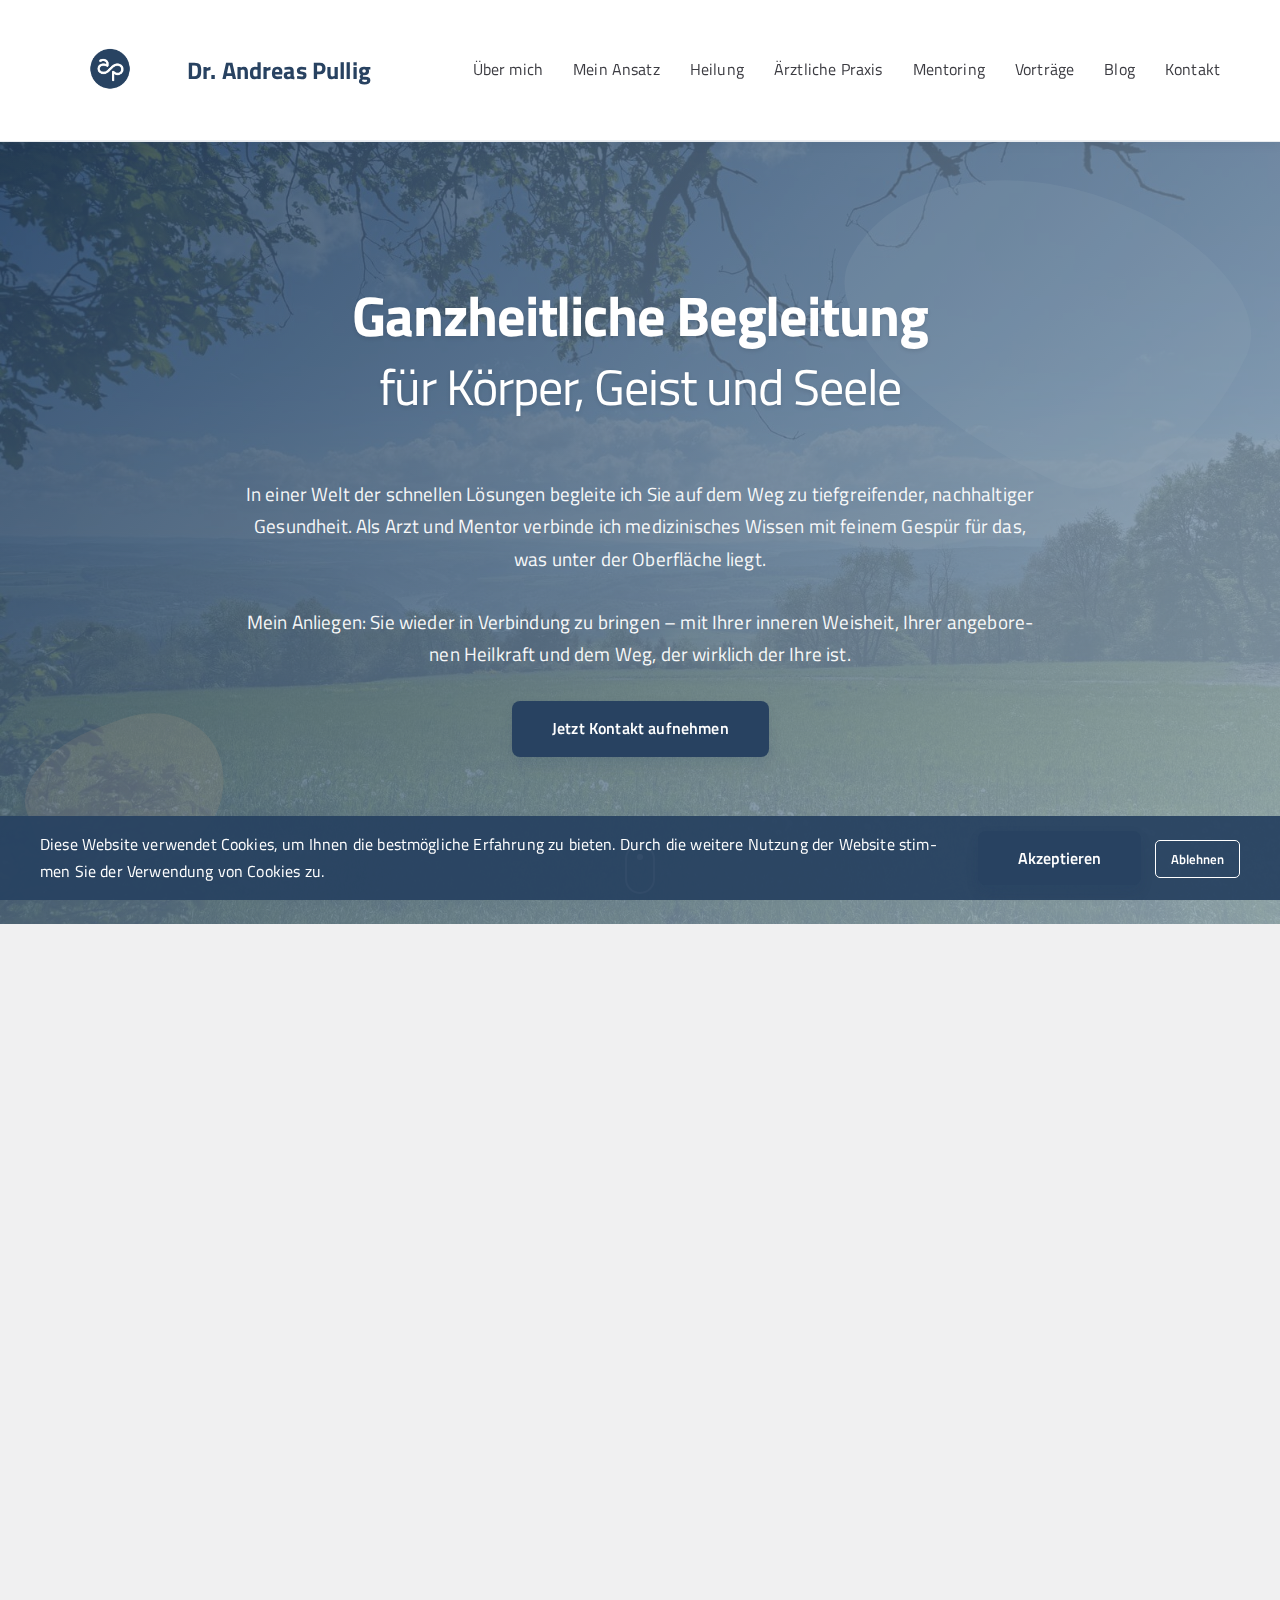
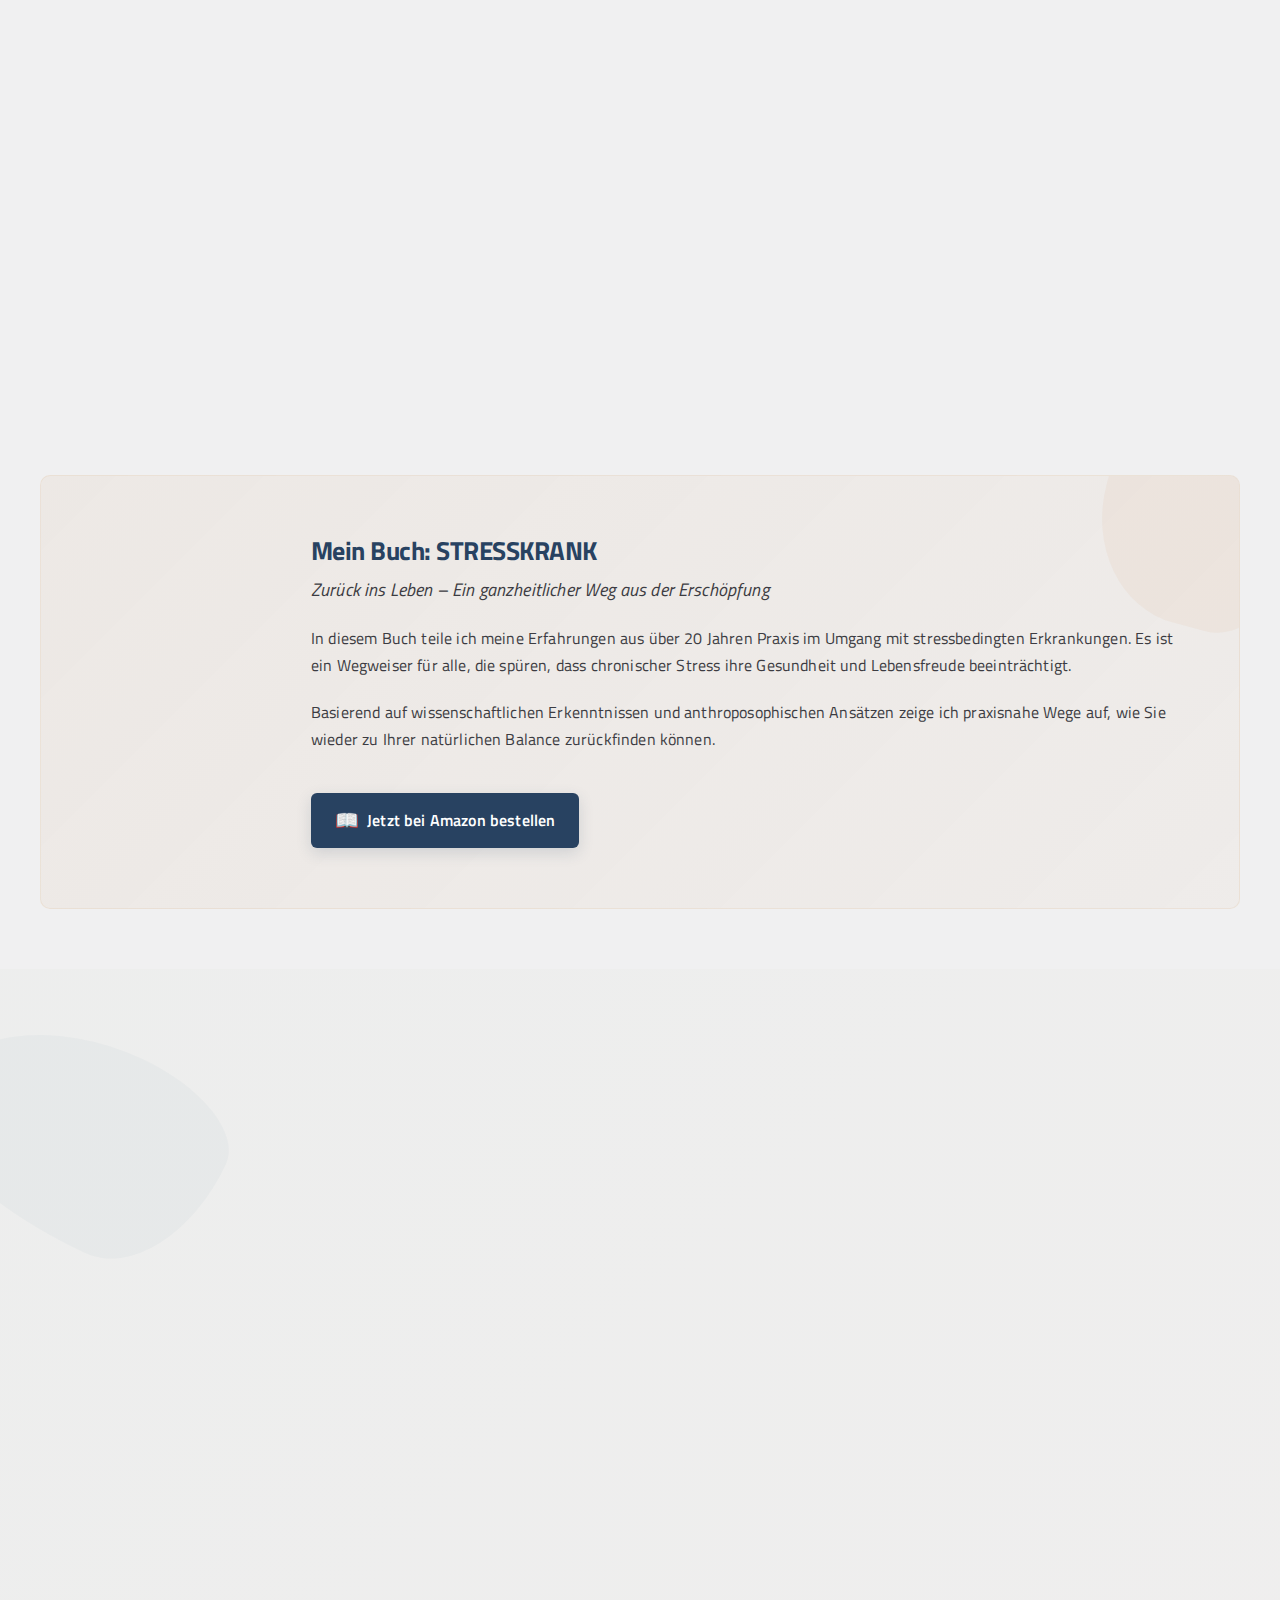
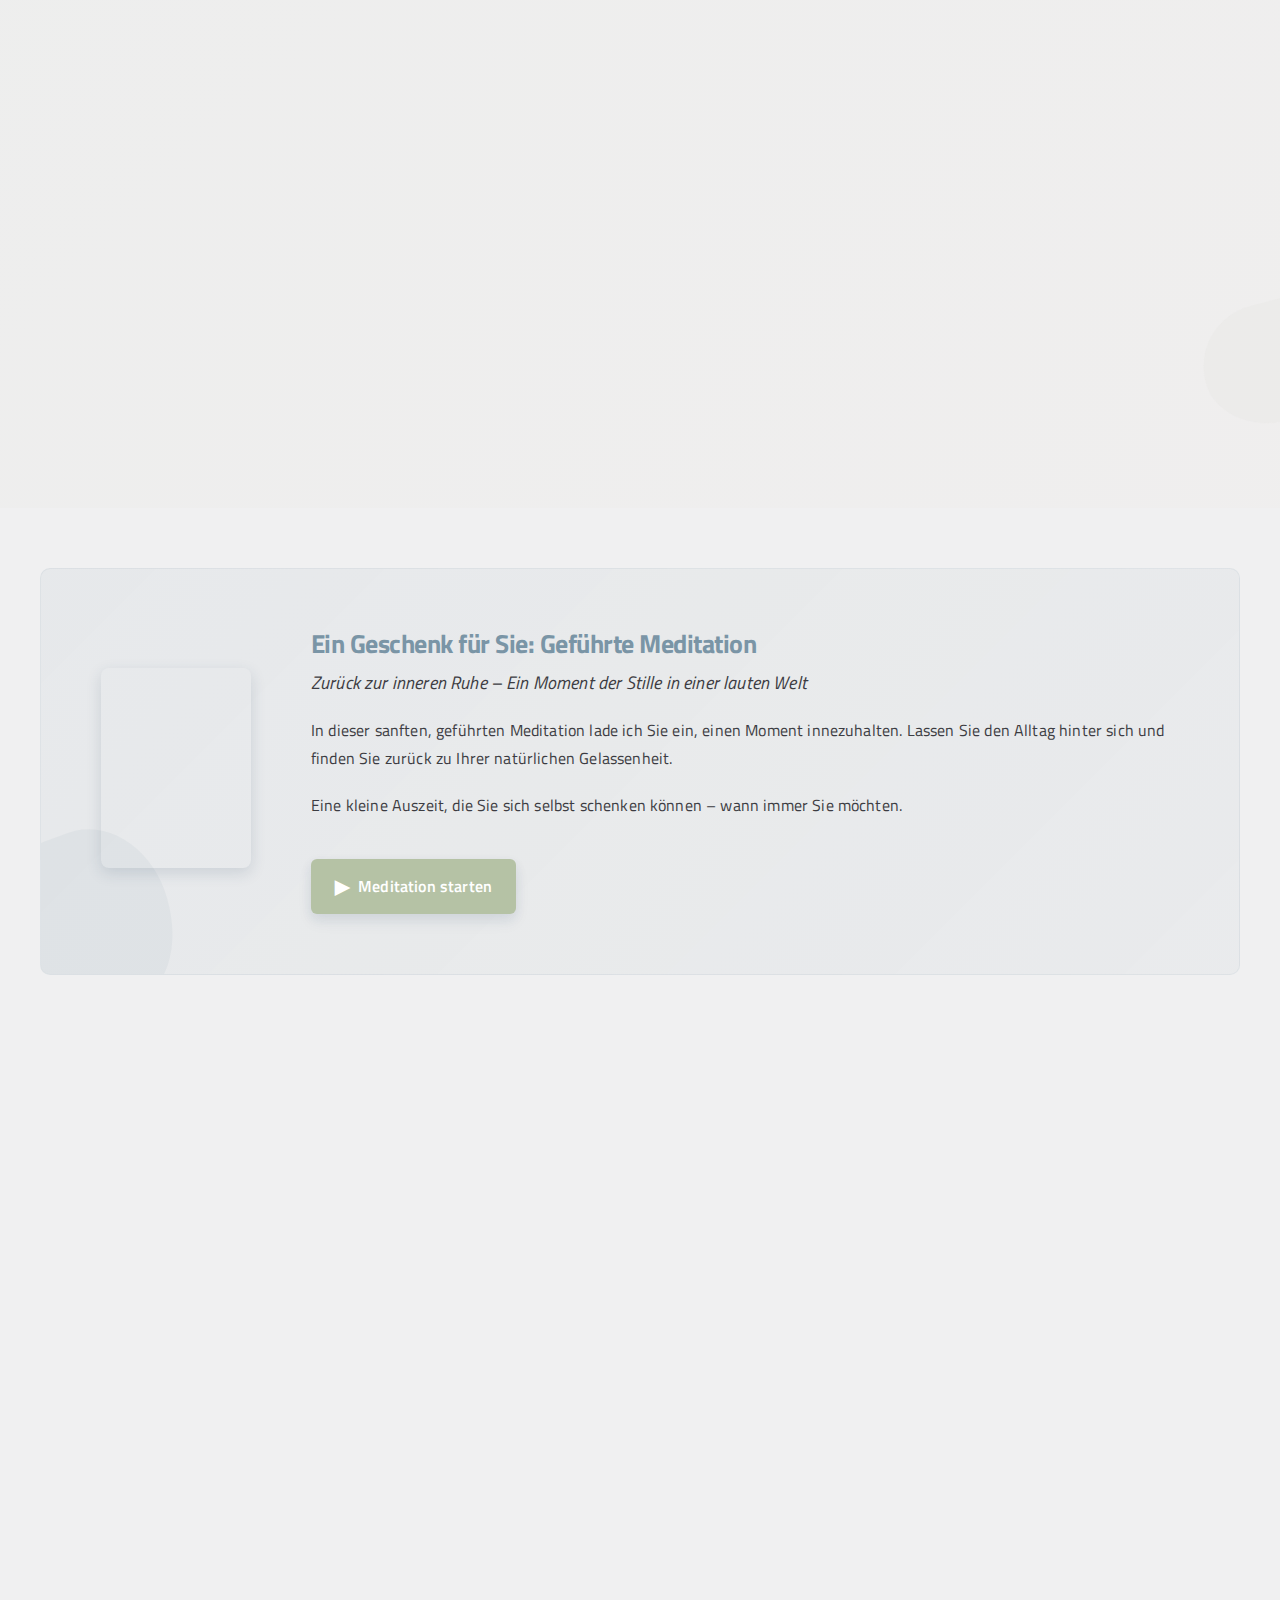
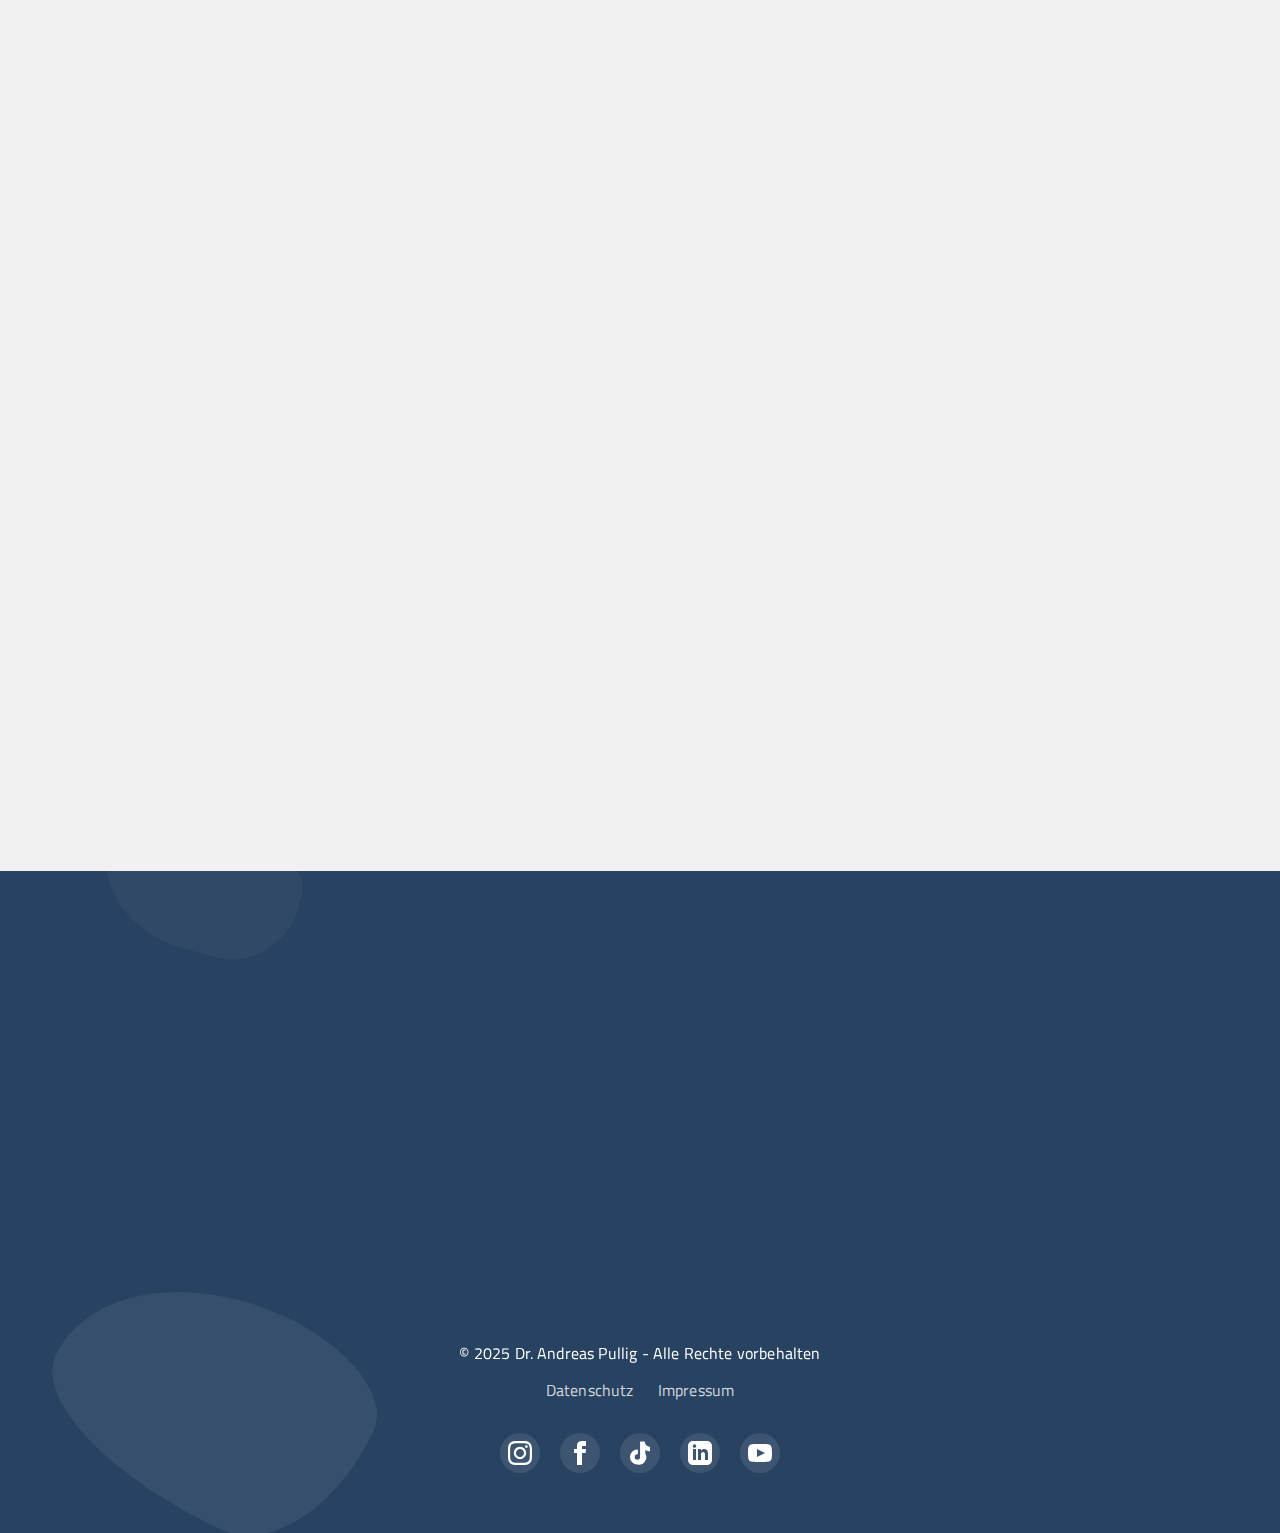
<file: index.html>
<!DOCTYPE html>
<html lang="de">
<head>
    <meta charset="UTF-8">
    <meta name="viewport" content="width=device-width, initial-scale=1.0">
    <meta name="description" content="Dr. Andreas Pullig - Ganzheitliche medizinische Begleitung für Körper, Geist und Seele. Facharzt für Allgemeinmedizin & Urologie mit anthroposophischem Ansatz.">
    <meta name="keywords" content="Ganzheitliche Medizin, Anthroposophie, Mentoring, Stresscoaching, Gesundheitsbegleitung, Longevity">
    
    <!-- Open Graph Meta Tags für bessere Social Media Shares -->
    <meta property="og:title" content="Dr. Andreas Pullig - Ganzheitliche Begleitung">
    <meta property="og:description" content="Verbindung von medizinischem Wissen mit ganzheitlicher Heilung für Körper, Geist und Seele">
    <meta property="og:image" content="dr-pullig.jpg">
    <meta property="og:url" content="https://www.dr-andreas-pullig.de">
    <meta property="og:type" content="website">
    
   <!-- Favicon -->
<link rel="icon" href="favicon.png" type="image/png">
<link rel="apple-touch-icon" href="favicon.png">
    <!-- CI-konforme Titillium Web Font -->
    <link rel="preconnect" href="https://fonts.googleapis.com">
    <link rel="preconnect" href="https://fonts.gstatic.com" crossorigin>
    <link href="https://fonts.googleapis.com/css2?family=Titillium+Web:ital,wght@0,300;0,400;0,600;0,700;1,300;1,400;1,600;1,700&display=swap" rel="stylesheet">
    
    <title>Dr. Andreas Pullig - Ganzheitliche Begleitung</title>
    <link rel="stylesheet" href="style-new.css">
</head>
<body>
    <!-- Skip-to-Content für Barrierefreiheit -->
    <a href="#main-content" class="skip-to-content">Zum Inhalt springen</a>
    
    <header>
        <nav>
            <div class="logo-container">
                <!-- Echtes CI-konformes Logo-SVG -->
                <div class="header-logo">
                   <img src="logo-dr-pullig.png" alt="Dr. Andreas Pullig lächelt freundlich in die Kamera, er hat dunkles und graues Haar zu einem Dutt gebunden" width="80" height="80">
                        <!-- Hintergrund-Kreis in CI-Blau -->
                        <circle cx="60" cy="60" r="60" fill="#284261"/>
                        
                        <!-- Vereinfachtes "ap" Logo basierend auf CI-Design -->
                        <!-- "a" Form -->
                        <path d="M35 85 C35 65, 45 55, 60 55 C75 55, 85 65, 85 75 C85 85, 75 95, 60 95 C50 95, 40 90, 40 80 C40 70, 50 65, 60 65 C65 65, 70 68, 70 72" 
                              stroke="white" stroke-width="4" fill="none" stroke-linecap="round"/>
                        
                        <!-- "p" Stamm -->
                        <line x1="60" y1="55" x2="60" y2="100" stroke="white" stroke-width="4" stroke-linecap="round"/>
                        
                        <!-- Punkt über dem "i" (stilisiert als Teil des Designs) -->
                        <circle cx="62" cy="42" r="4" fill="white"/>
                        
                        <!-- Dezente geschwungene Linie als Design-Element -->
                        <path d="M45 45 Q60 35, 75 45" stroke="white" stroke-width="2" fill="none" opacity="0.6"/>
                    </svg>
                </div>
                <a href="#" class="logo" aria-label="Startseite Dr. Andreas Pullig">Dr. Andreas Pullig</a>
            </div>
            <button class="menu-toggle" aria-expanded="false" aria-controls="main-nav" aria-label="Menü öffnen/schließen">
                <span></span>
                <span></span>
                <span></span>
                <span></span>
            </button>
            <div class="nav-links" id="main-nav">
                <a href="#ueber-mich">Über mich</a>
                <a href="#mein-ansatz">Mein Ansatz</a>
                <a href="#heilung">Heilung</a>
                <a href="#aerztliche-praxis">Ärztliche Praxis</a>
                <a href="#mentoring">Mentoring</a>
                <a href="#vortraege">Vorträge</a>
                <a href="#blog">Blog</a>
                <a href="#kontakt">Kontakt</a>
            </div>
        </nav>
    </header>

    <section class="hero" aria-labelledby="hero-title">
        <h1 id="hero-title">Ganzheitliche Begleitung<span style="display: block; font-size: 0.9em; margin-top: 0.5rem; font-weight: 500;">für Körper, Geist und Seele</span></h1>
        <p>In einer Welt der schnellen Lösungen begleite ich Sie auf dem Weg zu tiefgreifender, nachhaltiger Gesundheit. Als Arzt und Mentor verbinde ich medizinisches Wissen mit feinem Gespür für das, was unter der Oberfläche liegt.</p>
        <p>Mein Anliegen: Sie wieder in Verbindung zu bringen – mit Ihrer inneren Weisheit, Ihrer angeborenen Heilkraft und dem Weg, der wirklich der Ihre ist.</p>
        <a href="#kontakt" class="cta-button" id="bannerButton">Jetzt Kontakt aufnehmen</a>
        
        <!-- Scroll-Indikator -->
        <div class="scroll-indicator" aria-hidden="true"></div>
    </section>
    
    <main id="main-content">
        <section id="ueber-mich" class="section" aria-labelledby="about-heading">
            <div class="about">
                <div class="about-image" role="img" aria-label="Porträt von Dr. Andreas Pullig"></div>
                <div class="about-content">
                    <h2 id="about-heading">Über Dr. Andreas Pullig</h2>
                    <p>Mein Weg führte mich vom Krankenpfleger über das Medizinstudium zum Facharzt für Allgemeinmedizin und Urologie. Mit der Zusatzbezeichnung anthroposophische Medizin und verschiedenen alternativmedizinischen Ausbildungen bringe ich über 20 Jahre Erfahrung mit, die weit über schulmedizinische Grenzen hinausreicht.</p>
                    <p>Als Vater von fünf Kindern kenne ich den Balanceakt zwischen Familienalltag und persönlichem Wachstum sehr gut. Was ich im Laufe der Jahre erkannt habe: Wahre Gesundheit entsteht, wenn wir mit uns selbst in Resonanz gehen – ohne Drama, mit Klarheit und einem tiefen Ja zu dem, was ist.</p>
                    <p>Meine Arbeit verbindet die Präzision der Wissenschaft mit der Weisheit alter Heiltraditionen und modernen Coaching-Methoden. Besonders am Herzen liegen mir die Themen Stress, Burnout und die Kunst des langen, erfüllten Lebens (Longevity) – immer mit dem Blick auf das Ganze.</p>
                </div>
            </div>
        </section>

        <section id="mein-ansatz" class="section" aria-labelledby="ansatz-heading">
            <div class="ansatz-container">
                <div class="ansatz-content">
                    <h2 id="ansatz-heading">Mein Ansatz: Zwei Welten, ein Ziel</h2>
                    <p>Wahre Gesundheit entsteht im Zusammenspiel von Körper, Geist und Seele. Als Arzt erkenne ich, dass körperliche Symptome oft tiefere Botschaften in sich tragen. Als Mentor begleite ich Menschen dabei, diese Botschaften zu verstehen und daraus zu wachsen.</p>
                    <p>Deshalb biete ich Ihnen sowohl <strong>ärztliche Begleitung</strong> als auch <strong>Mentoring für Ihre persönliche Entwicklung</strong> – zwei Welten, die sich ideal ergänzen, rechtlich jedoch klar voneinander abgegrenzt sind.</p>
                    
                    <div class="ansatz-grid">
                        <div class="ansatz-box arzt">
                            <div class="ansatz-icon">🩺</div>
                            <h3>Als Ihr Arzt</h3>
                            <p>Medizinische Diagnostik, Behandlung und präventive Gesundheitsbegleitung nach neuesten wissenschaftlichen Standards.</p>
                        </div>
                        
                        <div class="ansatz-box mentor">
                           <div class="ansatz-icon">
    <div class="stacked-stones">
        <div class="stone stone-1"></div>
        <div class="stone stone-2"></div>
        <div class="stone stone-3"></div>
        <div class="stone stone-4"></div>
        <div class="stone stone-5"></div>
    </div>
</div>
                            <h3>Als Ihr Mentor</h3>
                            <p>Persönlichkeitsentwicklung, Mindset-Arbeit und Transformationsbegleitung außerhalb der Heilkunde – für Menschen, die ihre medizinischen Themen als Entwicklungsimpuls nutzen möchten.</p>
                        </div>
                    </div>
                </div>
            </div>
        </section>

        <section id="heilung" class="section" aria-labelledby="healing-heading">
            <div class="about">
                <div class="about-content">
                    <h2 id="healing-heading">Mein Verständnis von Heilung</h2>
                    <p>Jede Zelle in uns weiß, wie Gesundheit funktioniert. Unser Körper kennt den Weg zurück ins Gleichgewicht – manchmal hat er nur vergessen, wie er dorthin gelangt.</p>
                    <p>Als Schulmediziner mit spirituellen Wurzeln sehe ich Symptome als Botschafter, nicht als Feinde. Sie zeigen uns, wo wir von unserem natürlichen Fluss abgekommen sind. Oft entsteht Krankheit dort, wo unser gelebtes Leben und unser seelischer Ausdruck zu weit auseinanderdriften.</p>
                    <p>Meine Aufgabe sehe ich darin, diesen leisen Dialog zwischen Körper und Seele wieder hörbar zu machen. Im achtsamen Erkunden dieser Sprache liegt oft der Schlüssel zur Heilung. Jede Krankheit birgt – wenn wir genau hinsehen – auch eine Einladung zur Transformation und zum tieferen Verstehen unserer selbst.</p>
                </div>
                <div>
                    <img src="forest.jpg" alt="Hand berührt einen moosbewachsenen Baumstamm, symbolisiert Verbindung zur Natur" class="forest-image" loading="lazy">
                </div>
            </div>
        </section>

        <section id="aerztliche-praxis" class="leistungen" aria-labelledby="aerztliche-praxis-heading">
            <h2 id="aerztliche-praxis-heading">Ärztliche Praxis</h2>
            
            <!-- Hinweis-Kasten -->
            <div class="aerztliche-hinweis">
                <p>🩺 <strong>Ärztliche Leistungen:</strong> Diese Angebote werden als medizinische Behandlung nach der Gebührenordnung für Ärzte (GOÄ) abgerechnet.</p>
            </div>
            
            <div class="leistungen-grid">
                <div class="flip-container" tabindex="0" aria-label="Klicken zum Umdrehen">
                    <div class="flipper">
                        <div class="front aerztlich">
                            <h3>Gesundheitsbegleitung & Longevity</h3>
                            <p>Präventivmedizinische Begleitung für ein langes, vitales Leben – wissenschaftlich fundiert und ganzheitlich gedacht.</p>
                            <div class="flip-indicator" aria-hidden="true">
                                <span class="flip-icon"></span>
                            </div>
                        </div>
                        <div class="back aerztlich">
                            <p>Mittels präziser Biomarker-Analysen und epigenetischer Tests erkunden wir gemeinsam Ihr individuelles Gesundheitsprofil. Aufbauend auf aktuellen Erkenntnissen der Longevity-Forschung entwickeln wir eine medizinisch fundierte Gesundheitsstrategie.</p>
                            <p>Von gezielter Nährstofftherapie über Hormonoptimierung bis hin zu präventiven Anti-Aging-Ansätzen – immer mit dem Ziel, Ihre Vitalität und Lebensqualität medizinisch zu optimieren.</p>
                            <p>Die Basis bleibt dabei Ihre Selbstwahrnehmung und Ihre intuitiven Signale, die wir mit wissenschaftlicher Präzision unterstützen.</p>
                        </div>
                    </div>
                </div>
                
                <div class="flip-container" tabindex="0" aria-label="Klicken zum Umdrehen">
                    <div class="flipper">
                        <div class="front aerztlich">
                            <h3>Ganzheitliche Diagnostik</h3>
                            <p>Medizinische Untersuchungen, die den Menschen als Ganzes betrachten – Körper, Psyche und Lebenssituation.</p>
                            <div class="flip-indicator" aria-hidden="true">
                                <span class="flip-icon"></span>
                            </div>
                        </div>
                        <div class="back aerztlich">
                            <p>Ich verbinde moderne Diagnostik mit einem erweiterten Krankheitsverständnis. Neben klassischen Untersuchungen betrachte ich auch psychosomatische Zusammenhänge und Stressfaktoren.</p>
                            <p>Ziel ist eine umfassende medizinische Einschätzung Ihres Gesundheitszustandes, die sowohl körperliche als auch seelische Aspekte berücksichtigt – wie es die ganzheitliche Medizin seit jeher praktiziert.</p>
                            <p>Diese integrative Herangehensweise ermöglicht es, nicht nur Symptome zu behandeln, sondern die zugrundeliegenden Ursachen medizinisch zu erfassen und therapeutisch anzugehen.</p>
                        </div>
                    </div>
                </div>
                
                <div class="flip-container" tabindex="0" aria-label="Klicken zum Umdrehen">
                    <div class="flipper">
                        <div class="front aerztlich">
                            <h3>Stress- & Burnout-Behandlung</h3>
                            <p>Medizinische Behandlung von stressbedingten Erkrankungen mit ganzheitlichem Therapieansatz.</p>
                            <div class="flip-indicator" aria-hidden="true">
                                <span class="flip-icon"></span>
                            </div>
                        </div>
                        <div class="back aerztlich">
                            <p>Chronischer Stress und Erschöpfungszustände erfordern eine fundierte medizinische Behandlung. Mit gezielter Diagnostik erfassen wir, wie sich Stress in Ihrem System manifestiert.</p>
                            <p>Die Behandlung umfasst sowohl medizinische Regulation als auch die Vermittlung von Selbstregulationstechniken – ein anerkannter Therapieansatz der integrativen Medizin für nachhaltige Genesung.</p>
                            <p>Dieser Prozess schafft nicht nur Entlastung, sondern eine neue Form der Belastbarkeit – eine, die auf medizinisch fundiertem Verständnis Ihrer neurobiologischen und emotionalen Muster basiert.</p>
                        </div>
                    </div>
                </div>
            </div>
            
            <div style="text-align: center; margin-top: 60px;">
                <a href="#kontakt" class="cta-button aerztlich-button">Ärztlichen Termin anfragen</a>
            </div>
        </section>

        <section id="mentoring" class="leistungen mentoring-section" aria-labelledby="mentoring-heading">
            <h2 id="mentoring-heading">Mentoring & Persönlichkeitsentwicklung</h2>
            
            <!-- Hinweis-Kasten -->
            <div class="mentoring-hinweis">
                <p><div class="stacked-stones small">
    <div class="stone stone-1"></div>
    <div class="stone stone-2"></div>
    <div class="stone stone-3"></div>
    <div class="stone stone-4"></div>
    <div class="stone stone-5"></div>
</div> <strong>Coaching & Mentoring:</strong> Diese Angebote dienen der Persönlichkeitsentwicklung außerhalb der Heilkunde und sind keine ärztlichen Leistungen.</p>
            </div>
            
            <div class="leistungen-grid">
                <div class="flip-container" tabindex="0" aria-label="Klicken zum Umdrehen">
                    <div class="flipper">
                        <div class="front mentoring">
                            <h3>1:1 Mentoring</h3>
                            <p>Intensive Persönlichkeitsentwicklung für Menschen, die spüren: Es ist Zeit für den nächsten Entwicklungsschritt.</p>
                            <div class="flip-indicator" aria-hidden="true">
                                <span class="flip-icon"></span>
                            </div>
                        </div>
                        <div class="back mentoring">
                            <div class="mentoring-content">
                                <p>Dieser intensive Begleitprozess ist für Menschen, die an der Schwelle zu einer bedeutsamen Veränderung stehen – beruflich, persönlich oder in ihrer Beziehung zu sich selbst.</p>
                                <p>Als Sparringspartner bringe ich tiefes Gespür für innere Entwicklungsprozesse mit. Gemeinsam beleuchten wir einschränkende Glaubenssätze und entdecken Ressourcen, die bereits in Ihnen schlummern.</p>
                                <p>Ziel ist ein neues Lebensgefühl, in dem Sie mit Klarheit wahrnehmen, mit Souveränität entscheiden und authentisch Ihren eigenen Weg gestalten – außerhalb jeder medizinischen Behandlung.</p>
                                <div class="mentoring-preis">
                                    <span class="preis-label">Exklusives Mentoring</span>
                                    <span class="preis-wert">500 € / Stunde</span>
                                </div>
                            </div>
                        </div>
                    </div>
                </div>
                
                <div class="flip-container" tabindex="0" aria-label="Klicken zum Umdrehen">
                    <div class="flipper">
                        <div class="front mentoring">
                            <h3>Transformationsprogramm</h3>
                            <p>Zweimonatige Gruppenbegleitung für tiefgreifende persönliche Entwicklung in vertrauensvollem Rahmen.</p>
                            <div class="flip-indicator" aria-hidden="true">
                                <span class="flip-icon"></span>
                            </div>
                        </div>
                        <div class="back mentoring">
                            <div class="mentoring-content">
                                <p>In diesem geschützten Raum begegnen wir gemeinsam den Mustern, die oft unbemerkt Ihre Gesundheit und Lebensfreude beeinflussen. Das Programm verbindet wissenschaftliche Erkenntnisse mit praktischen Werkzeugen und einem tiefen Verständnis für die individuellen Entwicklungswege jedes Teilnehmers.</p>
                                
                                <p><strong>Was Sie erwartet:</strong></p>
                                <ul class="programm-liste">
                                    <li>Wöchentliche Zoom-Calls, in denen wir Schicht für Schicht tiefer gehen</li>
                                    <li>Sorgfältig kuratierte Arbeitsmaterialien, die Reflexion und Integration fördern</li>
                                    <li>Eine vertrauliche Messenger-Gruppe für kontinuierlichen Austausch</li>
                                    <li>Ein persönliches Vorgespräch, in dem wir Ihre spezifischen Themen erfassen</li>
                                </ul>
                                
                                <p>Der Prozess ist bewusst auf eine kleine Gruppe beschränkt, um intensive Begleitung zu ermöglichen. Die Themen passen sich organisch den Bedürfnissen der Teilnehmer an, weshalb eine Anmeldung erst nach einem kurzen Kennenlerngespräch möglich ist. Viermal jährlich öffne ich die Tore für Menschen, die bereit sind, über das Offensichtliche hinauszublicken.</p>
                                
                                <div class="mentoring-preis">
                                    <span class="preis-label">Transformationsprogramm</span>
                                    <span class="preis-wert">2.000 € / 2 Monate</span>
                                </div>
                            </div>
                        </div>
                    </div>
                </div>
            </div>
            
            <div style="text-align: center; margin-top: 60px;">
                <a href="#kontakt" class="cta-button mentoring-button" id="gruppenButton">Kennenlerngespräch anfragen</a>
            </div>
        </section>

        <section id="vortraege" class="leistungen" aria-labelledby="vortraege-heading">
            <div class="section">
                <h2 id="vortraege-heading" class="section-title" style="text-align: center; margin-bottom: 40px;">Vorträge & Fachimpulse</h2>
                
                <div class="vortrag-container">
                    <div class="vortrag-intro">
                        <h3>Keynote-Speaker</h3>
                        <p>Nach zwei Jahrzehnten an der Schnittstelle zwischen Schulmedizin und ganzheitlicher Heilkunde bringe ich eine ungewöhnliche Perspektive mit: eine, die wissenschaftliche Präzision und intuitive Weisheit als komplementäre Kräfte versteht.</p>
                        <p>Meine Vorträge vermitteln nicht nur Wissen, sondern laden zu einer neuen Sichtweise ein. Eine, die Gesundheit wieder als kreativen Dialog zwischen Körper, Geist und Umgebung begreift.</p>
                    </div>
                    
                    <div class="themen-container">
                        <div class="themen-box">
                            <h4>Für Fachpublikum</h4>
                            <ul>
                                <li>Die Psychosomatik des Burnout – neue Perspektiven für die Praxis</li>
                                <li>Biomarker & Lebensstil: Präzisionsmedizin jenseits der Pharmakotherapie</li>
                                <li>Vom Symptom zur Geschichte – narrative Medizin in der täglichen Praxis</li>
                            </ul>
                        </div>
                        <div class="themen-box">
                            <h4>Für Unternehmen</h4>
                            <ul>
                                <li>Neurobiologie der Resilienz – wie Führungskräfte Stress-Intelligenz entwickeln</li>
                                <li>Gesunde Teams, gesundes Unternehmen – systemische Gesundheitskultur</li>
                                <li>Longevity als Führungsaufgabe – nachhaltige Leistungsfähigkeit fördern</li>
                            </ul>
                        </div>
                    </div>
                </div>
                
                <div style="text-align: center; margin-top: 40px;">
                    <a href="#kontakt" class="cta-button" id="vortraegeButton">Vortrag anfragen</a>
                </div>
            </div>
        </section>

        <!-- Buch-Sektion -->
        <div class="buch-section">
            <div class="buch-container">
                <div class="buch-cover">
                    <img src="buch-stresskrank-cover.jpg" alt="Buchcover: STRESSKRANK - Zurück ins Leben von Dr. Andreas Pullig" class="buch-image" loading="lazy">
                </div>
                <div class="buch-content">
                    <h3>Mein Buch: STRESSKRANK</h3>
                    <p class="buch-untertitel">Zurück ins Leben – Ein ganzheitlicher Weg aus der Erschöpfung</p>
                    <p>In diesem Buch teile ich meine Erfahrungen aus über 20 Jahren Praxis im Umgang mit stressbedingten Erkrankungen. Es ist ein Wegweiser für alle, die spüren, dass chronischer Stress ihre Gesundheit und Lebensfreude beeinträchtigt.</p>
                    <p>Basierend auf wissenschaftlichen Erkenntnissen und anthroposophischen Ansätzen zeige ich praxisnahe Wege auf, wie Sie wieder zu Ihrer natürlichen Balance zurückfinden können.</p>
                    <a href="https://www.amazon.de/STRESSKRANK-Zurück-Dr-Andreas-Pullig/dp/B0CQQX45DT/" target="_blank" rel="noopener noreferrer" class="buch-button">
                        <span class="buch-icon">📖</span>
                        Jetzt bei Amazon bestellen
                    </a>
                </div>
            </div>
        </div>
        
        <!-- Blog-Sektion -->
        <section id="blog" class="blog-section" aria-labelledby="blog-heading">
            <div class="section">
                <h2 id="blog-heading" class="section-title" style="text-align: center;">Blog: Impulse für Ihr Wohlbefinden</h2>
                <p class="blog-intro">Wöchentliche Gedanken, Erkenntnisse und praktische Tipps zu den Themen ganzheitliche Gesundheit, Stressregulation und bewusstes Leben.</p>
                
                <div class="blog-grid">
<article class="blog-post">
    <div class="blog-image" style="background-image: url('blase.jpg');"></div>
    <div class="blog-content">
        <h3>Wenn die Blase ständig brennt!</h3>
        <div class="blog-meta">25. März 2026 | Kategorie: Ganzheitliche Medizin & Urologie</div>
        <p>Warum chronische Blasenentzündungen mehr als ein Bakterienproblem sind. Was Ihr Darm, Ihr Stress und Ihre Seele damit zu tun haben – und was wirklich hilft. Von der Darm-Blasen-Achse über Senföle bis zum Ritual des Loslassens.</p>
        <a href="#" class="blog-more">Weiterlesen</a>
    </div>
</article>
<article class="blog-post">
    <div class="blog-image" style="background-image: url('nebenniere.jpg');"></div>
    <div class="blog-content">
        <span class="blog-category">Funktionelle Medizin & Stressmedizin</span>
        <h3>Nebennierenschwäche: Wenn Ihr Körper nicht mehr kann – und niemand es sieht</h3>
        <div class="blog-meta">25. Februar 2026</div>
        <p>Erschöpft trotz Schlaf, Blutwerte „normal" – und trotzdem stimmt etwas nicht? Was in Ihren Nebennierenzellen passiert, warum Ihr Arzt es übersieht und was wirklich hilft.</p>
        <a href="#" class="blog-more">Weiterlesen</a>
    </div>
</article>
<article class="blog-post">
    <div class="blog-image" style="background-image: url('kollektiverstress.jpg');"></div>
    <div class="blog-content">
        <span class="blog-category">Neurobiologie & Bewusstseinsarbeit</span>
        <h3>Wenn die Welt zum Stressfaktor wird</h3>
        <div class="blog-meta">17. Februar 2026</div>
        <p>Was kollektiver Dauerstress mit Ihrem Nervensystem macht – und was Sie dagegen tun können - oder sogar unbedingt sollten!</p>
        <a href="#" class="blog-more">Weiterlesen</a>
    </div>
</article>
<article class="blog-post">
    <div class="blog-image" style="background-image: url('stresspillen.jpg');"></div>
    <div class="blog-content">
        <h3>Stress frisst Nährstoffe – was dein Körper jetzt wirklich braucht</h3>
        <div class="blog-meta">12. Februar 2026 | Kategorie: Orthomolekulare Medizin & Stressmedizin</div>
        <p>Erschöpft trotz gesunder Ernährung? Stress erhöht den Nährstoffbedarf massiv. Die 7 wichtigsten Nährstoffe bei Stress – mit Dosierungen, Lebensmitteln und der Frage, wann Supplementieren wirklich Sinn macht. Von Dr. Andreas Pullig & Dr. Carmen Pullig.</p>
        <a href="#" class="blog-more">Weiterlesen</a>
    </div>
</article>
<article class="blog-post">
    <div class="blog-image" style="background-image: url('testosteron.jpg');"></div>
    <div class="blog-content">
        <h3>Warum ich als Urologe über Stress rede</h3>
        <div class="blog-meta">4. Februar 2026 | Kategorie: Männergesundheit & Funktionelle Medizin</div>
        <p>Weil ich täglich sehe, was Stress mit Männern macht – an Stellen, über die sie nicht reden. Über den Teufelskreis der Erschöpfung, die vergessene Polarität zwischen Mann und Frau und was hilft.</p>
        <a href="#" class="blog-more">Weiterlesen</a>
    </div>
</article>
<article class="blog-post">
    <div class="blog-image" style="background-image: url('pflanze.jpg');"></div>
    <div class="blog-content">
        <h3>Ursachenmedizin: Das gelbe Blatt</h3>
        <div class="blog-meta">26. Januar 2026 | Kategorie: Ursachenmedizin & Funktionelle Medizin</div>
        <p>Warum es nicht reicht, Symptome zu behandeln – und warum Gesundheit Ihre aktive Entscheidung ist. Eine Pflanze mit gelbem Blatt, ein Auto mit Motorgeräusch, und die Frage, die alles verändert.</p>
        <a href="#" class="blog-more">Weiterlesen</a>
    </div>
</article>
<article class="blog-post">
    <div class="blog-image" style="background-image: url('lithium.jpg');"></div>
    <div class="blog-content">
        <h3>Lithium – Das vergessene Spurenelement</h3>
        <div class="blog-meta">9. Januar 2026 | Kategorie: Orthomolekulare Medizin</div>
        <p>Wie ein essentielles Spurenelement zum "Medikament für Verrückte" wurde – und warum Mikrodosen etwas völlig anderes sind als psychiatrische Hochdosen. Die Fakten, die Sie kennen sollten.</p>
        <a href="#" class="blog-more">Weiterlesen</a>
    </div>
</article>
<article class="blog-post">
    <div class="blog-image" style="background-image: url('fluss.jpg');"></div>
    <div class="blog-content">
        <h3>Gehen müssen Sie selbst – Warum kein Arzt Sie heilen kann</h3>
        <div class="blog-meta">31. Dezember 2025 | Kategorie: Ganzheitliche Medizin</div>
        <p>Warum es besser ist, den Fluss zu säubern, als beim großen Fischsterben ein Medikament reinzukippen. Ein Plädoyer für Eigenverantwortung.</p>
        <a href="#" class="blog-more">Weiterlesen</a>
    </div>
</article>
<article class="blog-post">
    <div class="blog-image" style="background-image: url('jahresende.jpg');"></div>
    <div class="blog-content">
        <h3>Das Jahr ausklingen lassen</h3>
        <div class="blog-meta">24. Dezember 2025 | Kategorie: Bewusstsein</div>
        <p>Reflexionsfragen, die 13-Wünsche-Übung und andere Ideen, um das alte Jahr bewusst abzuschließen. Warum Innehalten so wichtig ist und wie die Raunächte und ein Vision Board Ihnen helfen können, mit Klarheit ins neue Jahr zu gehen.</p>
        <a href="#" class="blog-more">Weiterlesen</a>
    </div>
</article>
<article class="blog-post">
    <div class="blog-image" style="background-image: url('migrane.jpg');"></div>
    <div class="blog-content">
        <h3>Migräne – Wenn dein Körper dir sagt, dass deine Grenzen durchlässig sind</h3>
        <div class="blog-meta">16. November 2025 | Kategorie: Ganzheitliche Medizin</div>
        <p>Was Histamin mit deinen Kopfschmerzen zu tun haben kann, welche Supplemente helfen können und warum durchlässige körperliche Grenzen oft durchlässige emotionale Grenzen spiegeln.</p>
        <a href="#" class="blog-more">Weiterlesen</a>
    </div>
</article>
<article class="blog-post">
    <div class="blog-image" style="background-image: url('proteine.jpg');"></div>
    <div class="blog-content">
        <h3>Warum Ernährung die Basis ist – und wie Sie Protein richtig nutzen</h3>
        <div class="blog-meta">10. November 2025 | Kategorie: Ernährung & Funktionelle Medizin</div>
        <p>Von Dr. Carmen Pullig: Wie Sie Ihre Proteinversorgung optimieren – mit konkreten Kombinationen, Mengenangaben und praktischen Tipps für den Alltag. Die Top-Kombi mit biologischer Wertigkeit 136, EAAs als Alternative bei Verdauungsproblemen, und warum langsame Steigerung entscheidend ist.</p>
        <a href="#" class="blog-more">Weiterlesen</a>
    </div>
</article>
<article class="blog-post">
    <div class="blog-image" style="background-image: url('eisenamino.jpg');"></div>
    <div class="blog-content">
        <h3>Eisen und Aminosäuren: Die unterschätzte Verbindung in der ganzheitlichen Medizin</h3>
        <div class="blog-meta">02. November 2025 | Kategorie: Ganzheitliche Medizin & Orthomolekulare Medizin</div>
        <p>Die gegenseitige Abhängigkeit von Eisen und Aminosäuren – wissenschaftlich fundiert und praktisch umsetzbar. Wie du mit optimalen Ferritin-Werten (70-100 ng/mL) und der richtigen Proteinzufuhr deine Energie zurückgewinnst. Von Dr. Andreas Pullig in Zusammenarbeit mit Dr. Carmen Pullig.</p>
        <a href="#" class="blog-more">Weiterlesen</a>
    </div>
</article>
<article class="blog-post">
    <div class="blog-image" style="background-image: url('erschoepfung.jpg');"></div>
    <div class="blog-content">
        <h3>Erschöpfung: Wenn die Energie fehlt – Eine ganzheitliche Spurensuche</h3>
        <div class="blog-meta">15. Oktober 2025 | Kategorie: Ganzheitliche Medizin & Orthomolekulare Medizin</div>
        <p>Warum "normale" Blutwerte oft nicht ausreichen und welche Werte wirklich gemessen werden sollten. Die 7 häufigsten körperlichen Ursachen für Erschöpfung – von Eisenmangel über Schilddrüse bis HPA-Achse – und warum die Seele dabei eine entscheidende Rolle spielt.</p>
        <a href="#" class="blog-more">Weiterlesen</a>
    </div>
</article>
<article class="blog-post">
    <div class="blog-image" style="background-image: url('omega3.jpg');"></div>
    <div class="blog-content">
        <h3>Omega-3: Was Sie wissen müssen</h3>
        <div class="blog-meta">8. Oktober 2025 | Kategorie: Orthomolekulare Medizin & Ganzheitliche Gesundheit</div>
        <p>Warum das „Fischöl" mehr ist als ein Trend – und warum Sie Ihren Omega-3 Index kennen sollten. 76-98% der Deutschen haben Omega-3-Mangel. Die internationale Forschung empfiehlt 1.000-3.000 mg täglich – die DGE nur 250 mg.</p>
        <a href="#" class="blog-more">Weiterlesen</a>
    </div>
</article>
<article class="blog-post">
    <div class="blog-image" style="background-image: url('zugvogel.jpg');"></div>
    <div class="blog-content">
        <h3>Wenn wir trotzdem krank werden</h3>
        <div class="blog-meta">1. Oktober 2025 | Ganzheitliche Gesundheit & Bewusstsein</div>
        <p>Die Natur zieht sich im Herbst zurück – und lädt uns ein, es ihr gleichzutun. Ein Essay über volle und leere Speicher, Loslassen und darüber, dass wir mehr sind, als unsere Biomarker.</p>
        <a href="#" class="blog-more">Weiterlesen</a>
    </div>
</article>
<article class="blog-post">
    <div class="blog-image" style="background-image: url('vitamin-d-herbst.jpg');"></div>
    <div class="blog-content">
        <h3>Vitamin D im Herbst – Was Sie jetzt wissen sollten</h3>
        <div class="blog-meta">24. September 2025 | Kategorie: Orthomolekulare Medizin & Ganzheitliche Gesundheit</div>
        <p>80% der Deutschen haben im Winter Vitamin D-Mangel. Mit optimaler Versorgung 19-70% weniger Infekte je nach Mangelschwere. Sofort-Strategie und Faktenlage.</p>
        <a href="#" class="blog-more">Weiterlesen</a>
    </div>
</article>
<article class="blog-post">
    <div class="blog-image" style="background-image: url('traenen.jpg');"></div>
    <div class="blog-content">
        <h3>Tränen – Die vergessene Medizin</h3>
        <div class="blog-meta">17. September 2025 | Kategorie: Emotionale Regulation & Ganzheitliche Gesundheit</div>
        <p>Was passiert, wenn jemand nach Jahren zum Mal wieder richtig weint? Über eine natürliche Reaktion, die wir systematisch unterdrücken – und was das kostet.</p>
        <a href="#" class="blog-more">Weiterlesen</a>
    </div>
</article>
<article class="blog-post">
    <div class="blog-image" style="background-image: url('freiheit.jpg');"></div>
    <div class="blog-content">
        <h3>Der Preis der Freiheit – Warum die meisten Menschen vor ihrer eigenen Befreiung zurückschrecken</h3>
        <div class="blog-meta">10. September 2025 | Kategorie: Bewusstseinsarbeit & Spirituelle Psychologie</div>
        <p>Was passiert, wenn jemand alles Vertraute loslässt? Die Geschichte eines Zimmerers auf der Walz und die Frage, warum wir goldene Käfige der echten Freiheit vorziehen.</p>
        <a href="#" class="blog-more">Weiterlesen</a>
    </div>
</article>
<article class="blog-post">
    <div class="blog-image" style="background-image: url('maske-spiegel-authentizitaet.jpg');"></div>
    <div class="blog-content">
        <h3>Die Biologie des Selbstverrats – Warum Ihr Körper nicht lügen kann</h3>
        <div class="blog-meta">3. September 2025 | Kategorie: Bewusstseinsarbeit & Psychoneuroimmunologie</div>
        <p>Chronischer Selbstverrat macht krank. Neue Studien zeigen: Wer dauerhaft gegen seine Natur lebt, sabotiert sein Immunsystem von innen.</p>
        <a href="#" class="blog-more">Weiterlesen</a>
    </div>
</article>
<article class="blog-post">
    <div class="blog-image" style="background-image: url('ikigai.jpg');"></div>
    <div class="blog-content">
        <h3>Der fehlende Baustein: Warum Ihre Seele über Ihr biologisches Alter entscheidet</h3>
        <div class="blog-meta">27. August 2025 | Kategorie: Bewusstseinsarbeit & Ganzheitliche Medizin</div>
        <p>Longevity beginnt nicht im Labor – sondern in Ihrem Herzen. Warum perfekte Biomarker nur die halbe Miete sind.</p>
        <a href="#" class="blog-more">Weiterlesen</a>
    </div>
</article>
<article class="blog-post">
    <div class="blog-image" style="background-image: url('schlafende-frau.jpg');"></div>
    <div class="blog-content">
        <h3>Schlaf: Die unterschätzte Superkraft Ihres Körpers</h3>
        <div class="blog-meta">20. August 2025 | Kategorie: Schlafmedizin & Regeneration</div>
        <p>Der 0-Euro-Longevity-Hack, den die Anti-Aging-Industrie verschweigt – und warum eine schlechte Nacht gefährlicher ist als eine Schachtel Zigaretten.</p>
        <a href="#" class="blog-more">Weiterlesen</a>
    </div>
</article>
<article class="blog-post">
    <div class="blog-image" style="background-image: url('longevity.jpg');"></div>
    <div class="blog-content">
        <h3>Longevity: Die Kunst des bewussten Alterns</h3>
        <div class="blog-meta">13. August 2025 | Kategorie: Präventivmedizin & Longevity</div>
        <p>Warum 100 Jahre leben nicht bedeutet, 30 Jahre lang zu leiden – und wie Sie die Kontrolle über Ihr biologisches Alter übernehmen können.</p>
        <a href="#" class="blog-more">Weiterlesen</a>
    </div>
</article><article class="blog-post">
    <div class="blog-image" style="background-image: url('eisen-stueck.jpg');"></div>
    <div class="blog-content">
        <h3>Eisen – Das unterschätzte Lebenselixier</h3>
        <div class="blog-meta">6. August 2025 | Kategorie: Orthomolekulare Medizin & Ganzheitliche Gesundheit</div>
        <p>Warum die moderne Medizin bei unserem wichtigsten Energieträger versagt – und wie Sie mit dem Hepcidin-System Ihres Körpers kooperieren statt es zu bekämpfen.</p>
        <a href="#" class="blog-more">Weiterlesen</a>
    </div>
</article>
<article class="blog-post">
    <div class="blog-image" style="background-image: url('stressed-office-worker.jpg');"></div>
    <div class="blog-content">
        <h3>Die Biochemie der Ruhe</h3>
        <div class="blog-meta">30. Juli 2025 | Kategorie: Orthomolekulare Medizin</div>
        <p>Wie gezielte Nährstoffe unser Stresssystem unterstützen können – jenseits von rosa Rezepten und Esoterik-Ecken.</p>
        <a href="#" class="blog-more">Weiterlesen</a>
    </div>
</article>
<article class="blog-post">
    <div class="blog-image" style="background-image: url('storm-sea.jpg');"></div>
    <div class="blog-content">
        <h3>Wenn Stress die Kontrolle über unsere Entscheidungen übernimmt</h3>
        <div class="blog-meta">23. Juli 2025 | Kategorie: Neurobiologie & Stressmanagement</div>
        <p>Warum wir im Überlebensmodus nur funktionieren und wie bewusste Pausen unsere Entscheidungsfähigkeit revolutionieren können.</p>
        <a href="#" class="blog-more">Weiterlesen</a>
    </div>
</article>
                    <article class="blog-post">
                        <div class="blog-image" style="background-image: url('mountain.jpg');"></div>
                        <div class="blog-content">
                            <h3>Die vergessene Kraft des Atems</h3>
                            <div class="blog-meta">16. Juli 2025 | Kategorie: Selbstregulation</div>
                            <p>Was geschieht, wenn wir unsere Atmung bewusst wahrnehmen? Ein einfacher Zugang zu mehr innerer Ruhe und Klarheit in turbulenten Zeiten.</p>
                            <a href="#" class="blog-more">Weiterlesen</a>
                        </div>
                    </article>
                    
                    <article class="blog-post">
                        <div class="blog-image" style="background-image: url('dna.jpg');"></div>
                        <div class="blog-content">
                            <h3>Biomarker verstehen – der Schlüssel zur persönlichen Gesundheitssteuerung</h3>
                            <div class="blog-meta">9. Juli 2025 | Kategorie: Präventivmedizin</div>
                            <p>Welche Laborwerte wirklich wichtig sind und wie Sie deren Bedeutung für Ihre langfristige Gesundheit richtig einordnen können.</p>
                            <a href="#" class="blog-more">Weiterlesen</a>
                        </div>
                    </article>
                    
                    <article class="blog-post">
                        <div class="blog-image" style="background-image: url('butterfly.jpg');"></div>
                        <div class="blog-content">
                            <h3>Der Körper als Resonanzraum unserer Emotionen</h3>
                            <div class="blog-meta">2. Juli 2025 | Kategorie: Psychosomatik</div>
                            <p>Wie emotionale Muster sich in körperlichen Symptomen spiegeln und welche Chancen in diesem Verständnis liegen.</p>
                            <a href="#" class="blog-more">Weiterlesen</a>
                        </div>
                    </article>
                </div>
                
                <div class="blog-footer">
                    <a href="#" class="blog-archive-link">Alle Blogbeiträge anzeigen</a>
                </div>
            </div>
        </section>

        <!-- Meditations-Geschenk Sektion -->
        <div class="meditation-geschenk-section">
            <div class="meditation-container">
                <div class="meditation-cover">
                    <img src="meditation-berge.jpg" alt="rote Mohnblüte in grüner Wiese unter weitem Himmel" class="meditation-image" loading="lazy">
                </div>
                <div class="meditation-content">
                    <h3>Ein Geschenk für Sie: Geführte Meditation</h3>
                    <p class="meditation-untertitel">Zurück zur inneren Ruhe – Ein Moment der Stille in einer lauten Welt</p>
                    <p>In dieser sanften, geführten Meditation lade ich Sie ein, einen Moment innezuhalten. Lassen Sie den Alltag hinter sich und finden Sie zurück zu Ihrer natürlichen Gelassenheit.</p>
                    <p>Eine kleine Auszeit, die Sie sich selbst schenken können – wann immer Sie möchten.</p>
                    <a href="https://www.youtube.com/watch?v=wOX2UlZvWyQ" target="_blank" rel="noopener noreferrer" class="meditation-button">
                        <span class="meditation-play-icon">▶</span>
                        Meditation starten
                    </a>
                </div>
            </div>
        </div>

        <!-- Standard Kontakt-Sektion (für ärztlichen Termin) -->
        <section id="kontakt" class="kontakt section" aria-labelledby="kontakt-heading">
            <div class="newsletter">
                <h3>Impulse abonnieren</h3>
                <p>Impulse für Ihr Wohlbefinden – fundiert, ohne Hype und mit Respekt für Ihre Zeit.</p>
                <form method="POST" id="zcampaignOptinForm" class="newsletter-form" action="https://eajts-zcmp.maillist-manage.eu/weboptin.zc" target="_zcSignup" onsubmit="zcScptlessSubmit(this)">
    
    <!-- Nur E-Mail Feld -->
    <input type="email" 
           placeholder="Ihre E-Mail-Adresse" 
           name="CONTACT_EMAIL" 
           id="EMBED_FORM_EMAIL_LABEL"
           required 
           aria-label="Ihre E-Mail-Adresse">
    
    <button type="submit" class="cta-button" id="zcWebOptin">Abonnieren</button>
    
    <!-- Alle Hidden Fields (WICHTIG!) -->
    <input type="hidden" id="submitType" name="submitType" value="optinCustomView">
    <input type="hidden" id="formType" name="formType" value="QuickForm">
    <input type="hidden" name="zx" id="cmpZuid" value="14ada19bb2">
    <input type="hidden" name="zcvers" value="2.0">
    <input type="hidden" name="oldListIds" id="allCheckedListIds" value="">
    <input type="hidden" id="mode" name="mode" value="OptinCreateView">
    <input type="hidden" id="zcld" name="zcld" value="1227ac280243ce99">
    <input type="hidden" id="zctd" name="zctd" value="1227ac2802045881">
    <input type="hidden" id="document_domain" value="">
    <input type="hidden" id="zc_Url" value="eajts-zcmp.maillist-manage.eu">
    <input type="hidden" id="new_optin_response_in" value="0">
    <input type="hidden" id="duplicate_optin_response_in" value="0">
    <input type="hidden" name="zc_trackCode" id="zc_trackCode" value="ZCFORMVIEW">
    <input type="hidden" id="zc_formIx" name="zc_formIx" value="3zdd7b3c8dc5bad86edb2d781e0d7c026a5aae3a764656b536cfa70279a029c570">
    <input type="hidden" id="viewFrom" value="URL_ACTION">
    <input type="hidden" id="scriptless" name="scriptless" value="yes">
    <input type="hidden" id="zc_spmSubmit" name="zc_spmSubmit" value="ZCSPMSUBMIT">
</form>
                <div class="form-notification success" id="newsletter-success">
                    Vielen Dank für Ihre Anmeldung! Sie erhalten in Kürze eine Bestätigungsmail.
                </div>
            </div>
            
            <h2 id="kontakt-heading">Ärztlichen Termin anfragen</h2>
            
            <!-- Ärztliche Termine Info -->
            <div style="background-color: rgba(255,255,255,0.1); border-radius: 8px; padding: 20px; margin-bottom: 30px; border: 1px solid rgba(255,255,255,0.2);">
                <p style="color: white; margin-bottom: 15px; font-size: 1rem;"><strong>Für ärztliche Termine schreiben Sie bitte eine Email an:<br>
                <a href="mailto:termine@drpullig.com" style="color: rgba(255,255,255,0.9); text-decoration: none; font-weight: 600;">termine@drpullig.com</a></p>
                
                <p style="color: white; margin: 0; font-size: 1rem;">oder rufen Sie gerne von <strong>Montag bis Donnerstag zwischen 8 und 12 Uhr</strong> in meiner Praxis an unter:<br>
                <a href="tel:+4967619299276" style="color: rgba(255,255,255,0.9); text-decoration: none; font-weight: 600;">06761-9299276</a></p>
            </div>
            
            <!-- Allgemeine Anfragen Info -->
            <p style="color: rgba(255,255,255,0.9); margin-bottom: 25px; font-size: 1rem; text-align: center;">
                <strong>Für alle anderen Fragen, Anliegen oder Anfragen zur Mentoring-Arbeit</strong> benutzen Sie gerne das Kontaktfeld. 
                Ich freue mich auf Sie.
            </p>
            
            <form class="kontakt-form" id="kontakt-form">
               <input type="text" name="name" placeholder="Ihr Name" required aria-label="Ihr Name">
                <input type="email" name="email" placeholder="Ihre E-Mail" required aria-label="Ihre E-Mail">
                <textarea id="kontakt-textarea" name="message" placeholder="Ihre Nachricht" required aria-label="Ihre Nachricht"></textarea>
                <div class="form-notification success" id="kontakt-success">
                    Vielen Dank für Ihre Nachricht. Ich werde mich in Kürze bei Ihnen melden.
                </div>
                <div class="form-notification error" id="kontakt-error">
                    Beim Senden ist ein Fehler aufgetreten. Bitte versuchen Sie es erneut oder kontaktieren Sie mich direkt per E-Mail.
                </div>
                <button type="submit" class="cta-button">Nachricht senden</button>
            </form>
            
            <!-- Kontakt-Alternativen -->
            <div style="margin-top: 50px; text-align: center; color: rgba(255,255,255,0.9);">
                <p>Oder kontaktieren Sie mich direkt:</p>
                <div style="display: flex; justify-content: center; flex-wrap: wrap; gap: 20px; margin-top: 15px;">
                    <a href="mailto:mail@andreaspullig.com" style="color: white; text-decoration: none; display: flex; align-items: center;">
                        <svg width="20" height="20" viewBox="0 0 24 24" fill="currentColor" style="margin-right: 8px;">
                            <path d="M22 6c0-1.1-.9-2-2-2H4c-1.1 0-2 .9-2 2v12c0 1.1.9 2 2 2h16c1.1 0 2-.9 2-2V6zm-2 0l-8 5-8-5h16zm0 12H4V8l8 5 8-5v10z"/>
                        </svg>
                        mail@andreaspullig.com
                    </a>
                </div>
            </div>
        </section>

        <!-- Mentoring Kontakt-Sektion (versteckt) -->
        <section id="kontakt-mentoring" class="kontakt section" aria-labelledby="kontakt-mentoring-heading" style="display: none;">
            <div class="newsletter">
                <h3>Impulse abonnieren</h3>
                <p>Impulse für Ihr Wohlbefinden – fundiert, ohne Hype und mit Respekt für Ihre Zeit.</p>
                <form class="newsletter-form" id="newsletter-form-mentoring">
                    <input type="email" placeholder="Ihre E-Mail-Adresse" required aria-label="Ihre E-Mail-Adresse">
                    <button type="submit" class="cta-button">Abonnieren</button>
                </form>
                <div class="form-notification success" id="newsletter-success-mentoring">
                    Vielen Dank für Ihre Anmeldung! Sie erhalten in Kürze eine Bestätigungsmail.
                </div>
            </div>
            
            <h2 id="kontakt-mentoring-heading">Mentoring anfragen</h2>
            <p>Wenn Sie spüren, dass ein 1:1 Mentoring mit mir für Sie der nächste Schritt ist oder Sie das Gruppenmentoring anspricht: erzählen Sie mir gerne etwas über sich und Ihr Anliegen.<br><br>Welches Thema bewegt Sie aktuell? Was hat Sie bisher auf Ihrem Weg begleitet, und wonach suchen Sie jetzt? Diese Einblicke ermöglichen es mir einzuschätzen, ob und wie wir gemeinsam wachsen können.<br><br>Nach Ihrer Nachricht vereinbaren wir ein kurzes, unverbindliches Gespräch, um Ihre Fragen zu klären und gemeinsam zu entscheiden, ob das jeweilige Mentoring zu Ihnen passt.</p>
            
            <form class="kontakt-form" id="kontakt-form-mentoring">
               <input type="text" name="name" placeholder="Ihr Name" required aria-label="Ihr Name">
               <input type="email" name="email" placeholder="Ihre E-Mail" required aria-label="Ihre E-Mail">
                <textarea name="message"placeholder="Erzählen Sie mir von sich und Ihrem Anliegen..." required aria-label="Ihr Anliegen"></textarea><input type="text" name="_gotcha" style="display:none">
                <div class="form-notification success" id="kontakt-success-mentoring">
                    Vielen Dank für Ihre Nachricht. Ich werde mich in Kürze bei Ihnen melden.
                </div>
                <div class="form-notification error" id="kontakt-error-mentoring">
                    Beim Senden ist ein Fehler aufgetreten. Bitte versuchen Sie es erneut oder kontaktieren Sie mich direkt per E-Mail.
                </div>
                <button type="submit" class="cta-button">Nachricht senden</button>
            </form>
            
            <!-- Kontakt-Alternativen -->
            <div style="margin-top: 50px; text-align: center; color: rgba(255,255,255,0.9);">
                <p>Oder kontaktieren Sie mich direkt:</p>
                <div style="display: flex; justify-content: center; flex-wrap: wrap; gap: 20px; margin-top: 15px;">
                    <a href="mailto:mail@andreaspullig.com" style="color: white; text-decoration: none; display: flex; align-items: center;">
                        <svg width="20" height="20" viewBox="0 0 24 24" fill="currentColor" style="margin-right: 8px;">
                            <path d="M22 6c0-1.1-.9-2-2-2H4c-1.1 0-2 .9-2 2v12c0 1.1.9 2 2 2h16c1.1 0 2-.9 2-2V6zm-2 0l-8 5-8-5h16zm0 12H4V8l8 5 8-5v10z"/>
                        </svg>
                        mail@andreaspullig.com
                    </a>
                </div>
            </div>
        </section>

        <!-- Vorträge Kontakt-Sektion (versteckt) -->
        <section id="kontakt-vortraege" class="kontakt section" aria-labelledby="kontakt-vortraege-heading" style="display: none;">
            <div class="newsletter">
                <h3>Impulse abonnieren</h3>
                <p>Impulse für Ihr Wohlbefinden – fundiert, ohne Hype und mit Respekt für Ihre Zeit.</p>
                <form class="newsletter-form" id="newsletter-form-vortraege">
                    <input type="email" placeholder="Ihre E-Mail-Adresse" required aria-label="Ihre E-Mail-Adresse">
                    <button type="submit" class="cta-button">Abonnieren</button>
                </form>
                <div class="form-notification success" id="newsletter-success-vortraege">
                    Vielen Dank für Ihre Anmeldung! Sie erhalten in Kürze eine Bestätigungsmail.
                </div>
            </div>
            
            <h2 id="kontakt-vortraege-heading">Vortrag anfragen</h2>
            <p>Vielen Dank für Ihr Interesse an einem Vortrag. Um Ihre Anfrage optimal beantworten zu können, helfen mir einige Informationen:<br><br>Für welchen Rahmen suchen Sie einen Sprecher? Handelt es sich um eine Fachveranstaltung, ein Unternehmensevent oder ein Format für Gesundheitsinteressierte?<br><br>Welche Themen würden Ihre Zielgruppe besonders ansprechen? Gibt es spezifische Aspekte aus den Bereichen ganzheitliche Medizin, Stress & Resilienz oder Longevity, die Sie vertiefen möchten?<br><br>Mein Team meldet sich zeitnah bei Ihnen, um alle Details zu besprechen und ein maßgeschneidertes Konzept zu entwickeln.</p>
            
            <form class="kontakt-form" id="kontakt-form-vortraege">
               <input type="text" name="name" placeholder="Ihr Name" required aria-label="Ihr Name">
              <input type="email" name="email" placeholder="Ihre E-Mail" required aria-label="Ihre E-Mail">
                <textarea name="message" placeholder="Beschreiben Sie hier Ihre Anfrage..." required aria-label="Ihre Vortrag-Anfrage"></textarea><input type="text" name="_gotcha" style="display:none">
                <div class="form-notification success" id="kontakt-success-vortraege">
                    Vielen Dank für Ihre Nachricht. Ich werde mich in Kürze bei Ihnen melden.
                </div>
                <div class="form-notification error" id="kontakt-error-vortraege">
                    Beim Senden ist ein Fehler aufgetreten. Bitte versuchen Sie es erneut oder kontaktieren Sie mich direkt per E-Mail.
                </div>
                <button type="submit" class="cta-button">Nachricht senden</button>
            </form>
            
            <!-- Kontakt-Alternativen -->
            <div style="margin-top: 50px; text-align: center; color: rgba(255,255,255,0.9);">
                <p>Oder kontaktieren Sie mich direkt:</p>
                <div style="display: flex; justify-content: center; flex-wrap: wrap; gap: 20px; margin-top: 15px;">
                    <a href="mailto:mail@andreaspullig.com" style="color: white; text-decoration: none; display: flex; align-items: center;">
                        <svg width="20" height="20" viewBox="0 0 24 24" fill="currentColor" style="margin-right: 8px;">
                            <path d="M22 6c0-1.1-.9-2-2-2H4c-1.1 0-2 .9-2 2v12c0 1.1.9 2 2 2h16c1.1 0 2-.9 2-2V6zm-2 0l-8 5-8-5h16zm0 12H4V8l8 5 8-5v10z"/>
                        </svg>
                        mail@andreaspullig.com
                    </a>
                </div>
            </div>
        </section>
    </main>

    <!-- VOLLSTÄNDIGER FOOTER -->
    <footer>
        <div class="section" style="max-width: 1200px; margin: 0 auto; padding-bottom: 20px;">
            <div style="display: grid; grid-template-columns: repeat(auto-fit, minmax(250px, 1fr)); gap: 40px; margin-bottom: 40px;">
                <div>
                    <h3 style="color: white; margin-bottom: 15px; font-size: 1.2rem;">Dr. Andreas Pullig</h3>
                    <p style="color: rgba(255,255,255,0.8); font-size: 0.9rem;">Facharzt für Allgemeinmedizin<br>und Urologie<br>Anthroposophische Medizin</p>
                </div>
                <div>
                    <h3 style="color: white; margin-bottom: 15px; font-size: 1.2rem;">Praxis</h3>
                    
                    <!-- Ab Oktober 2025 -->
                    <div style="margin-bottom: 20px;">
                        <p style="color: rgba(255,255,255,0.9); font-size: 0.9rem; margin-bottom: 8px; font-weight: 600;">ab 01.10.25</p>
                        <p style="color: rgba(255,255,255,0.8); font-size: 0.9rem; margin-bottom: 5px;">Holzbacher Str. 3<br>55469 Simmern</p>
                        <p style="color: rgba(255,255,255,0.8); font-size: 0.9rem; margin-bottom: 3px;"><strong>Termine per Email:</strong><br><a href="mailto:termine@drpullig.com" style="color: rgba(255,255,255,0.9); text-decoration: none;">termine@drpullig.com</a></p>
                        <p style="color: rgba(255,255,255,0.8); font-size: 0.9rem;"><strong>Telefonische Terminvergabe:</strong><br><a href="tel:+4967619299276" style="color: rgba(255,255,255,0.9); text-decoration: none;">06761-9299276</a><br>(Mo-Do von 08 - 12 Uhr)</p>
                    </div>
                    
                </div>
                <div>
                    <h3 style="color: white; margin-bottom: 15px; font-size: 1.2rem;">Sprechzeiten</h3>
                    <p style="color: rgba(255,255,255,0.8); font-size: 0.9rem;">
                        Nach Vereinbarung<br><br>
                        Hinweis: Ich arbeite ausschließlich mit Privatpatienten und Selbstzahlern, um Ihnen die Zeit und Aufmerksamkeit widmen zu können, die ein ganzheitlicher Heilungsansatz erfordert.
                    </p>
                    <button id="kostenButton" class="kosten-button" style="margin-top: 15px; background-color: rgba(255,255,255,0.1); color: white; border: 1px solid rgba(255,255,255,0.3); padding: 8px 16px; border-radius: 5px; font-size: 0.85rem; cursor: pointer; transition: all 0.3s ease;">
                        Kosten & Abrechnung
                    </button>
<a href="patientenleitfaden.html" class="kosten-button" style="display: inline-block; margin-top: 15px; background-color: rgba(255,255,255,0.1); color: white; border: 1px solid rgba(255,255,255,0.3); padding: 8px 16px; border-radius: 5px; font-size: 0.85rem; cursor: pointer; transition: all 0.3s ease; text-decoration: none;">
    Patientenleitfaden
</a>
                </div>
            </div>
        </div>
        
        <p>© 2025 Dr. Andreas Pullig - Alle Rechte vorbehalten</p>
        <div style="margin-top: 10px; margin-bottom: 20px;">
            <a href="/datenschutz" style="color: rgba(255,255,255,0.8); text-decoration: none; margin: 0 10px;">Datenschutz</a>
            <a href="/impressum" style="color: rgba(255,255,255,0.8); text-decoration: none; margin: 0 10px;">Impressum</a>
        </div>
        
        <div class="social-links">
            <a href="https://instagram.com/dr_andreaspullig" target="_blank" rel="noopener noreferrer" class="social-link" aria-label="Instagram">
                <svg width="24" height="24" viewBox="0 0 24 24" fill="currentColor" xmlns="http://www.w3.org/2000/svg">
                    <path d="M12 2.163c3.204 0 3.584.012 4.85.07 3.252.148 4.771 1.691 4.919 4.919.058 1.265.069 1.645.069 4.849 0 3.205-.012 3.584-.069 4.849-.149 3.225-1.664 4.771-4.919 4.919-1.266.058-1.644.07-4.85.07-3.204 0-3.584-.012-4.849-.07-3.26-.149-4.771-1.699-4.919-4.92-.058-1.265-.07-1.644-.07-4.849 0-3.204.013-3.583.07-4.849.149-3.227 1.664-4.771 4.919-4.919 1.266-.057 1.645-.069 4.849-.069zm0-2.163c-3.259 0-3.667.014-4.947.072-4.358.2-6.78 2.618-6.98 6.98-.059 1.281-.073 1.689-.073 4.948 0 3.259.014 3.668.072 4.948.2 4.358 2.618 6.78 6.98 6.98 1.281.058 1.689.072 4.948.072 3.259 0 3.668-.014 4.948-.072 4.354-.2 6.782-2.618 6.979-6.98.059-1.28.073-1.689.073-4.948 0-3.259-.014-3.667-.072-4.947-.196-4.354-2.617-6.78-6.979-6.98-1.281-.059-1.69-.073-4.949-.073zm0 5.838c-3.403 0-6.162 2.759-6.162 6.162s2.759 6.163 6.162 6.163 6.162-2.759 6.162-6.163c0-3.403-2.759-6.162-6.162-6.162zm0 10.162c-2.209 0-4-1.79-4-4 0-2.209 1.791-4 4-4s4 1.791 4 4c0 2.21-1.791 4-4 4zm6.406-11.845c-.796 0-1.441.645-1.441 1.44s.645 1.44 1.441 1.44c.795 0 1.439-.645 1.439-1.44s-.644-1.44-1.439-1.44z"/>
                </svg>
            </a>
            <a href="https://facebook.com/andreas.pullig" target="_blank" rel="noopener noreferrer" class="social-link" aria-label="Facebook">
                <svg width="24" height="24" viewBox="0 0 24 24" fill="currentColor" xmlns="http://www.w3.org/2000/svg">
                    <path d="M9 8h-3v4h3v12h5v-12h3.642l.358-4h-4v-1.667c0-.955.192-1.333 1.115-1.333h2.885v-5h-3.808c-3.596 0-5.192 1.583-5.192 4.615v3.385z"/>
                </svg>
            </a>
            <a href="https://tiktok.com/@dr_andreas_pullig" target="_blank" rel="noopener noreferrer" class="social-link" aria-label="TikTok">
                <svg width="24" height="24" viewBox="0 0 24 24" fill="currentColor" xmlns="http://www.w3.org/2000/svg">
                    <path d="M9.37,23.5a7.468,7.468,0,0,1,0-14.936.537.537,0,0,1,.538.5v3.8a.542.542,0,0,1-.5.5,2.671,2.671,0,1,0,2.645,2.669.432.432,0,0,1,0-.05V1a.5.5,0,0,1,.5-.5h3.787a.5.5,0,0,1,.5.5A4.759,4.759,0,0,0,21.59,5.76a.5.5,0,0,1,.41.49L22,9.76a.5.5,0,0,1-.509.5c-.011,0-.022,0-.033,0a7.947,7.947,0,0,1-3.6-.9,1,1,0,0,1-.53-.89v3.913A7.527,7.527,0,0,1,9.371,23.5Z"/>
                </svg>
            </a>
            <a href="https://linkedin.com/in/dr-andreas-pullig" target="_blank" rel="noopener noreferrer" class="social-link" aria-label="LinkedIn">
                <svg width="24" height="24" viewBox="0 0 24 24" fill="currentColor" xmlns="http://www.w3.org/2000/svg">
                    <path d="M19 0h-14c-2.761 0-5 2.239-5 5v14c0 2.761 2.239 5 5 5h14c2.762 0 5-2.239 5-5v-14c0-2.761-2.238-5-5-5zm-11 19h-3v-11h3v11zm-1.5-12.268c-.966 0-1.75-.79-1.75-1.764s.784-1.764 1.75-1.764 1.75.79 1.75 1.764-.783 1.764-1.75 1.764zm13.5 12.268h-3v-5.604c0-3.368-4-3.113-4 0v5.604h-3v-11h3v1.765c1.396-2.586 7-2.777 7 2.476v6.759z"/>
                </svg>
            </a>
            <a href="https://youtube.com/@drandreaspullig" target="_blank" rel="noopener noreferrer" class="social-link" aria-label="YouTube">
                <svg width="24" height="24" viewBox="0 0 24 24" fill="currentColor" xmlns="http://www.w3.org/2000/svg">
                    <path d="M19.615 3.184c-3.604-.246-11.631-.245-15.23 0-3.897.266-4.356 2.62-4.385 8.816.029 6.185.484 8.549 4.385 8.816 3.6.245 11.626.246 15.23 0 3.897-.266 4.356-2.62 4.385-8.816-.029-6.185-.484-8.549-4.385-8.816zm-10.615 12.816v-8l8 3.993-8 4.007z"/>
                </svg>
            </a>
        </div>
    </footer>
    
    <!-- Zurück nach oben Button -->
    <button class="scroll-top" id="scrollTopBtn" aria-label="Zurück nach oben">
        <svg width="20" height="20" viewBox="0 0 24 24" fill="currentColor" xmlns="http://www.w3.org/2000/svg">
            <path d="M7.41 15.41L12 10.83l4.59 4.58L18 14l-6-6-6 6z"/>
        </svg>
    </button>
    
    <!-- Cookie-Hinweis -->
    <div id="cookie-banner" class="cookie-banner" style="display: none;">
        <div style="max-width: 1200px; margin: 0 auto; display: flex; justify-content: space-between; align-items: center; flex-wrap: wrap; gap: 20px;">
            <p style="flex: 1; min-width: 280px; margin: 0;">Diese Website verwendet Cookies, um Ihnen die bestmögliche Erfahrung zu bieten. Durch die weitere Nutzung der Website stimmen Sie der Verwendung von Cookies zu.</p>
            <div>
                <button id="accept-cookies" class="cta-button" style="margin-right: 10px; background-color: var(--primary-color);">Akzeptieren</button>
                <button id="decline-cookies" style="background: none; border: 1px solid white; color: white; padding: 8px 15px; border-radius: 5px; cursor: pointer;">Ablehnen</button>
            </div>
        </div>
    </div>

    <!-- Kosten-Popup -->
    <div id="kostenPopup" class="kosten-popup" style="display: none; position: fixed; top: 0; left: 0; right: 0; bottom: 0; background-color: rgba(0,0,0,0.8); z-index: 9999; overflow-y: auto; padding: 20px;">
        <div class="kosten-popup-content" style="background-color: white; border-radius: 10px; max-width: 700px; width: 100%; margin: 20px auto; padding: 30px; position: relative;">
            <button id="closeKostenPopup" style="position: absolute; top: 15px; right: 20px; background: none; border: none; font-size: 24px; cursor: pointer; color: #666;">&times;</button>
            
            <h2 style="color: var(--primary-color); margin-bottom: 20px; font-size: 1.8rem;">Kosten & Abrechnung</h2>
            
            <div style="line-height: 1.6; color: var(--grau-text);">
                <p style="margin-bottom: 15px;">Mein Fokus liegt auf einer ausführlichen Anamnese und einer sorgfältig abgestimmten funktionellen Labordiagnostik. Für jede Patientin und jeden Patienten entwickle ich eine spezifische Diagnostik und erstelle im persönlichen Gespräch einen Therapieplan, der auf die jeweiligen Bedürfnisse, den Verlauf der Beschwerden und die individuellen Möglichkeiten abgestimmt ist. Diese ganzheitliche und patientenorientierte Vorgehensweise geht deutlich über die medizinische Standardversorgung hinaus und erfordert einen hohen Zeitaufwand.</p>
                
                <p style="margin-bottom: 15px;">Meine privatärztlichen Leistungen werden nach den Vorgaben der Gebührenordnung für Ärzte (GOÄ) direkt mit Ihnen abgerechnet. Privatversicherte können die Rechnung zur Erstattung bei ihrer Krankenversicherung einreichen, wobei die Kostenübernahme nicht garantiert werden kann. Es liegt im Ermessen Ihrer Krankenversicherung und ist abhängig von Ihrer Vertragsgestaltung, welche Kosten übernommen werden. Gesetzliche Krankenkassen übernehmen diese Kosten nicht. Als Kassenpatient:in können Sie jedoch gerne meine Leistungen als Selbstzahler:in in Anspruch nehmen.</p>
                
                <p style="<p style="margin-bottom: 15px; padding: 15px; background-color: rgba(40,66,97,0.1); border-left: 4px solid var(--primary-color); border-radius: 5px;"><strong>Die Behandlungskosten richten sich nach dem Umfang der Therapie sowie möglichen Labor- und Medikamentenkosten. Der Preis für eine ärztliche Beratungsstunde beläuft sich auf rund 250 €. Vor Beginn der Behandlung erhalten Sie einen Vertrag und eine Honorarvereinbarung mit allen Abrechnungsdetails.</strong></p>
                
                <p style="margin-bottom: 15px;"><strong>Gut zu wissen:</strong> Gesundheitskosten können Sie in der Steuererklärung als außergewöhnliche Belastungen geltend machen. Wenden Sie sich hierzu gerne an Ihren Steuerberater oder eine andere Beratungsstelle.</p>
                
                <p style="margin-bottom: 20px;">Unabhängig von Ihrer Versicherungsart stehen Ihre Gesundheit und Ihr Wohlbefinden im Mittelpunkt meiner ärztlichen Arbeit. Mein Ziel ist es, Ihnen durch individuelle Betreuung und hochwertige medizinische Versorgung die bestmögliche medizinische Unterstützung zu bieten.</p>
            </div>
            
            <button id="closeKostenPopupBottom" style="background-color: var(--primary-color); color: white; border: none; padding: 10px 20px; border-radius: 5px; cursor: pointer; margin-top: 10px;">Schließen</button>
        </div>
    </div>

    <!-- Impressum Modal -->
    <div id="impressumModal" class="legal-modal" style="display: none;">
        <div class="legal-modal-content">
            <button class="legal-modal-close" id="closeImpressum">&times;</button>
            
            <h2>Impressum</h2>
            
            <div class="legal-content">
                <p><strong>Dr. med. Andreas Pullig</strong><br>
                Am Stadtgarten 4<br>
                55469 Simmern</p>
                
                <p>Tel: 06761/9655033<br>
                E-Mail: mail@andreaspullig.com</p>
                
                <h3>Berufsbezeichnung</h3>
                <p>Allgemeinmediziner</p>
                
                <h3>Zuständige Aufsichtsbehörde</h3>
                <p>Kassenärztliche Vereinigung RLP<br>
                Isaac-Fulda-Allee 14<br>
                55124 Mainz</p>
                
                <h3>Zuständige Kammer</h3>
                <p>Ärztekammer Koblenz<br>
                Emil-Schüller-Str. 45<br>
                56068 Koblenz</p>
                
                <h3>Berufsordnung für die Ärztinnen und Ärzte in RLP</h3>
                <p><a href="https://www.laek-rlp.de/downloads/berufsordn.pdf" target="_blank" rel="noopener noreferrer">www.laek-rlp.de/downloads/berufsordn.pdf</a></p>
                
 <h3>Verbraucherstreitbeilegung - Universalschlichtungsstelle</h3>
                <p>Wir sind zur Teilnahme an einem Streitbeilegungsverfahren vor einer Verbraucherschlichtungsstelle weder verpflichtet noch bereit.</p>
                
                
                <h3>Haftung für Inhalte</h3>
                <p>Als Diensteanbieter sind wir gemäß § 7 Abs.1 TMG für eigene Inhalte auf diesen Seiten nach den allgemeinen Gesetzen verantwortlich. Nach §§ 8 bis 10 TMG sind wir als Diensteanbieter jedoch nicht verpflichtet, übermittelte oder gespeicherte fremde Informationen zu überwachen oder nach Umständen zu forschen, die auf eine rechtswidrige Tätigkeit hinweisen.</p>
                
                <p>Verpflichtungen zur Entfernung oder Sperrung der Nutzung von Informationen nach den allgemeinen Gesetzen bleiben hiervon unberührt. Eine diesbezügliche Haftung ist jedoch erst ab dem Zeitpunkt der Kenntnis einer konkreten Rechtsverletzung möglich. Bei Bekanntwerden von entsprechenden Rechtsverletzungen werden wir diese Inhalte umgehend entfernen.</p>
                
                <h3>Haftung für Links</h3>
                <p>Unser Angebot enthält Links zu externen Websites Dritter, auf deren Inhalte wir keinen Einfluss haben. Deshalb können wir für diese fremden Inhalte auch keine Gewähr übernehmen. Für die Inhalte der verlinkten Seiten ist stets der jeweilige Anbieter oder Betreiber der Seiten verantwortlich. Die verlinkten Seiten wurden zum Zeitpunkt der Verlinkung auf mögliche Rechtsverstöße überprüft. Rechtswidrige Inhalte waren zum Zeitpunkt der Verlinkung nicht erkennbar.</p>
                
                <p>Eine permanente inhaltliche Kontrolle der verlinkten Seiten ist jedoch ohne konkrete Anhaltspunkte einer Rechtsverletzung nicht zumutbar. Bei Bekanntwerden von Rechtsverletzungen werden wir derartige Links umgehend entfernen.</p>
                
                <h3>Urheberrecht</h3>
                <p>Die durch die Seitenbetreiber erstellten Inhalte und Werke auf diesen Seiten unterliegen dem deutschen Urheberrecht. Die Vervielfältigung, Bearbeitung, Verbreitung und jede Art der Verwertung außerhalb der Grenzen des Urheberrechtes bedürfen der schriftlichen Zustimmung des jeweiligen Autors bzw. Erstellers. Downloads und Kopien dieser Seite sind nur für den privaten, nicht kommerziellen Gebrauch gestattet.</p>
                
                <p>Soweit die Inhalte auf dieser Seite nicht vom Betreiber erstellt wurden, werden die Urheberrechte Dritter beachtet. Insbesondere werden Inhalte Dritter als solche gekennzeichnet. Sollten Sie trotzdem auf eine Urheberrechtsverletzung aufmerksam werden, bitten wir um einen entsprechenden Hinweis. Bei Bekanntwerden von Rechtsverletzungen werden wir derartige Inhalte umgehend entfernen.</p>
            </div>
            
            <button class="legal-modal-close-bottom">Schließen</button>
        </div>
    </div>

    <!-- Datenschutz Modal -->
    <div id="datenschutzModal" class="legal-modal" style="display: none;">
        <div class="legal-modal-content">
            <button class="legal-modal-close" id="closeDatenschutz">&times;</button>
            
            <h2>Datenschutzerklärung</h2>
            
            <div class="legal-content">
                <p>Wir schützen Ihre Daten auf der Grundlage der einschlägigen gesetzlichen Bestimmungen (DSGVO, BDSG-neu). In dieser Datenschutzerklärung informieren wir Sie über die wichtigsten Aspekte der Datenverarbeitung bei der Nutzung unserer Webseite.</p>
                
                <h3>Nutzungsdaten</h3>
                <p>Beim Zugriff auf unser Internetangebot erfassen wir folgende Daten in einer Protokolldatei:</p>
                <ul>
                    <li>IP-Adresse in anonymisierter (verkürzter) Form</li>
                    <li>Zeitpunkt des Zugriffs</li>
                    <li>Aufgerufene Seite bzw. Name der abgerufenen Datei (URL)</li>
                    <li>Status-Informationen (z.B. Fehlercodes)</li>
                    <li>Übertragene Datenmenge</li>
                    <li>Browser-Informationen (genutzte Web-Browser, Betriebssystem, Spracheinstellung etc.)</li>
                </ul>
                
                <p>Die Daten werden ausschließlich für statistische Zwecke genutzt und nicht an Dritte weitergegeben. Eine Löschung der Daten erfolgt nach sechs Monaten.</p>
                
                <h3>Kontaktaufnahme</h3>
                <p>Wenn Sie über die Webseite oder per E-Mail Kontakt mit uns aufnehmen, werden Ihre Daten (Name, Adresse, E-Mail) zwecks Bearbeitung der Anfrage und für den Fall von Anschlussfragen bis zu Ihrem Widerruf bei uns gespeichert. Diese Daten geben wir nicht an Dritte weiter.</p>
                
                <h3>Cookies</h3>
                <p>In bestimmten Fällen werden bei Nutzung unserer Webseite sogenannte temporäre Cookies verwendet. Diese enthalten keine personenbezogenen Daten und werden nach Ablauf der Sitzung mit dem Schließen Ihres Webbrowsers gelöscht.</p>**Newsletter (Zoho Campaigns)**
Bei der Newsletter-Anmeldung wird Ihre E-Mail-Adresse an unseren Dienstleister Zoho Corporation (USA) übermittelt und dort gespeichert.

**Zweck:** Versendung unserer Gesundheits-Impulse und Informationen.

**Rechtsgrundlage:** Art. 6 Abs. 1 lit. a DSGVO (Ihre Einwilligung)

**Datenübermittlung USA:** Zoho ist nach dem EU-US Data Privacy Framework zertifiziert.

**Speicherdauer:** Bis zur Abmeldung vom Newsletter.

**Abmeldung:** Jederzeit möglich über den Link in jeder E-Mail oder per E-Mail an uns.

**Zoho Datenschutz:** https://www.zoho.com/privacy.html
<h3>Ärztliche Schweigepflicht</h3>
<p>Als Arzt unterliege ich der besonderen ärztlichen Schweigepflicht (§ 203 StGB) und den Berufsordnungen der Ärztekammern. Alle über Sie erhobenen Daten werden streng vertraulich behandelt.</p>

                
                <h3>Ihre Rechte</h3>
                <p>Ihnen stehen nach der DSGVO grundsätzlich die Rechte auf Auskunft, Berichtigung, Löschung, Einschränkung, Datenübertragbarkeit, Widerruf und Widerspruch zu. Diese Rechte können Sie schriftlich oder per E-Mail über die unten genannten Kontaktdaten geltend machen.</p>
                
                <p>Wenn Sie der Auffassung sind, dass die Verarbeitung Ihrer Daten unrechtmäßig erfolgt oder sonstige Ihnen zustehende datenschutzrechtlichen Ansprüche verletzt worden sind, bitte melden Sie sich bei uns. Wir finden eine Lösung. Andernfalls können Sie sich bei der datenschutzrechtlichen Aufsichtsbehörde beschweren.</p><h3>Verantwortlicher</h3>
<p>Dr. Andreas Pullig<br>
Am Stadtgarten 4<br>
55469 Simmern<br>
Telefon: 06761/9655033<br>
E-Mail: mail@andreaspullig.com</p>
            </div>
            
            <button class="legal-modal-close-bottom">Schließen</button>
        </div>
    </div>

    <script src="script-new.js"></script>
<!-- ÜBERGANGS-POPUP FÜR BESTEHENDE PATIENTEN -->
<!-- Diesen Code direkt VOR dem schließenden </body> Tag einfügen -->

<!-- Popup HTML -->
<div id="uebergangsPopup" class="uebergangs-popup" style="display: none;">
    <div class="uebergangs-overlay"></div>
    <div class="uebergangs-content">
        <button class="uebergangs-close" id="closeUebergang">&times;</button>
        
        <!-- Logo wie in der Menüleiste -->
        <div class="uebergangs-icon">
            <img src="logo-dr-pullig.png" alt="Dr. Andreas Pullig Logo" style="width: 80px; height: 80px; border-radius: 50%; object-fit: cover; box-shadow: 0 4px 15px rgba(40,66,97,0.2);">
        </div>
        
        <h3>Liebe Patientinnen und Patienten!</h3>
        
        <div class="uebergangs-text">
            <p><strong>Eine wichtige Information zu meiner Praxis:</strong></p>
            
            <p>Ab dem <strong>1. Oktober 2025</strong> führe ich meine Praxis ausschließlich als <strong>Privatpraxis mit neuen Räumen in der Holzbacher Str. 3, 55469 Simmern</strong>. Das bedeutet:</p>
            
            <div class="uebergangs-box">
                <h4>✅ Sie können weiterhin zu mir kommen!</h4>
                <p><strong>Selbstverständlich</strong> behandle ich Sie auch weiterhin bei allen medizinischen Anliegen – ob Schnupfen, Vorsorge oder komplexe Gesundheitsfragen.</p>
            </div>
            
            <div class="uebergangs-changes">
                <h4>📋 Was ändert sich?</h4>
                <ul>
                    <li><strong>Abrechnung:</strong> Nach GOÄ (Gebührenordnung für Ärzte)</li>
                    <li><strong>Privatpatienten:</strong> Rechnung zur Erstattung bei Ihrer Krankenversicherung</li>
                    <li><strong>Gesetzlich Versicherte:</strong> Behandlung als Selbstzahler möglich</li>
                    <li><strong>Mehr Zeit:</strong> Ausführlichere Gespräche und Untersuchungen</li>
                </ul>
            </div>
            
            <div class="uebergangs-warum">
                <h4>Warum diese Änderung?</h4>
                <p>Um Ihnen die Zeit und Aufmerksamkeit widmen zu können, die eine wirklich ganzheitliche Medizin braucht – ohne Zeitdruck und Abrechnungszwänge.</p>
            </div>
            
            <div class="uebergangs-kontakt">
                <p><strong>Termine können Sie vereinbaren unter:</strong><br>
                📞 <a href="tel:+4967619299276">06761-9299276</a> (Mo-Do 8-12 Uhr)<br>
                ✉️ <a href="mailto:termine@drpullig.com">termine@drpullig.com</a></p>
            </div>
        </div>
        
        <div class="uebergangs-buttons">
            <button class="uebergangs-verstanden" id="verstandenButton">Weiter zur Website</button>
            <button class="uebergangs-termin" onclick="window.location.href='mailto:termine@drpullig.com'">Direkt Termin anfragen</button>
        </div>
        
        <p class="uebergangs-footer">Diese Nachricht wird nur einmal angezeigt.</p>
    </div>
</div>

<!-- CSS für das Popup -->
<style>
.uebergangs-popup {
    position: fixed;
    top: 0;
    left: 0;
    right: 0;
    bottom: 0;
    z-index: 10000;
    display: flex;
    align-items: center;
    justify-content: center;
    padding: 20px;
    animation: fadeIn 0.3s ease;
}

.uebergangs-overlay {
    position: absolute;
    top: 0;
    left: 0;
    right: 0;
    bottom: 0;
    background: rgba(40, 66, 97, 0.9);
    backdrop-filter: blur(5px);
}

.uebergangs-content {
    background: white;
    border-radius: 15px;
    max-width: 600px;
    width: 100%;
    max-height: 90vh;
    overflow-y: auto;
    padding: 40px 30px 30px;
    position: relative;
    box-shadow: 0 20px 50px rgba(0,0,0,0.3);
    text-align: center;
    animation: slideIn 0.4s ease;
}

.uebergangs-close {
    position: absolute;
    top: 15px;
    right: 20px;
    background: none;
    border: none;
    font-size: 28px;
    color: #666;
    cursor: pointer;
    line-height: 1;
    transition: color 0.3s ease;
}

.uebergangs-close:hover {
    color: #284261;
}

.uebergangs-icon {
    margin-bottom: 20px;
}

.uebergangs-content h3 {
    color: #284261;
    font-size: 1.8rem;
    margin-bottom: 20px;
    font-weight: 700;
    font-family: 'Titillium Web', sans-serif;
}

.uebergangs-text {
    text-align: left;
    line-height: 1.6;
    color: #3c3c42;
    font-family: 'Titillium Web', sans-serif;
}

.uebergangs-box {
    background: linear-gradient(135deg, rgba(76, 175, 80, 0.1) 0%, rgba(76, 175, 80, 0.05) 100%);
    border-left: 4px solid #4CAF50;
    padding: 20px;
    margin: 20px 0;
    border-radius: 8px;
}

.uebergangs-box h4 {
    color: #2E7D32;
    margin-bottom: 10px;
    font-size: 1.1rem;
}

.uebergangs-changes, .uebergangs-warum {
    margin: 20px 0;
}

.uebergangs-changes h4, .uebergangs-warum h4 {
    color: #284261;
    margin-bottom: 10px;
    font-size: 1.1rem;
}

.uebergangs-changes ul {
    margin-left: 20px;
}

.uebergangs-changes li {
    margin-bottom: 8px;
}

.uebergangs-kontakt {
    background: rgba(40, 66, 97, 0.05);
    padding: 15px;
    border-radius: 8px;
    margin: 20px 0;
    text-align: center;
}

.uebergangs-kontakt a {
    color: #284261;
    text-decoration: none;
    font-weight: 600;
}

.uebergangs-kontakt a:hover {
    text-decoration: underline;
}

.uebergangs-buttons {
    display: flex;
    gap: 15px;
    margin-top: 30px;
    flex-wrap: wrap;
}

.uebergangs-verstanden, .uebergangs-termin {
    flex: 1;
    padding: 20px 25px;
    border: none;
    border-radius: 8px;
    font-weight: 700;
    cursor: pointer;
    transition: all 0.3s ease;
    font-family: 'Titillium Web', sans-serif;
    min-width: 200px;
    font-size: 1.3rem;
    line-height: 1.4;
}

.uebergangs-verstanden {
    background: #284261;
    color: white;
}

.uebergangs-verstanden:hover {
    background: rgba(40, 66, 97, 0.9);
    transform: translateY(-2px);
}

.uebergangs-termin {
    background: #4CAF50;
    color: white;
}

.uebergangs-termin:hover {
    background: #45a049;
    transform: translateY(-2px);
}

.uebergangs-footer {
    font-size: 0.85rem;
    color: #666;
    margin-top: 20px;
    font-style: italic;
}

@keyframes fadeIn {
    from { opacity: 0; }
    to { opacity: 1; }
}

@keyframes slideIn {
    from { 
        opacity: 0;
        transform: translateY(-30px) scale(0.95);
    }
    to { 
        opacity: 1;
        transform: translateY(0) scale(1);
    }
}

/* Mobile Anpassungen */
@media (max-width: 768px) {
    .uebergangs-content {
        padding: 30px 20px 20px;
        margin: 10px;
    }
    
    .uebergangs-buttons {
        flex-direction: column;
    }
    
    .uebergangs-verstanden, .uebergangs-termin {
        min-width: auto;
        font-size: 1.4rem;
        padding: 22px 25px;
    }
}
</style>

<!-- JavaScript für das Popup -->
<script>
document.addEventListener('DOMContentLoaded', function() {
    // Prüfen wann das Popup zum ersten Mal gezeigt wurde
    const ersteAnzeige = localStorage.getItem('uebergangsPopupErsteAnzeige');
    const heute = new Date().getTime();
    const eineWoche = 6 * 24 * 60 * 60 * 1000; // 6 Tage in Millisekunden
    
    let popupZeigen = false;
    
    if (!ersteAnzeige) {
        // Popup noch nie gezeigt - jetzt starten
        popupZeigen = true;
        localStorage.setItem('uebergangsPopupErsteAnzeige', heute.toString());
    } else {
        // Prüfen ob noch innerhalb der ersten 6 Tage
        const zeitSeitErsterAnzeige = heute - parseInt(ersteAnzeige);
        if (zeitSeitErsterAnzeige <= eineWoche) {
            popupZeigen = true;
        }
    }
    
    // Popup anzeigen wenn innerhalb der ersten 6 Tage
    if (popupZeigen) {
        setTimeout(function() {
            document.getElementById('uebergangsPopup').style.display = 'flex';
            document.body.style.overflow = 'hidden'; // Scrollen verhindern
        }, 1000);
    }
    
    // Close-Button Funktionalität
    document.getElementById('closeUebergang').addEventListener('click', function() {
        closePopup();
    });
    
    // "Verstanden"-Button
    document.getElementById('verstandenButton').addEventListener('click', function() {
        closePopup();
    });
    
    // Click außerhalb des Popups
    document.querySelector('.uebergangs-overlay').addEventListener('click', function() {
        closePopup();
    });
    
    // ESC-Taste
    document.addEventListener('keydown', function(e) {
        if (e.key === 'Escape' && document.getElementById('uebergangsPopup').style.display === 'flex') {
            closePopup();
        }
    });
    
    function closePopup() {
        document.getElementById('uebergangsPopup').style.display = 'none';
        document.body.style.overflow = ''; // Scrollen wieder erlauben
        // Kein localStorage Update beim Schließen - nur beim ersten Anzeigen!
    }
});
</script></body>
</html>
</file>
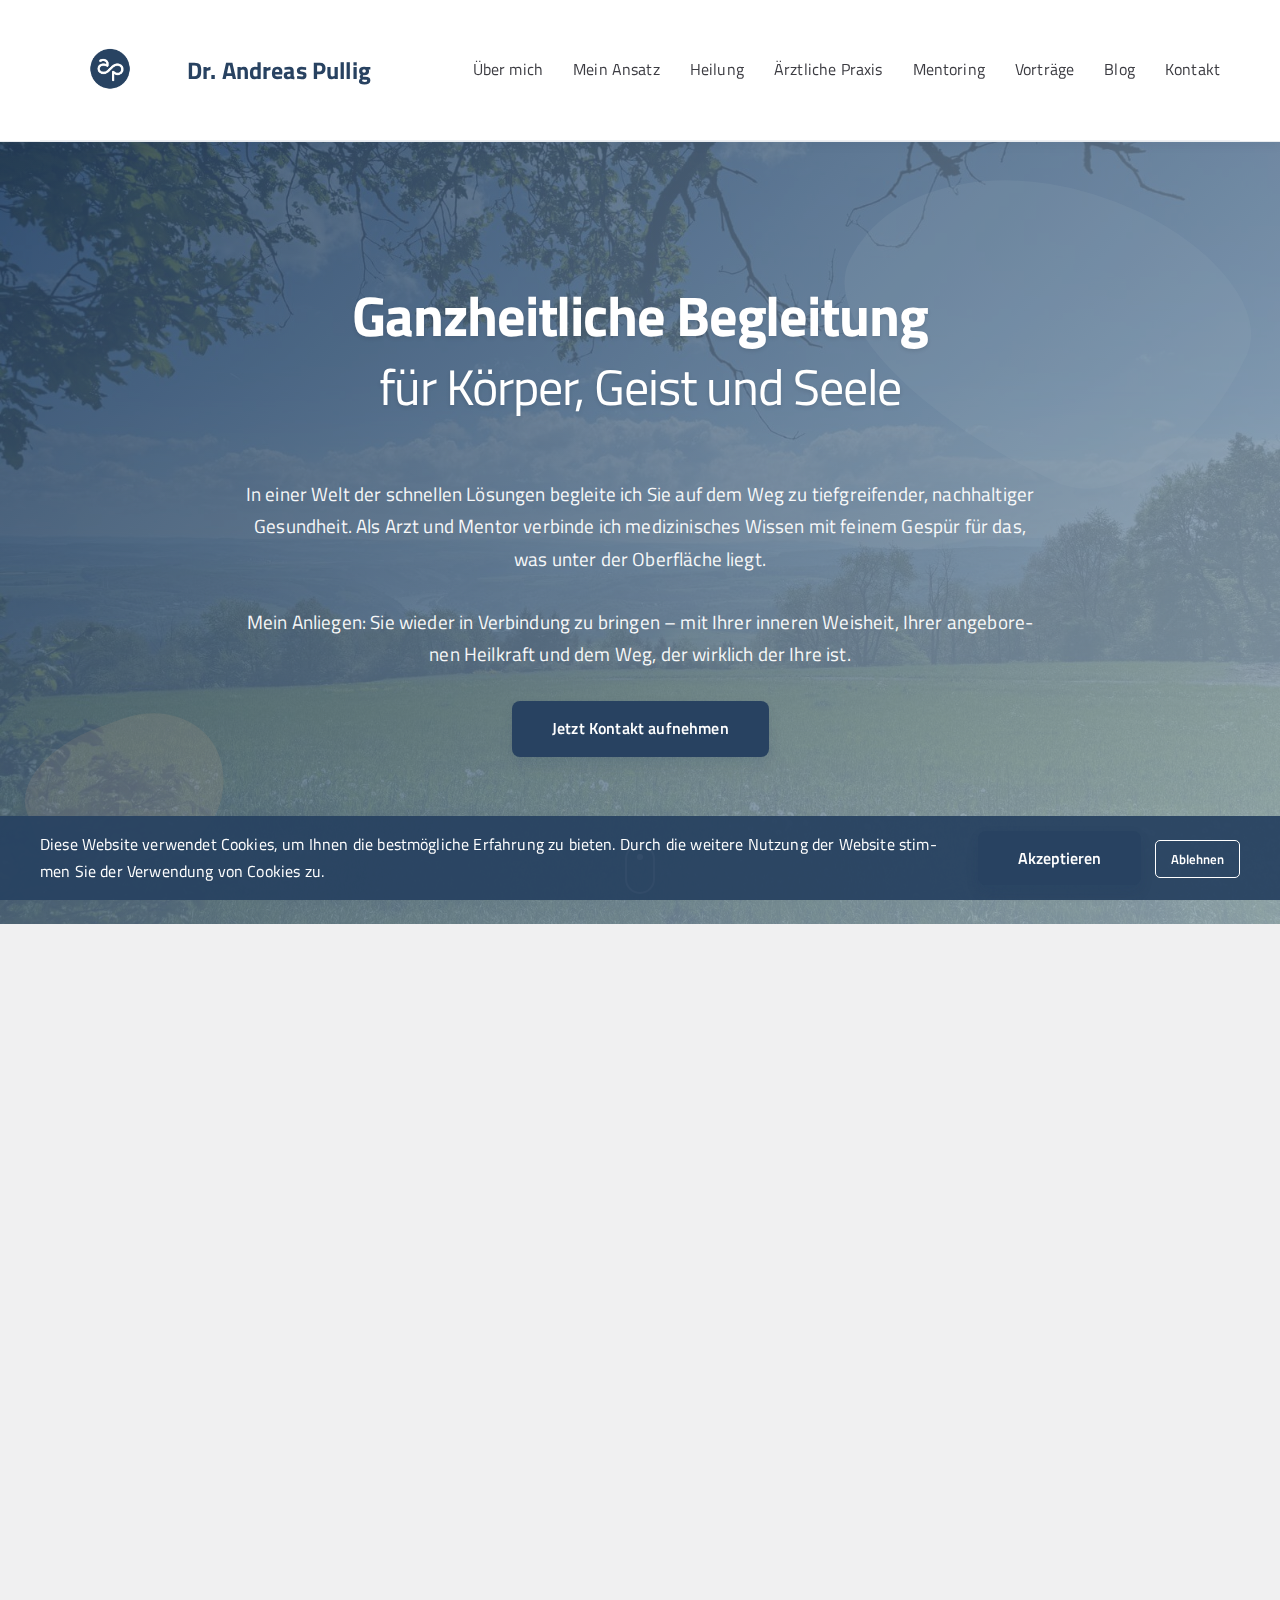
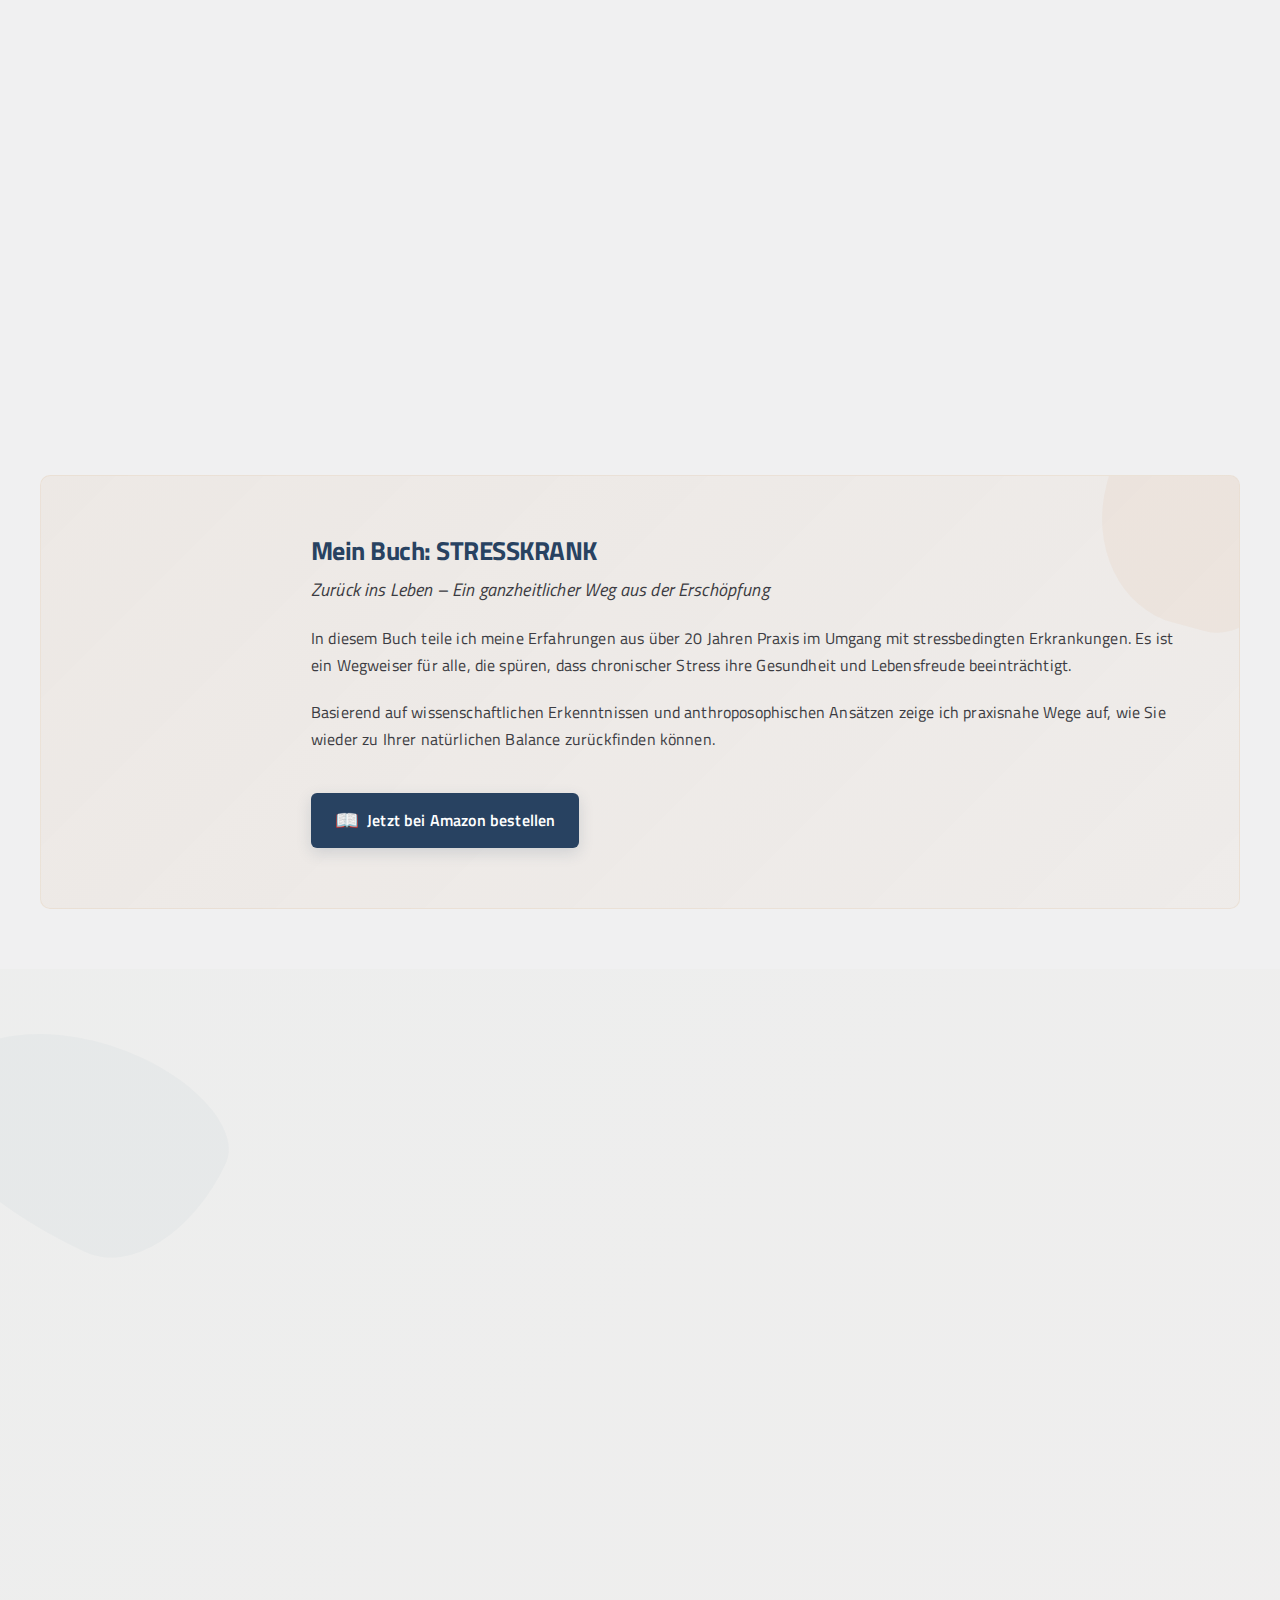
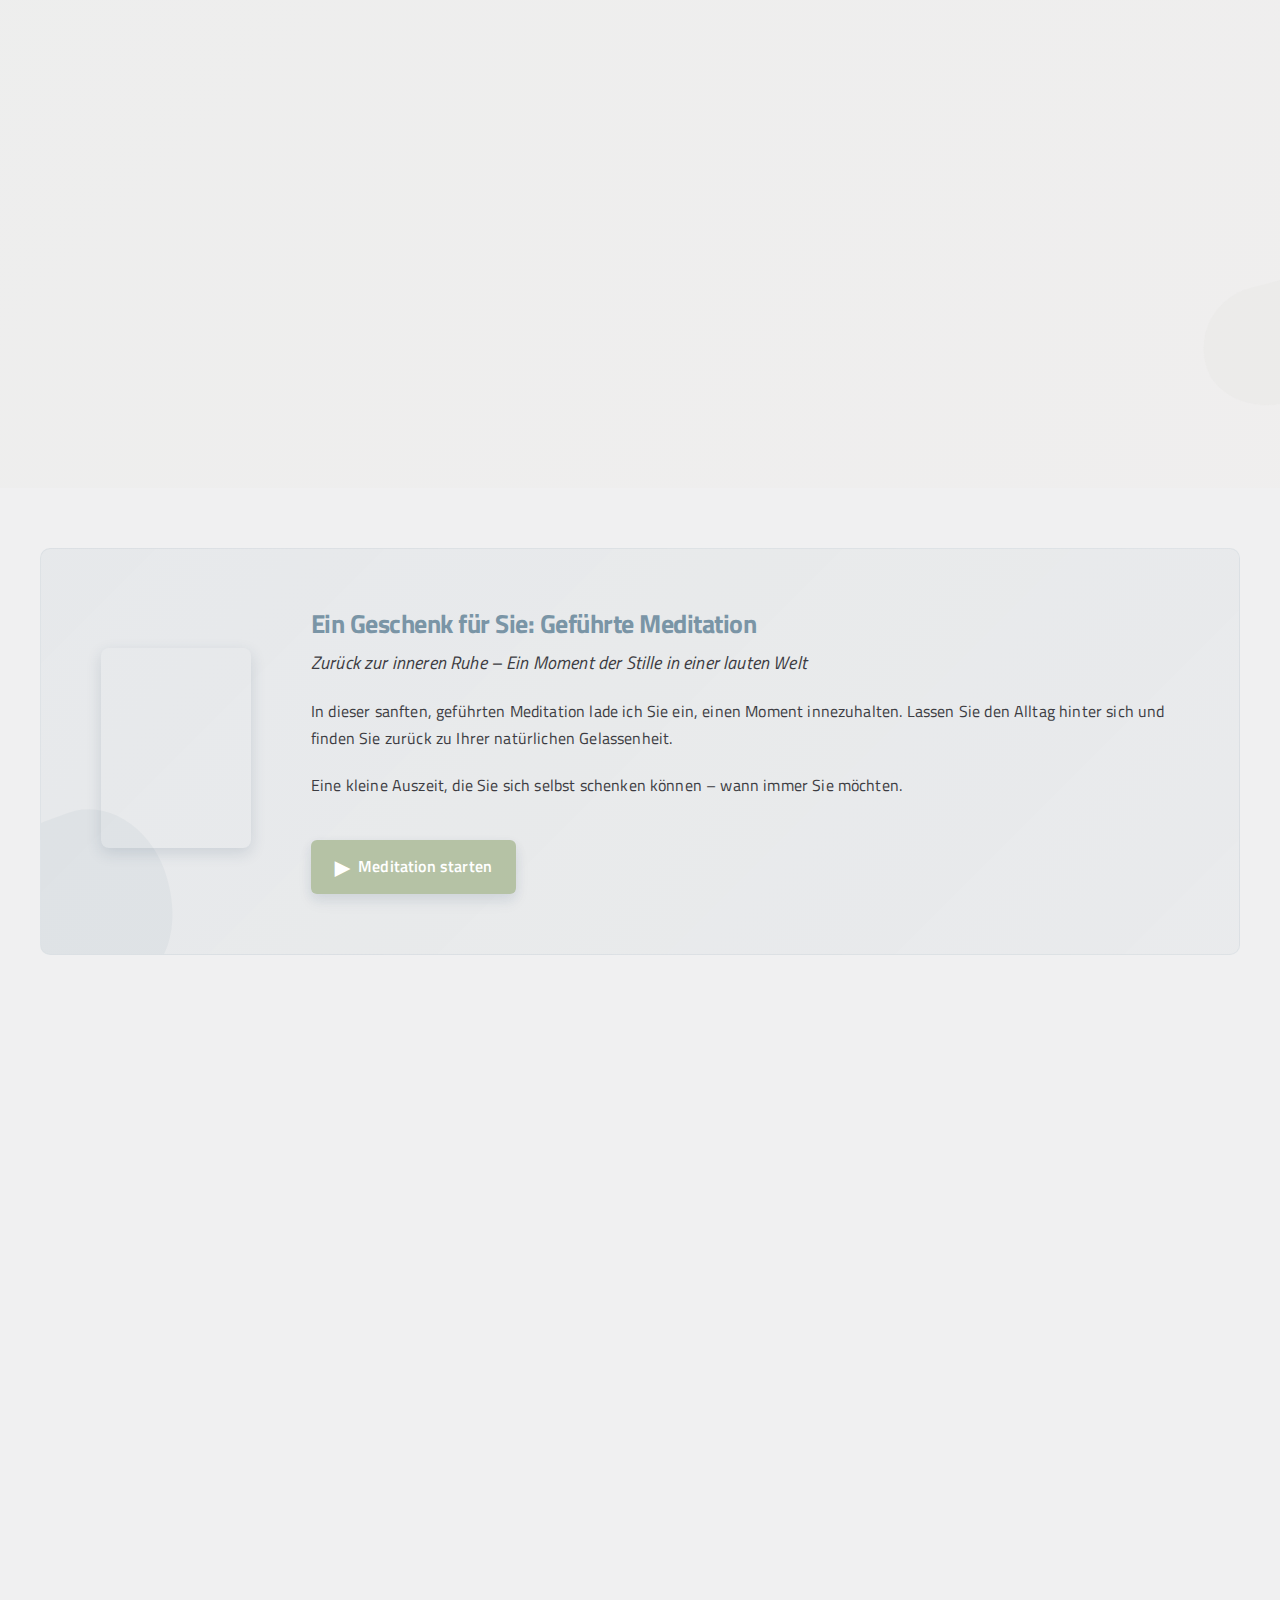
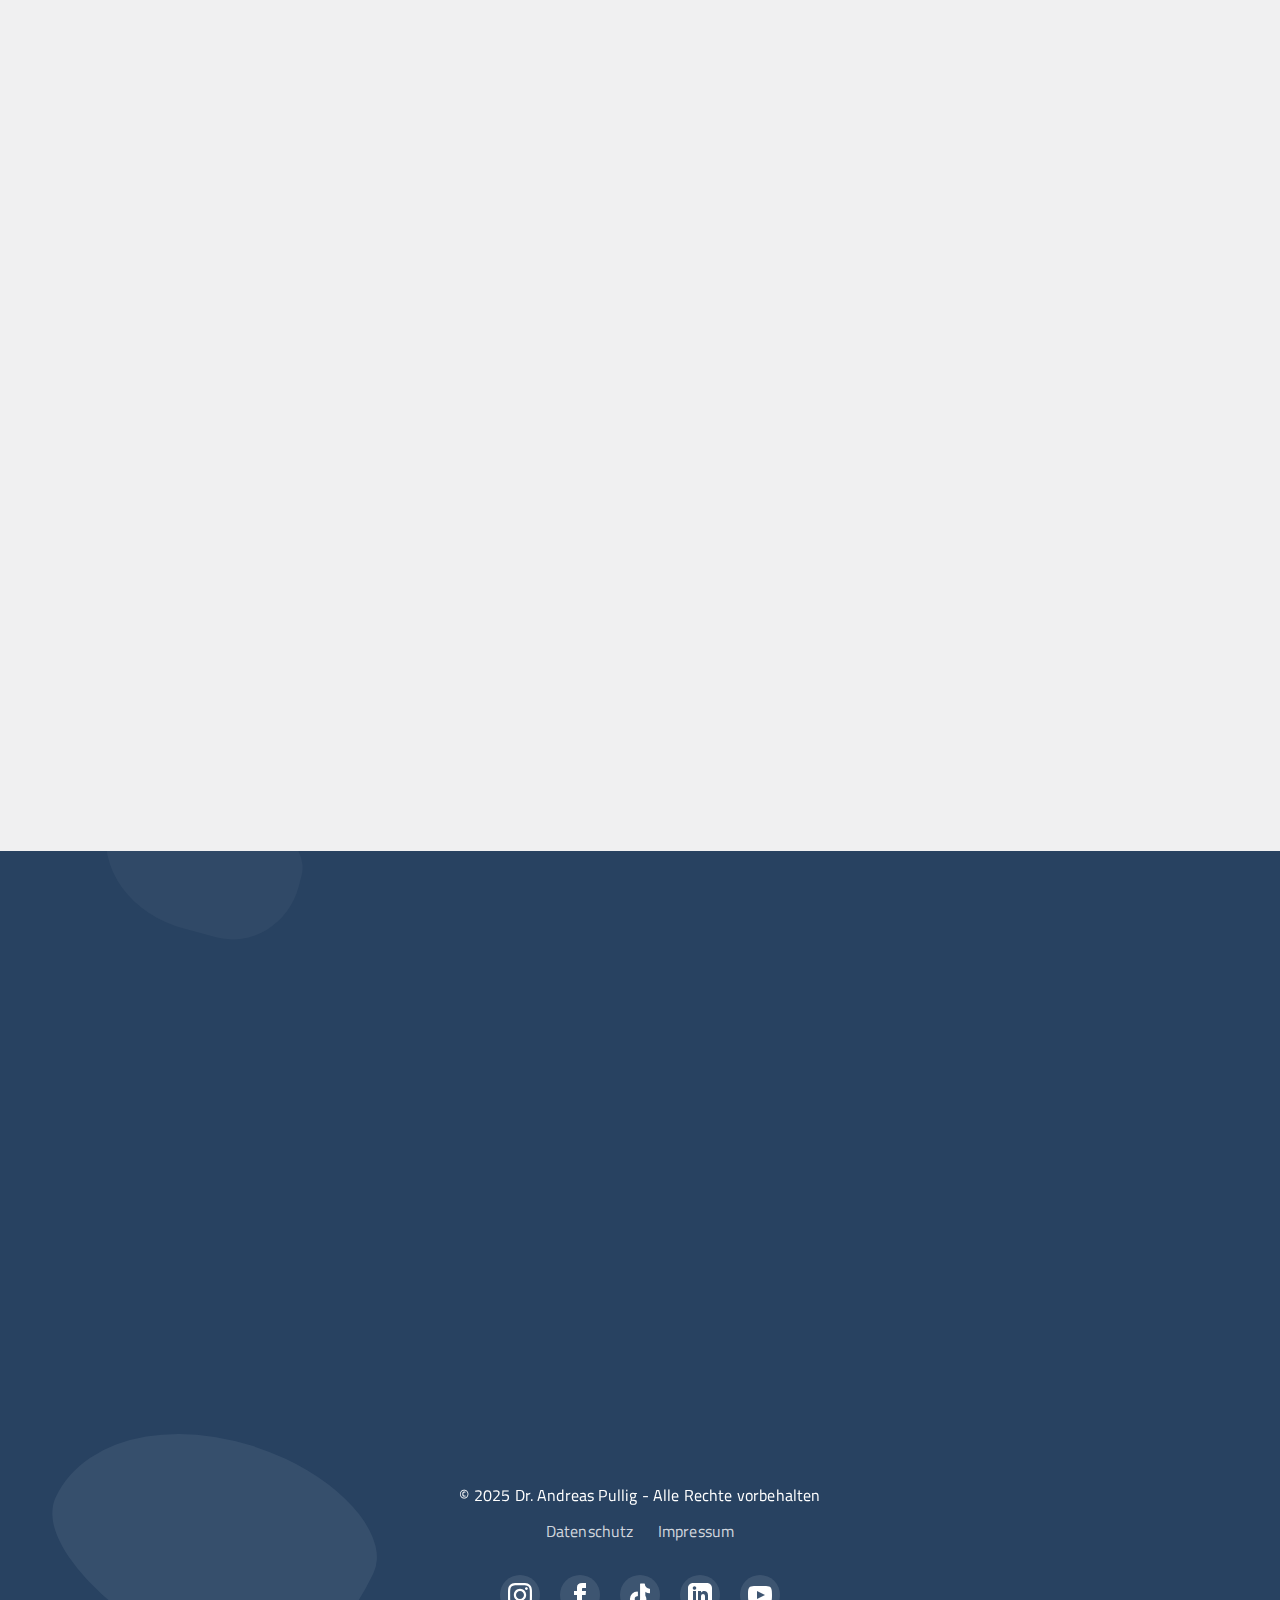
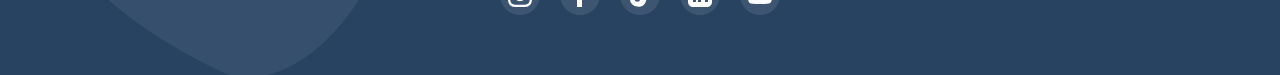
<file: FINAL FINAL FINAL/index.html>
<!DOCTYPE html>
<html lang="de">
<head>
    <meta charset="UTF-8">
    <meta name="viewport" content="width=device-width, initial-scale=1.0">
    <meta name="description" content="Dr. Andreas Pullig - Ganzheitliche medizinische Begleitung für Körper, Geist und Seele. Facharzt für Allgemeinmedizin & Urologie mit anthroposophischem Ansatz.">
    <meta name="keywords" content="Ganzheitliche Medizin, Anthroposophie, Mentoring, Stresscoaching, Gesundheitsbegleitung, Longevity">
    
    <!-- Open Graph Meta Tags für bessere Social Media Shares -->
    <meta property="og:title" content="Dr. Andreas Pullig - Ganzheitliche Begleitung">
    <meta property="og:description" content="Verbindung von medizinischem Wissen mit ganzheitlicher Heilung für Körper, Geist und Seele">
    <meta property="og:image" content="dr-pullig.jpg">
    <meta property="og:url" content="https://www.dr-andreas-pullig.de">
    <meta property="og:type" content="website">
    
   <!-- Favicon -->
<link rel="icon" href="favicon.png" type="image/png">
<link rel="apple-touch-icon" href="favicon.png">
    <!-- CI-konforme Titillium Web Font -->
    <link rel="preconnect" href="https://fonts.googleapis.com">
    <link rel="preconnect" href="https://fonts.gstatic.com" crossorigin>
    <link href="https://fonts.googleapis.com/css2?family=Titillium+Web:ital,wght@0,300;0,400;0,600;0,700;1,300;1,400;1,600;1,700&display=swap" rel="stylesheet">
    
    <title>Dr. Andreas Pullig - Ganzheitliche Begleitung</title>
    <link rel="stylesheet" href="style-new.css">
</head>
<body>
    <!-- Skip-to-Content für Barrierefreiheit -->
    <a href="#main-content" class="skip-to-content">Zum Inhalt springen</a>
    
    <header>
        <nav>
            <div class="logo-container">
                <!-- Echtes CI-konformes Logo-SVG -->
                <div class="header-logo">
                   <img src="logo-dr-pullig.png" alt="Dr. Andreas Pullig lächelt freundlich in die Kamera, er hat dunkles und graues Haar zu einem Dutt gebunden" width="80" height="80">
                        <!-- Hintergrund-Kreis in CI-Blau -->
                        <circle cx="60" cy="60" r="60" fill="#284261"/>
                        
                        <!-- Vereinfachtes "ap" Logo basierend auf CI-Design -->
                        <!-- "a" Form -->
                        <path d="M35 85 C35 65, 45 55, 60 55 C75 55, 85 65, 85 75 C85 85, 75 95, 60 95 C50 95, 40 90, 40 80 C40 70, 50 65, 60 65 C65 65, 70 68, 70 72" 
                              stroke="white" stroke-width="4" fill="none" stroke-linecap="round"/>
                        
                        <!-- "p" Stamm -->
                        <line x1="60" y1="55" x2="60" y2="100" stroke="white" stroke-width="4" stroke-linecap="round"/>
                        
                        <!-- Punkt über dem "i" (stilisiert als Teil des Designs) -->
                        <circle cx="62" cy="42" r="4" fill="white"/>
                        
                        <!-- Dezente geschwungene Linie als Design-Element -->
                        <path d="M45 45 Q60 35, 75 45" stroke="white" stroke-width="2" fill="none" opacity="0.6"/>
                    </svg>
                </div>
                <a href="#" class="logo" aria-label="Startseite Dr. Andreas Pullig">Dr. Andreas Pullig</a>
            </div>
            <button class="menu-toggle" aria-expanded="false" aria-controls="main-nav" aria-label="Menü öffnen/schließen">
                <span></span>
                <span></span>
                <span></span>
                <span></span>
            </button>
            <div class="nav-links" id="main-nav">
                <a href="#ueber-mich">Über mich</a>
                <a href="#mein-ansatz">Mein Ansatz</a>
                <a href="#heilung">Heilung</a>
                <a href="#aerztliche-praxis">Ärztliche Praxis</a>
                <a href="#mentoring">Mentoring</a>
                <a href="#vortraege">Vorträge</a>
                <a href="#blog">Blog</a>
                <a href="#kontakt">Kontakt</a>
            </div>
        </nav>
    </header>

    <section class="hero" aria-labelledby="hero-title">
        <h1 id="hero-title">Ganzheitliche Begleitung<span style="display: block; font-size: 0.9em; margin-top: 0.5rem; font-weight: 500;">für Körper, Geist und Seele</span></h1>
        <p>In einer Welt der schnellen Lösungen begleite ich Sie auf dem Weg zu tiefgreifender, nachhaltiger Gesundheit. Als Arzt und Mentor verbinde ich medizinisches Wissen mit feinem Gespür für das, was unter der Oberfläche liegt.</p>
        <p>Mein Anliegen: Sie wieder in Verbindung zu bringen – mit Ihrer inneren Weisheit, Ihrer angeborenen Heilkraft und dem Weg, der wirklich der Ihre ist.</p>
        <a href="#kontakt" class="cta-button" id="bannerButton">Jetzt Kontakt aufnehmen</a>
        
        <!-- Scroll-Indikator -->
        <div class="scroll-indicator" aria-hidden="true"></div>
    </section>
    
    <main id="main-content">
        <section id="ueber-mich" class="section" aria-labelledby="about-heading">
            <div class="about">
                <div class="about-image" role="img" aria-label="Porträt von Dr. Andreas Pullig"></div>
                <div class="about-content">
                    <h2 id="about-heading">Über Dr. Andreas Pullig</h2>
                    <p>Mein Weg führte mich vom Krankenpfleger über das Medizinstudium zum Facharzt für Allgemeinmedizin und Urologie. Mit der Zusatzbezeichnung anthroposophische Medizin und verschiedenen alternativmedizinischen Ausbildungen bringe ich über 20 Jahre Erfahrung mit, die weit über schulmedizinische Grenzen hinausreicht.</p>
                    <p>Als Vater von fünf Kindern kenne ich den Balanceakt zwischen Familienalltag und persönlichem Wachstum sehr gut. Was ich im Laufe der Jahre erkannt habe: Wahre Gesundheit entsteht, wenn wir mit uns selbst in Resonanz gehen – ohne Drama, mit Klarheit und einem tiefen Ja zu dem, was ist.</p>
                    <p>Meine Arbeit verbindet die Präzision der Wissenschaft mit der Weisheit alter Heiltraditionen und modernen Coaching-Methoden. Besonders am Herzen liegen mir die Themen Stress, Burnout und die Kunst des langen, erfüllten Lebens (Longevity) – immer mit dem Blick auf das Ganze.</p>
                </div>
            </div>
        </section>

        <section id="mein-ansatz" class="section" aria-labelledby="ansatz-heading">
            <div class="ansatz-container">
                <div class="ansatz-content">
                    <h2 id="ansatz-heading">Mein Ansatz: Zwei Welten, ein Ziel</h2>
                    <p>Wahre Gesundheit entsteht im Zusammenspiel von Körper, Geist und Seele. Als Arzt erkenne ich, dass körperliche Symptome oft tiefere Botschaften in sich tragen. Als Mentor begleite ich Menschen dabei, diese Botschaften zu verstehen und daraus zu wachsen.</p>
                    <p>Deshalb biete ich Ihnen sowohl <strong>ärztliche Begleitung</strong> als auch <strong>Mentoring für Ihre persönliche Entwicklung</strong> – zwei Welten, die sich ideal ergänzen, rechtlich jedoch klar voneinander abgegrenzt sind.</p>
                    
                    <div class="ansatz-grid">
                        <div class="ansatz-box arzt">
                            <div class="ansatz-icon">🩺</div>
                            <h3>Als Ihr Arzt</h3>
                            <p>Medizinische Diagnostik, Behandlung und präventive Gesundheitsbegleitung nach neuesten wissenschaftlichen Standards.</p>
                        </div>
                        
                        <div class="ansatz-box mentor">
                           <div class="ansatz-icon">
    <div class="stacked-stones">
        <div class="stone stone-1"></div>
        <div class="stone stone-2"></div>
        <div class="stone stone-3"></div>
        <div class="stone stone-4"></div>
        <div class="stone stone-5"></div>
    </div>
</div>
                            <h3>Als Ihr Mentor</h3>
                            <p>Persönlichkeitsentwicklung, Mindset-Arbeit und Transformationsbegleitung außerhalb der Heilkunde – für Menschen, die ihre medizinischen Themen als Entwicklungsimpuls nutzen möchten.</p>
                        </div>
                    </div>
                </div>
            </div>
        </section>

        <section id="heilung" class="section" aria-labelledby="healing-heading">
            <div class="about">
                <div class="about-content">
                    <h2 id="healing-heading">Mein Verständnis von Heilung</h2>
                    <p>Jede Zelle in uns weiß, wie Gesundheit funktioniert. Unser Körper kennt den Weg zurück ins Gleichgewicht – manchmal hat er nur vergessen, wie er dorthin gelangt.</p>
                    <p>Als Schulmediziner mit spirituellen Wurzeln sehe ich Symptome als Botschafter, nicht als Feinde. Sie zeigen uns, wo wir von unserem natürlichen Fluss abgekommen sind. Oft entsteht Krankheit dort, wo unser gelebtes Leben und unser seelischer Ausdruck zu weit auseinanderdriften.</p>
                    <p>Meine Aufgabe sehe ich darin, diesen leisen Dialog zwischen Körper und Seele wieder hörbar zu machen. Im achtsamen Erkunden dieser Sprache liegt oft der Schlüssel zur Heilung. Jede Krankheit birgt – wenn wir genau hinsehen – auch eine Einladung zur Transformation und zum tieferen Verstehen unserer selbst.</p>
                </div>
                <div>
                    <img src="forest.jpg" alt="Hand berührt einen moosbewachsenen Baumstamm, symbolisiert Verbindung zur Natur" class="forest-image" loading="lazy">
                </div>
            </div>
        </section>

        <section id="aerztliche-praxis" class="leistungen" aria-labelledby="aerztliche-praxis-heading">
            <h2 id="aerztliche-praxis-heading">Ärztliche Praxis</h2>
            
            <!-- Hinweis-Kasten -->
            <div class="aerztliche-hinweis">
                <p>🩺 <strong>Ärztliche Leistungen:</strong> Diese Angebote werden als medizinische Behandlung nach der Gebührenordnung für Ärzte (GOÄ) abgerechnet.</p>
            </div>
            
            <div class="leistungen-grid">
                <div class="flip-container" tabindex="0" aria-label="Klicken zum Umdrehen">
                    <div class="flipper">
                        <div class="front aerztlich">
                            <h3>Gesundheitsbegleitung & Longevity</h3>
                            <p>Präventivmedizinische Begleitung für ein langes, vitales Leben – wissenschaftlich fundiert und ganzheitlich gedacht.</p>
                            <div class="flip-indicator" aria-hidden="true">
                                <span class="flip-icon"></span>
                            </div>
                        </div>
                        <div class="back aerztlich">
                            <p>Mittels präziser Biomarker-Analysen und epigenetischer Tests erkunden wir gemeinsam Ihr individuelles Gesundheitsprofil. Aufbauend auf aktuellen Erkenntnissen der Longevity-Forschung entwickeln wir eine medizinisch fundierte Gesundheitsstrategie.</p>
                            <p>Von gezielter Nährstofftherapie über Hormonoptimierung bis hin zu präventiven Anti-Aging-Ansätzen – immer mit dem Ziel, Ihre Vitalität und Lebensqualität medizinisch zu optimieren.</p>
                            <p>Die Basis bleibt dabei Ihre Selbstwahrnehmung und Ihre intuitiven Signale, die wir mit wissenschaftlicher Präzision unterstützen.</p>
                        </div>
                    </div>
                </div>
                
                <div class="flip-container" tabindex="0" aria-label="Klicken zum Umdrehen">
                    <div class="flipper">
                        <div class="front aerztlich">
                            <h3>Ganzheitliche Diagnostik</h3>
                            <p>Medizinische Untersuchungen, die den Menschen als Ganzes betrachten – Körper, Psyche und Lebenssituation.</p>
                            <div class="flip-indicator" aria-hidden="true">
                                <span class="flip-icon"></span>
                            </div>
                        </div>
                        <div class="back aerztlich">
                            <p>Ich verbinde moderne Diagnostik mit einem erweiterten Krankheitsverständnis. Neben klassischen Untersuchungen betrachte ich auch psychosomatische Zusammenhänge und Stressfaktoren.</p>
                            <p>Ziel ist eine umfassende medizinische Einschätzung Ihres Gesundheitszustandes, die sowohl körperliche als auch seelische Aspekte berücksichtigt – wie es die ganzheitliche Medizin seit jeher praktiziert.</p>
                            <p>Diese integrative Herangehensweise ermöglicht es, nicht nur Symptome zu behandeln, sondern die zugrundeliegenden Ursachen medizinisch zu erfassen und therapeutisch anzugehen.</p>
                        </div>
                    </div>
                </div>
                
                <div class="flip-container" tabindex="0" aria-label="Klicken zum Umdrehen">
                    <div class="flipper">
                        <div class="front aerztlich">
                            <h3>Stress- & Burnout-Behandlung</h3>
                            <p>Medizinische Behandlung von stressbedingten Erkrankungen mit ganzheitlichem Therapieansatz.</p>
                            <div class="flip-indicator" aria-hidden="true">
                                <span class="flip-icon"></span>
                            </div>
                        </div>
                        <div class="back aerztlich">
                            <p>Chronischer Stress und Erschöpfungszustände erfordern eine fundierte medizinische Behandlung. Mit gezielter Diagnostik erfassen wir, wie sich Stress in Ihrem System manifestiert.</p>
                            <p>Die Behandlung umfasst sowohl medizinische Regulation als auch die Vermittlung von Selbstregulationstechniken – ein anerkannter Therapieansatz der integrativen Medizin für nachhaltige Genesung.</p>
                            <p>Dieser Prozess schafft nicht nur Entlastung, sondern eine neue Form der Belastbarkeit – eine, die auf medizinisch fundiertem Verständnis Ihrer neurobiologischen und emotionalen Muster basiert.</p>
                        </div>
                    </div>
                </div>
            </div>
            
            <div style="text-align: center; margin-top: 60px;">
                <a href="#kontakt" class="cta-button aerztlich-button">Ärztlichen Termin anfragen</a>
            </div>
        </section>

        <section id="mentoring" class="leistungen mentoring-section" aria-labelledby="mentoring-heading">
            <h2 id="mentoring-heading">Mentoring & Persönlichkeitsentwicklung</h2>
            
            <!-- Hinweis-Kasten -->
            <div class="mentoring-hinweis">
                <p><div class="stacked-stones small">
    <div class="stone stone-1"></div>
    <div class="stone stone-2"></div>
    <div class="stone stone-3"></div>
    <div class="stone stone-4"></div>
    <div class="stone stone-5"></div>
</div> <strong>Coaching & Mentoring:</strong> Diese Angebote dienen der Persönlichkeitsentwicklung außerhalb der Heilkunde und sind keine ärztlichen Leistungen.</p>
            </div>
            
            <div class="leistungen-grid">
                <div class="flip-container" tabindex="0" aria-label="Klicken zum Umdrehen">
                    <div class="flipper">
                        <div class="front mentoring">
                            <h3>1:1 Mentoring</h3>
                            <p>Intensive Persönlichkeitsentwicklung für Menschen, die spüren: Es ist Zeit für den nächsten Entwicklungsschritt.</p>
                            <div class="flip-indicator" aria-hidden="true">
                                <span class="flip-icon"></span>
                            </div>
                        </div>
                        <div class="back mentoring">
                            <div class="mentoring-content">
                                <p>Dieser intensive Begleitprozess ist für Menschen, die an der Schwelle zu einer bedeutsamen Veränderung stehen – beruflich, persönlich oder in ihrer Beziehung zu sich selbst.</p>
                                <p>Als Sparringspartner bringe ich tiefes Gespür für innere Entwicklungsprozesse mit. Gemeinsam beleuchten wir einschränkende Glaubenssätze und entdecken Ressourcen, die bereits in Ihnen schlummern.</p>
                                <p>Ziel ist ein neues Lebensgefühl, in dem Sie mit Klarheit wahrnehmen, mit Souveränität entscheiden und authentisch Ihren eigenen Weg gestalten – außerhalb jeder medizinischen Behandlung.</p>
                                <div class="mentoring-preis">
                                    <span class="preis-label">Exklusives Mentoring</span>
                                    <span class="preis-wert">500 € / Stunde</span>
                                </div>
                            </div>
                        </div>
                    </div>
                </div>
                
                <div class="flip-container" tabindex="0" aria-label="Klicken zum Umdrehen">
                    <div class="flipper">
                        <div class="front mentoring">
                            <h3>Transformationsprogramm</h3>
                            <p>Zweimonatige Gruppenbegleitung für tiefgreifende persönliche Entwicklung in vertrauensvollem Rahmen.</p>
                            <div class="flip-indicator" aria-hidden="true">
                                <span class="flip-icon"></span>
                            </div>
                        </div>
                        <div class="back mentoring">
                            <div class="mentoring-content">
                                <p>In diesem geschützten Raum begegnen wir gemeinsam den Mustern, die oft unbemerkt Ihre Gesundheit und Lebensfreude beeinflussen. Das Programm verbindet wissenschaftliche Erkenntnisse mit praktischen Werkzeugen und einem tiefen Verständnis für die individuellen Entwicklungswege jedes Teilnehmers.</p>
                                
                                <p><strong>Was Sie erwartet:</strong></p>
                                <ul class="programm-liste">
                                    <li>Wöchentliche Zoom-Calls, in denen wir Schicht für Schicht tiefer gehen</li>
                                    <li>Sorgfältig kuratierte Arbeitsmaterialien, die Reflexion und Integration fördern</li>
                                    <li>Eine vertrauliche Messenger-Gruppe für kontinuierlichen Austausch</li>
                                    <li>Ein persönliches Vorgespräch, in dem wir Ihre spezifischen Themen erfassen</li>
                                </ul>
                                
                                <p>Der Prozess ist bewusst auf eine kleine Gruppe beschränkt, um intensive Begleitung zu ermöglichen. Die Themen passen sich organisch den Bedürfnissen der Teilnehmer an, weshalb eine Anmeldung erst nach einem kurzen Kennenlerngespräch möglich ist. Viermal jährlich öffne ich die Tore für Menschen, die bereit sind, über das Offensichtliche hinauszublicken.</p>
                                
                                <div class="mentoring-preis">
                                    <span class="preis-label">Transformationsprogramm</span>
                                    <span class="preis-wert">2.000 € / 2 Monate</span>
                                </div>
                            </div>
                        </div>
                    </div>
                </div>
            </div>
            
            <div style="text-align: center; margin-top: 60px;">
                <a href="#kontakt" class="cta-button mentoring-button" id="gruppenButton">Kennenlerngespräch anfragen</a>
            </div>
        </section>

        <section id="vortraege" class="leistungen" aria-labelledby="vortraege-heading">
            <div class="section">
                <h2 id="vortraege-heading" class="section-title" style="text-align: center; margin-bottom: 40px;">Vorträge & Fachimpulse</h2>
                
                <div class="vortrag-container">
                    <div class="vortrag-intro">
                        <h3>Keynote-Speaker</h3>
                        <p>Nach zwei Jahrzehnten an der Schnittstelle zwischen Schulmedizin und ganzheitlicher Heilkunde bringe ich eine ungewöhnliche Perspektive mit: eine, die wissenschaftliche Präzision und intuitive Weisheit als komplementäre Kräfte versteht.</p>
                        <p>Meine Vorträge vermitteln nicht nur Wissen, sondern laden zu einer neuen Sichtweise ein. Eine, die Gesundheit wieder als kreativen Dialog zwischen Körper, Geist und Umgebung begreift.</p>
                    </div>
                    
                    <div class="themen-container">
                        <div class="themen-box">
                            <h4>Für Fachpublikum</h4>
                            <ul>
                                <li>Die Psychosomatik des Burnout – neue Perspektiven für die Praxis</li>
                                <li>Biomarker & Lebensstil: Präzisionsmedizin jenseits der Pharmakotherapie</li>
                                <li>Vom Symptom zur Geschichte – narrative Medizin in der täglichen Praxis</li>
                            </ul>
                        </div>
                        <div class="themen-box">
                            <h4>Für Unternehmen</h4>
                            <ul>
                                <li>Neurobiologie der Resilienz – wie Führungskräfte Stress-Intelligenz entwickeln</li>
                                <li>Gesunde Teams, gesundes Unternehmen – systemische Gesundheitskultur</li>
                                <li>Longevity als Führungsaufgabe – nachhaltige Leistungsfähigkeit fördern</li>
                            </ul>
                        </div>
                    </div>
                </div>
                
                <div style="text-align: center; margin-top: 40px;">
                    <a href="#kontakt" class="cta-button" id="vortraegeButton">Vortrag anfragen</a>
                </div>
            </div>
        </section>

        <!-- Buch-Sektion -->
        <div class="buch-section">
            <div class="buch-container">
                <div class="buch-cover">
                    <img src="buch-stresskrank-cover.jpg" alt="Buchcover: STRESSKRANK - Zurück ins Leben von Dr. Andreas Pullig" class="buch-image" loading="lazy">
                </div>
                <div class="buch-content">
                    <h3>Mein Buch: STRESSKRANK</h3>
                    <p class="buch-untertitel">Zurück ins Leben – Ein ganzheitlicher Weg aus der Erschöpfung</p>
                    <p>In diesem Buch teile ich meine Erfahrungen aus über 20 Jahren Praxis im Umgang mit stressbedingten Erkrankungen. Es ist ein Wegweiser für alle, die spüren, dass chronischer Stress ihre Gesundheit und Lebensfreude beeinträchtigt.</p>
                    <p>Basierend auf wissenschaftlichen Erkenntnissen und anthroposophischen Ansätzen zeige ich praxisnahe Wege auf, wie Sie wieder zu Ihrer natürlichen Balance zurückfinden können.</p>
                    <a href="https://www.amazon.de/STRESSKRANK-Zurück-Dr-Andreas-Pullig/dp/B0CQQX45DT/" target="_blank" rel="noopener noreferrer" class="buch-button">
                        <span class="buch-icon">📖</span>
                        Jetzt bei Amazon bestellen
                    </a>
                </div>
            </div>
        </div>
        
        <!-- Blog-Sektion -->
        <section id="blog" class="blog-section" aria-labelledby="blog-heading">
            <div class="section">
                <h2 id="blog-heading" class="section-title" style="text-align: center;">Blog: Impulse für Ihr Wohlbefinden</h2>
                <p class="blog-intro">Wöchentliche Gedanken, Erkenntnisse und praktische Tipps zu den Themen ganzheitliche Gesundheit, Stressregulation und bewusstes Leben.</p>
                
                <div class="blog-grid">
                    <article class="blog-post">
                        <div class="blog-image" style="background-image: url('mountain.jpg');"></div>
                        <div class="blog-content">
                            <h3>Die vergessene Kraft des Atems</h3>
                            <div class="blog-meta">12. April 2025 | Kategorie: Selbstregulation</div>
                            <p>Was geschieht, wenn wir unsere Atmung bewusst wahrnehmen? Ein einfacher Zugang zu mehr innerer Ruhe und Klarheit in turbulenten Zeiten.</p>
                            <a href="#" class="blog-more">Weiterlesen</a>
                        </div>
                    </article>
                    
                    <article class="blog-post">
                        <div class="blog-image" style="background-image: url('dna.jpg');"></div>
                        <div class="blog-content">
                            <h3>Biomarker verstehen – der Schlüssel zur persönlichen Gesundheitssteuerung</h3>
                            <div class="blog-meta">5. April 2025 | Kategorie: Präventivmedizin</div>
                            <p>Welche Laborwerte wirklich wichtig sind und wie Sie deren Bedeutung für Ihre langfristige Gesundheit richtig einordnen können.</p>
                            <a href="#" class="blog-more">Weiterlesen</a>
                        </div>
                    </article>
                    
                    <article class="blog-post">
                        <div class="blog-image" style="background-image: url('butterfly.jpg');"></div>
                        <div class="blog-content">
                            <h3>Der Körper als Resonanzraum unserer Emotionen</h3>
                            <div class="blog-meta">29. März 2025 | Kategorie: Psychosomatik</div>
                            <p>Wie emotionale Muster sich in körperlichen Symptomen spiegeln und welche Chancen in diesem Verständnis liegen.</p>
                            <a href="#" class="blog-more">Weiterlesen</a>
                        </div>
                    </article>
                </div>
                
                <div class="blog-footer">
                    <a href="#" class="blog-archive-link">Alle Blogbeiträge anzeigen</a>
                </div>
            </div>
        </section>

        <!-- Meditations-Geschenk Sektion -->
        <div class="meditation-geschenk-section">
            <div class="meditation-container">
                <div class="meditation-cover">
                    <img src="meditation-berge.jpg" alt="rote Mohnblüte in grüner Wiese unter weitem Himmel" class="meditation-image" loading="lazy">
                </div>
                <div class="meditation-content">
                    <h3>Ein Geschenk für Sie: Geführte Meditation</h3>
                    <p class="meditation-untertitel">Zurück zur inneren Ruhe – Ein Moment der Stille in einer lauten Welt</p>
                    <p>In dieser sanften, geführten Meditation lade ich Sie ein, einen Moment innezuhalten. Lassen Sie den Alltag hinter sich und finden Sie zurück zu Ihrer natürlichen Gelassenheit.</p>
                    <p>Eine kleine Auszeit, die Sie sich selbst schenken können – wann immer Sie möchten.</p>
                    <a href="https://www.youtube.com/watch?v=wOX2UlZvWyQ" target="_blank" rel="noopener noreferrer" class="meditation-button">
                        <span class="meditation-play-icon">▶</span>
                        Meditation starten
                    </a>
                </div>
            </div>
        </div>

        <!-- Standard Kontakt-Sektion (für ärztlichen Termin) -->
        <section id="kontakt" class="kontakt section" aria-labelledby="kontakt-heading">
            <div class="newsletter">
                <h3>Impulse abonnieren</h3>
                <p>Impulse für Ihr Wohlbefinden – fundiert, ohne Hype und mit Respekt für Ihre Zeit.</p>
                <form method="POST" id="zcampaignOptinForm" class="newsletter-form" action="https://eajts-zcmp.maillist-manage.eu/weboptin.zc" target="_zcSignup" onsubmit="zcScptlessSubmit(this)">
    
    <!-- Nur E-Mail Feld -->
    <input type="email" 
           placeholder="Ihre E-Mail-Adresse" 
           name="CONTACT_EMAIL" 
           id="EMBED_FORM_EMAIL_LABEL"
           required 
           aria-label="Ihre E-Mail-Adresse">
    
    <button type="submit" class="cta-button" id="zcWebOptin">Abonnieren</button>
    
    <!-- Alle Hidden Fields (WICHTIG!) -->
    <input type="hidden" id="submitType" name="submitType" value="optinCustomView">
    <input type="hidden" id="formType" name="formType" value="QuickForm">
    <input type="hidden" name="zx" id="cmpZuid" value="14ada19bb2">
    <input type="hidden" name="zcvers" value="2.0">
    <input type="hidden" name="oldListIds" id="allCheckedListIds" value="">
    <input type="hidden" id="mode" name="mode" value="OptinCreateView">
    <input type="hidden" id="zcld" name="zcld" value="1227ac280243ce99">
    <input type="hidden" id="zctd" name="zctd" value="1227ac2802045881">
    <input type="hidden" id="document_domain" value="">
    <input type="hidden" id="zc_Url" value="eajts-zcmp.maillist-manage.eu">
    <input type="hidden" id="new_optin_response_in" value="0">
    <input type="hidden" id="duplicate_optin_response_in" value="0">
    <input type="hidden" name="zc_trackCode" id="zc_trackCode" value="ZCFORMVIEW">
    <input type="hidden" id="zc_formIx" name="zc_formIx" value="3zdd7b3c8dc5bad86edb2d781e0d7c026a5aae3a764656b536cfa70279a029c570">
    <input type="hidden" id="viewFrom" value="URL_ACTION">
    <input type="hidden" id="scriptless" name="scriptless" value="yes">
    <input type="hidden" id="zc_spmSubmit" name="zc_spmSubmit" value="ZCSPMSUBMIT">
</form>
                <div class="form-notification success" id="newsletter-success">
                    Vielen Dank für Ihre Anmeldung! Sie erhalten in Kürze eine Bestätigungsmail.
                </div>
            </div>
            
            <h2 id="kontakt-heading">Ärztlichen Termin anfragen</h2>
            
            <!-- Ärztliche Termine Info -->
            <div style="background-color: rgba(255,255,255,0.1); border-radius: 8px; padding: 20px; margin-bottom: 30px; border: 1px solid rgba(255,255,255,0.2);">
                <p style="color: white; margin-bottom: 15px; font-size: 1rem;"><strong>Für ärztliche Termine ab dem 01.10.25</strong> schreiben Sie bitte eine Email an:<br>
                <a href="mailto:termine@andreaspullig.com" style="color: rgba(255,255,255,0.9); text-decoration: none; font-weight: 600;">termine@andreaspullig.com</a></p>
                
                <p style="color: white; margin: 0; font-size: 1rem;">oder rufen Sie gerne von <strong>Montag bis Donnerstag zwischen 8 und 12 Uhr</strong> in meiner Praxis an unter:<br>
                <a href="tel:+4967619299276" style="color: rgba(255,255,255,0.9); text-decoration: none; font-weight: 600;">06761-9299276</a></p>
            </div>
            
            <!-- Allgemeine Anfragen Info -->
            <p style="color: rgba(255,255,255,0.9); margin-bottom: 25px; font-size: 1rem; text-align: center;">
                <strong>Für alle anderen Fragen, Anliegen oder Anfragen zur Mentoring-Arbeit</strong> benutzen Sie gerne das Kontaktfeld. 
                Ich freue mich auf Sie.
            </p>
            
            <form class="kontakt-form" id="kontakt-form">
                <input type="text" placeholder="Ihr Name" required aria-label="Ihr Name">
                <input type="email" placeholder="Ihre E-Mail" required aria-label="Ihre E-Mail">
                <textarea id="kontakt-textarea" placeholder="Ihre Nachricht" required aria-label="Ihre Nachricht"></textarea>
                <div class="form-notification success" id="kontakt-success">
                    Vielen Dank für Ihre Nachricht. Ich werde mich in Kürze bei Ihnen melden.
                </div>
                <div class="form-notification error" id="kontakt-error">
                    Beim Senden ist ein Fehler aufgetreten. Bitte versuchen Sie es erneut oder kontaktieren Sie mich direkt per E-Mail.
                </div>
                <button type="submit" class="cta-button">Nachricht senden</button>
            </form>
            
            <!-- Kontakt-Alternativen -->
            <div style="margin-top: 50px; text-align: center; color: rgba(255,255,255,0.9);">
                <p>Oder kontaktieren Sie mich direkt:</p>
                <div style="display: flex; justify-content: center; flex-wrap: wrap; gap: 20px; margin-top: 15px;">
                    <a href="mailto:mentoring@andreaspullig.com" style="color: white; text-decoration: none; display: flex; align-items: center;">
                        <svg width="20" height="20" viewBox="0 0 24 24" fill="currentColor" style="margin-right: 8px;">
                            <path d="M22 6c0-1.1-.9-2-2-2H4c-1.1 0-2 .9-2 2v12c0 1.1.9 2 2 2h16c1.1 0 2-.9 2-2V6zm-2 0l-8 5-8-5h16zm0 12H4V8l8 5 8-5v10z"/>
                        </svg>
                        mentoring@andreaspullig.com
                    </a>
                </div>
            </div>
        </section>

        <!-- Mentoring Kontakt-Sektion (versteckt) -->
        <section id="kontakt-mentoring" class="kontakt section" aria-labelledby="kontakt-mentoring-heading" style="display: none;">
            <div class="newsletter">
                <h3>Impulse abonnieren</h3>
                <p>Impulse für Ihr Wohlbefinden – fundiert, ohne Hype und mit Respekt für Ihre Zeit.</p>
                <form class="newsletter-form" id="newsletter-form-mentoring">
                    <input type="email" placeholder="Ihre E-Mail-Adresse" required aria-label="Ihre E-Mail-Adresse">
                    <button type="submit" class="cta-button">Abonnieren</button>
                </form>
                <div class="form-notification success" id="newsletter-success-mentoring">
                    Vielen Dank für Ihre Anmeldung! Sie erhalten in Kürze eine Bestätigungsmail.
                </div>
            </div>
            
            <h2 id="kontakt-mentoring-heading">Mentoring anfragen</h2>
            <p>Wenn Sie spüren, dass ein 1:1 Mentoring mit mir für Sie der nächste Schritt ist oder Sie das Gruppenmentoring anspricht: erzählen Sie mir gerne etwas über sich und Ihr Anliegen.<br><br>Welches Thema bewegt Sie aktuell? Was hat Sie bisher auf Ihrem Weg begleitet, und wonach suchen Sie jetzt? Diese Einblicke ermöglichen es mir einzuschätzen, ob und wie wir gemeinsam wachsen können.<br><br>Nach Ihrer Nachricht vereinbaren wir ein kurzes, unverbindliches Gespräch, um Ihre Fragen zu klären und gemeinsam zu entscheiden, ob das jeweilige Mentoring zu Ihnen passt.</p>
            
            <form class="kontakt-form" id="kontakt-form-mentoring">
                <input type="text" placeholder="Ihr Name" required aria-label="Ihr Name">
                <input type="email" placeholder="Ihre E-Mail" required aria-label="Ihre E-Mail">
                <textarea placeholder="Erzählen Sie mir von sich und Ihrem Anliegen..." required aria-label="Ihr Anliegen"></textarea>
                <div class="form-notification success" id="kontakt-success-mentoring">
                    Vielen Dank für Ihre Nachricht. Ich werde mich in Kürze bei Ihnen melden.
                </div>
                <div class="form-notification error" id="kontakt-error-mentoring">
                    Beim Senden ist ein Fehler aufgetreten. Bitte versuchen Sie es erneut oder kontaktieren Sie mich direkt per E-Mail.
                </div>
                <button type="submit" class="cta-button">Nachricht senden</button>
            </form>
            
            <!-- Kontakt-Alternativen -->
            <div style="margin-top: 50px; text-align: center; color: rgba(255,255,255,0.9);">
                <p>Oder kontaktieren Sie mich direkt:</p>
                <div style="display: flex; justify-content: center; flex-wrap: wrap; gap: 20px; margin-top: 15px;">
                    <a href="mailto:mentoring@andreaspullig.com" style="color: white; text-decoration: none; display: flex; align-items: center;">
                        <svg width="20" height="20" viewBox="0 0 24 24" fill="currentColor" style="margin-right: 8px;">
                            <path d="M22 6c0-1.1-.9-2-2-2H4c-1.1 0-2 .9-2 2v12c0 1.1.9 2 2 2h16c1.1 0 2-.9 2-2V6zm-2 0l-8 5-8-5h16zm0 12H4V8l8 5 8-5v10z"/>
                        </svg>
                        mentoring@andreaspullig.com
                    </a>
                </div>
            </div>
        </section>

        <!-- Vorträge Kontakt-Sektion (versteckt) -->
        <section id="kontakt-vortraege" class="kontakt section" aria-labelledby="kontakt-vortraege-heading" style="display: none;">
            <div class="newsletter">
                <h3>Impulse abonnieren</h3>
                <p>Impulse für Ihr Wohlbefinden – fundiert, ohne Hype und mit Respekt für Ihre Zeit.</p>
                <form class="newsletter-form" id="newsletter-form-vortraege">
                    <input type="email" placeholder="Ihre E-Mail-Adresse" required aria-label="Ihre E-Mail-Adresse">
                    <button type="submit" class="cta-button">Abonnieren</button>
                </form>
                <div class="form-notification success" id="newsletter-success-vortraege">
                    Vielen Dank für Ihre Anmeldung! Sie erhalten in Kürze eine Bestätigungsmail.
                </div>
            </div>
            
            <h2 id="kontakt-vortraege-heading">Vortrag anfragen</h2>
            <p>Vielen Dank für Ihr Interesse an einem Vortrag. Um Ihre Anfrage optimal beantworten zu können, helfen mir einige Informationen:<br><br>Für welchen Rahmen suchen Sie einen Sprecher? Handelt es sich um eine Fachveranstaltung, ein Unternehmensevent oder ein Format für Gesundheitsinteressierte?<br><br>Welche Themen würden Ihre Zielgruppe besonders ansprechen? Gibt es spezifische Aspekte aus den Bereichen ganzheitliche Medizin, Stress & Resilienz oder Longevity, die Sie vertiefen möchten?<br><br>Mein Team meldet sich zeitnah bei Ihnen, um alle Details zu besprechen und ein maßgeschneidertes Konzept zu entwickeln.</p>
            
            <form class="kontakt-form" id="kontakt-form-vortraege">
                <input type="text" placeholder="Ihr Name" required aria-label="Ihr Name">
                <input type="email" placeholder="Ihre E-Mail" required aria-label="Ihre E-Mail">
                <textarea placeholder="Beschreiben Sie hier Ihre Anfrage..." required aria-label="Ihre Vortrag-Anfrage"></textarea>
                <div class="form-notification success" id="kontakt-success-vortraege">
                    Vielen Dank für Ihre Nachricht. Ich werde mich in Kürze bei Ihnen melden.
                </div>
                <div class="form-notification error" id="kontakt-error-vortraege">
                    Beim Senden ist ein Fehler aufgetreten. Bitte versuchen Sie es erneut oder kontaktieren Sie mich direkt per E-Mail.
                </div>
                <button type="submit" class="cta-button">Nachricht senden</button>
            </form>
            
            <!-- Kontakt-Alternativen -->
            <div style="margin-top: 50px; text-align: center; color: rgba(255,255,255,0.9);">
                <p>Oder kontaktieren Sie mich direkt:</p>
                <div style="display: flex; justify-content: center; flex-wrap: wrap; gap: 20px; margin-top: 15px;">
                    <a href="mailto:hallo@andreaspullig.com" style="color: white; text-decoration: none; display: flex; align-items: center;">
                        <svg width="20" height="20" viewBox="0 0 24 24" fill="currentColor" style="margin-right: 8px;">
                            <path d="M22 6c0-1.1-.9-2-2-2H4c-1.1 0-2 .9-2 2v12c0 1.1.9 2 2 2h16c1.1 0 2-.9 2-2V6zm-2 0l-8 5-8-5h16zm0 12H4V8l8 5 8-5v10z"/>
                        </svg>
                        hallo@andreaspullig.com
                    </a>
                </div>
            </div>
        </section>
    </main>

    <!-- VOLLSTÄNDIGER FOOTER -->
    <footer>
        <div class="section" style="max-width: 1200px; margin: 0 auto; padding-bottom: 20px;">
            <div style="display: grid; grid-template-columns: repeat(auto-fit, minmax(250px, 1fr)); gap: 40px; margin-bottom: 40px;">
                <div>
                    <h3 style="color: white; margin-bottom: 15px; font-size: 1.2rem;">Dr. Andreas Pullig</h3>
                    <p style="color: rgba(255,255,255,0.8); font-size: 0.9rem;">Facharzt für Allgemeinmedizin<br>und Urologie<br>Anthroposophische Medizin</p>
                </div>
                <div>
                    <h3 style="color: white; margin-bottom: 15px; font-size: 1.2rem;">Praxis</h3>
                    
                    <!-- Ab Oktober 2025 -->
                    <div style="margin-bottom: 20px;">
                        <p style="color: rgba(255,255,255,0.9); font-size: 0.9rem; margin-bottom: 8px; font-weight: 600;">ab 01.10.25</p>
                        <p style="color: rgba(255,255,255,0.8); font-size: 0.9rem; margin-bottom: 5px;">Holzbacher Str. 3<br>55469 Simmern</p>
                        <p style="color: rgba(255,255,255,0.8); font-size: 0.9rem; margin-bottom: 3px;"><strong>Termine per Email:</strong><br><a href="mailto:termine@andreaspullig.com" style="color: rgba(255,255,255,0.9); text-decoration: none;">termine@andreaspullig.com</a></p>
                        <p style="color: rgba(255,255,255,0.8); font-size: 0.9rem;"><strong>Telefonische Terminvergabe:</strong><br><a href="tel:+4967619299276" style="color: rgba(255,255,255,0.9); text-decoration: none;">06761-9299276</a><br>(Mo-Do von 08 - 12 Uhr)</p>
                    </div>
                    
                    <!-- Bis September 2025 -->
                    <div>
                        <p style="color: rgba(255,255,255,0.9); font-size: 0.9rem; margin-bottom: 8px; font-weight: 600;">bis 30.09.25</p>
                        <p style="color: rgba(255,255,255,0.8); font-size: 0.9rem; margin-bottom: 3px;">Gesunde Mitte Simmern<br>Marktstraße 65<br>55469 Simmern</p>
                        <p style="color: rgba(255,255,255,0.8); font-size: 0.9rem; margin-bottom: 3px;"><a href="tel:+49676190484" style="color: rgba(255,255,255,0.9); text-decoration: none;">06761- 90484</a></p>
                        <p style="color: rgba(255,255,255,0.8); font-size: 0.9rem;"><a href="mailto:praxis@pullig-bingham.de" style="color: rgba(255,255,255,0.9); text-decoration: none;">praxis@pullig-bingham.de</a></p>
                    </div>
                </div>
                <div>
                    <h3 style="color: white; margin-bottom: 15px; font-size: 1.2rem;">Sprechzeiten</h3>
                    <p style="color: rgba(255,255,255,0.8); font-size: 0.9rem;">
                        Nach Vereinbarung<br><br>
                        Hinweis: Ich arbeite ausschließlich mit Privatpatienten und Selbstzahlern, um Ihnen die Zeit und Aufmerksamkeit widmen zu können, die ein ganzheitlicher Heilungsansatz erfordert.
                    </p>
                    <button id="kostenButton" class="kosten-button" style="margin-top: 15px; background-color: rgba(255,255,255,0.1); color: white; border: 1px solid rgba(255,255,255,0.3); padding: 8px 16px; border-radius: 5px; font-size: 0.85rem; cursor: pointer; transition: all 0.3s ease;">
                        Kosten & Abrechnung
                    </button>
                </div>
            </div>
        </div>
        
        <p>© 2025 Dr. Andreas Pullig - Alle Rechte vorbehalten</p>
        <div style="margin-top: 10px; margin-bottom: 20px;">
            <a href="/datenschutz" style="color: rgba(255,255,255,0.8); text-decoration: none; margin: 0 10px;">Datenschutz</a>
            <a href="/impressum" style="color: rgba(255,255,255,0.8); text-decoration: none; margin: 0 10px;">Impressum</a>
        </div>
        
        <div class="social-links">
            <a href="https://instagram.com/dr_andreaspullig" target="_blank" rel="noopener noreferrer" class="social-link" aria-label="Instagram">
                <svg width="24" height="24" viewBox="0 0 24 24" fill="currentColor" xmlns="http://www.w3.org/2000/svg">
                    <path d="M12 2.163c3.204 0 3.584.012 4.85.07 3.252.148 4.771 1.691 4.919 4.919.058 1.265.069 1.645.069 4.849 0 3.205-.012 3.584-.069 4.849-.149 3.225-1.664 4.771-4.919 4.919-1.266.058-1.644.07-4.85.07-3.204 0-3.584-.012-4.849-.07-3.26-.149-4.771-1.699-4.919-4.92-.058-1.265-.07-1.644-.07-4.849 0-3.204.013-3.583.07-4.849.149-3.227 1.664-4.771 4.919-4.919 1.266-.057 1.645-.069 4.849-.069zm0-2.163c-3.259 0-3.667.014-4.947.072-4.358.2-6.78 2.618-6.98 6.98-.059 1.281-.073 1.689-.073 4.948 0 3.259.014 3.668.072 4.948.2 4.358 2.618 6.78 6.98 6.98 1.281.058 1.689.072 4.948.072 3.259 0 3.668-.014 4.948-.072 4.354-.2 6.782-2.618 6.979-6.98.059-1.28.073-1.689.073-4.948 0-3.259-.014-3.667-.072-4.947-.196-4.354-2.617-6.78-6.979-6.98-1.281-.059-1.69-.073-4.949-.073zm0 5.838c-3.403 0-6.162 2.759-6.162 6.162s2.759 6.163 6.162 6.163 6.162-2.759 6.162-6.163c0-3.403-2.759-6.162-6.162-6.162zm0 10.162c-2.209 0-4-1.79-4-4 0-2.209 1.791-4 4-4s4 1.791 4 4c0 2.21-1.791 4-4 4zm6.406-11.845c-.796 0-1.441.645-1.441 1.44s.645 1.44 1.441 1.44c.795 0 1.439-.645 1.439-1.44s-.644-1.44-1.439-1.44z"/>
                </svg>
            </a>
            <a href="https://facebook.com/andreas.pullig" target="_blank" rel="noopener noreferrer" class="social-link" aria-label="Facebook">
                <svg width="24" height="24" viewBox="0 0 24 24" fill="currentColor" xmlns="http://www.w3.org/2000/svg">
                    <path d="M9 8h-3v4h3v12h5v-12h3.642l.358-4h-4v-1.667c0-.955.192-1.333 1.115-1.333h2.885v-5h-3.808c-3.596 0-5.192 1.583-5.192 4.615v3.385z"/>
                </svg>
            </a>
            <a href="https://tiktok.com/@dr_andreas_pullig" target="_blank" rel="noopener noreferrer" class="social-link" aria-label="TikTok">
                <svg width="24" height="24" viewBox="0 0 24 24" fill="currentColor" xmlns="http://www.w3.org/2000/svg">
                    <path d="M9.37,23.5a7.468,7.468,0,0,1,0-14.936.537.537,0,0,1,.538.5v3.8a.542.542,0,0,1-.5.5,2.671,2.671,0,1,0,2.645,2.669.432.432,0,0,1,0-.05V1a.5.5,0,0,1,.5-.5h3.787a.5.5,0,0,1,.5.5A4.759,4.759,0,0,0,21.59,5.76a.5.5,0,0,1,.41.49L22,9.76a.5.5,0,0,1-.509.5c-.011,0-.022,0-.033,0a7.947,7.947,0,0,1-3.6-.9,1,1,0,0,1-.53-.89v3.913A7.527,7.527,0,0,1,9.371,23.5Z"/>
                </svg>
            </a>
            <a href="https://linkedin.com/in/dr-andreas-pullig" target="_blank" rel="noopener noreferrer" class="social-link" aria-label="LinkedIn">
                <svg width="24" height="24" viewBox="0 0 24 24" fill="currentColor" xmlns="http://www.w3.org/2000/svg">
                    <path d="M19 0h-14c-2.761 0-5 2.239-5 5v14c0 2.761 2.239 5 5 5h14c2.762 0 5-2.239 5-5v-14c0-2.761-2.238-5-5-5zm-11 19h-3v-11h3v11zm-1.5-12.268c-.966 0-1.75-.79-1.75-1.764s.784-1.764 1.75-1.764 1.75.79 1.75 1.764-.783 1.764-1.75 1.764zm13.5 12.268h-3v-5.604c0-3.368-4-3.113-4 0v5.604h-3v-11h3v1.765c1.396-2.586 7-2.777 7 2.476v6.759z"/>
                </svg>
            </a>
            <a href="https://youtube.com/@drandreaspullig" target="_blank" rel="noopener noreferrer" class="social-link" aria-label="YouTube">
                <svg width="24" height="24" viewBox="0 0 24 24" fill="currentColor" xmlns="http://www.w3.org/2000/svg">
                    <path d="M19.615 3.184c-3.604-.246-11.631-.245-15.23 0-3.897.266-4.356 2.62-4.385 8.816.029 6.185.484 8.549 4.385 8.816 3.6.245 11.626.246 15.23 0 3.897-.266 4.356-2.62 4.385-8.816-.029-6.185-.484-8.549-4.385-8.816zm-10.615 12.816v-8l8 3.993-8 4.007z"/>
                </svg>
            </a>
        </div>
    </footer>
    
    <!-- Zurück nach oben Button -->
    <button class="scroll-top" id="scrollTopBtn" aria-label="Zurück nach oben">
        <svg width="20" height="20" viewBox="0 0 24 24" fill="currentColor" xmlns="http://www.w3.org/2000/svg">
            <path d="M7.41 15.41L12 10.83l4.59 4.58L18 14l-6-6-6 6z"/>
        </svg>
    </button>
    
    <!-- Cookie-Hinweis -->
    <div id="cookie-banner" class="cookie-banner" style="display: none;">
        <div style="max-width: 1200px; margin: 0 auto; display: flex; justify-content: space-between; align-items: center; flex-wrap: wrap; gap: 20px;">
            <p style="flex: 1; min-width: 280px; margin: 0;">Diese Website verwendet Cookies, um Ihnen die bestmögliche Erfahrung zu bieten. Durch die weitere Nutzung der Website stimmen Sie der Verwendung von Cookies zu.</p>
            <div>
                <button id="accept-cookies" class="cta-button" style="margin-right: 10px; background-color: var(--primary-color);">Akzeptieren</button>
                <button id="decline-cookies" style="background: none; border: 1px solid white; color: white; padding: 8px 15px; border-radius: 5px; cursor: pointer;">Ablehnen</button>
            </div>
        </div>
    </div>

    <!-- Kosten-Popup -->
    <div id="kostenPopup" class="kosten-popup" style="display: none; position: fixed; top: 0; left: 0; right: 0; bottom: 0; background-color: rgba(0,0,0,0.8); z-index: 9999; overflow-y: auto; padding: 20px;">
        <div class="kosten-popup-content" style="background-color: white; border-radius: 10px; max-width: 700px; width: 100%; margin: 20px auto; padding: 30px; position: relative;">
            <button id="closeKostenPopup" style="position: absolute; top: 15px; right: 20px; background: none; border: none; font-size: 24px; cursor: pointer; color: #666;">&times;</button>
            
            <h2 style="color: var(--primary-color); margin-bottom: 20px; font-size: 1.8rem;">Kosten & Abrechnung</h2>
            
            <div style="line-height: 1.6; color: var(--grau-text);">
                <p style="margin-bottom: 15px;">Mein Fokus liegt auf einer ausführlichen Anamnese und einer sorgfältig abgestimmten funktionellen Labordiagnostik. Für jede Patientin und jeden Patienten entwickle ich eine spezifische Diagnostik und erstelle im persönlichen Gespräch einen Therapieplan, der auf die jeweiligen Bedürfnisse, den Verlauf der Beschwerden und die individuellen Möglichkeiten abgestimmt ist. Diese ganzheitliche und patientenorientierte Vorgehensweise geht deutlich über die medizinische Standardversorgung hinaus und erfordert einen hohen Zeitaufwand.</p>
                
                <p style="margin-bottom: 15px;">Meine privatärztlichen Leistungen werden nach den Vorgaben der Gebührenordnung für Ärzte (GOÄ) direkt mit Ihnen abgerechnet. Privatversicherte können die Rechnung zur Erstattung bei ihrer Krankenversicherung einreichen, wobei die Kostenübernahme nicht garantiert werden kann. Es liegt im Ermessen Ihrer Krankenversicherung und ist abhängig von Ihrer Vertragsgestaltung, welche Kosten übernommen werden. Gesetzliche Krankenkassen übernehmen diese Kosten nicht. Als Kassenpatient:in können Sie jedoch gerne meine Leistungen als Selbstzahler:in in Anspruch nehmen.</p>
                
                <p style="<p style="margin-bottom: 15px; padding: 15px; background-color: rgba(40,66,97,0.1); border-left: 4px solid var(--primary-color); border-radius: 5px;"><strong>Die Behandlungskosten richten sich nach dem Umfang der Therapie sowie möglichen Labor- und Medikamentenkosten. Der Preis für eine ärztliche Beratungsstunde beläuft sich auf rund 250 €. Vor Beginn der Behandlung erhalten Sie einen Vertrag und eine Honorarvereinbarung mit allen Abrechnungsdetails.</strong></p>
                
                <p style="margin-bottom: 15px;"><strong>Gut zu wissen:</strong> Gesundheitskosten können Sie in der Steuererklärung als außergewöhnliche Belastungen geltend machen. Wenden Sie sich hierzu gerne an Ihren Steuerberater oder eine andere Beratungsstelle.</p>
                
                <p style="margin-bottom: 20px;">Unabhängig von Ihrer Versicherungsart stehen Ihre Gesundheit und Ihr Wohlbefinden im Mittelpunkt meiner ärztlichen Arbeit. Mein Ziel ist es, Ihnen durch individuelle Betreuung und hochwertige medizinische Versorgung die bestmögliche medizinische Unterstützung zu bieten.</p>
            </div>
            
            <button id="closeKostenPopupBottom" style="background-color: var(--primary-color); color: white; border: none; padding: 10px 20px; border-radius: 5px; cursor: pointer; margin-top: 10px;">Schließen</button>
        </div>
    </div>

    <!-- Impressum Modal -->
    <div id="impressumModal" class="legal-modal" style="display: none;">
        <div class="legal-modal-content">
            <button class="legal-modal-close" id="closeImpressum">&times;</button>
            
            <h2>Impressum</h2>
            
            <div class="legal-content">
                <p><strong>Dr. med. Andreas Pullig</strong><br>
                Am Stadtgarten 4<br>
                55469 Simmern</p>
                
                <p>Tel: 06761/9655033<br>
                E-Mail: hallo@andreaspullig.com</p>
                
                <h3>Berufsbezeichnung</h3>
                <p>Allgemeinmediziner</p>
                
                <h3>Zuständige Aufsichtsbehörde</h3>
                <p>Kassenärztliche Vereinigung RLP<br>
                Isaac-Fulda-Allee 14<br>
                55124 Mainz</p>
                
                <h3>Zuständige Kammer</h3>
                <p>Ärztekammer Koblenz<br>
                Emil-Schüller-Str. 45<br>
                56068 Koblenz</p>
                
                <h3>Berufsordnung für die Ärztinnen und Ärzte in RLP</h3>
                <p><a href="https://www.laek-rlp.de/downloads/berufsordn.pdf" target="_blank" rel="noopener noreferrer">www.laek-rlp.de/downloads/berufsordn.pdf</a></p>
                
                <h3>Online-Streitbeilegung</h3>
                <p>Online-Streitbeilegung gemäß Art. 14 Abs. 1 ODR-VO: Die Europäische Kommission stellt eine Plattform zur Online-Streitbeilegung (OS) bereit, die Sie hier finden: <a href="http://ec.europa.eu/consumers/odr/" target="_blank" rel="noopener noreferrer">http://ec.europa.eu/consumers/odr/</a></p>
                
                <h3>Haftung für Inhalte</h3>
                <p>Als Diensteanbieter sind wir gemäß § 7 Abs.1 TMG für eigene Inhalte auf diesen Seiten nach den allgemeinen Gesetzen verantwortlich. Nach §§ 8 bis 10 TMG sind wir als Diensteanbieter jedoch nicht verpflichtet, übermittelte oder gespeicherte fremde Informationen zu überwachen oder nach Umständen zu forschen, die auf eine rechtswidrige Tätigkeit hinweisen.</p>
                
                <p>Verpflichtungen zur Entfernung oder Sperrung der Nutzung von Informationen nach den allgemeinen Gesetzen bleiben hiervon unberührt. Eine diesbezügliche Haftung ist jedoch erst ab dem Zeitpunkt der Kenntnis einer konkreten Rechtsverletzung möglich. Bei Bekanntwerden von entsprechenden Rechtsverletzungen werden wir diese Inhalte umgehend entfernen.</p>
                
                <h3>Haftung für Links</h3>
                <p>Unser Angebot enthält Links zu externen Websites Dritter, auf deren Inhalte wir keinen Einfluss haben. Deshalb können wir für diese fremden Inhalte auch keine Gewähr übernehmen. Für die Inhalte der verlinkten Seiten ist stets der jeweilige Anbieter oder Betreiber der Seiten verantwortlich. Die verlinkten Seiten wurden zum Zeitpunkt der Verlinkung auf mögliche Rechtsverstöße überprüft. Rechtswidrige Inhalte waren zum Zeitpunkt der Verlinkung nicht erkennbar.</p>
                
                <p>Eine permanente inhaltliche Kontrolle der verlinkten Seiten ist jedoch ohne konkrete Anhaltspunkte einer Rechtsverletzung nicht zumutbar. Bei Bekanntwerden von Rechtsverletzungen werden wir derartige Links umgehend entfernen.</p>
                
                <h3>Urheberrecht</h3>
                <p>Die durch die Seitenbetreiber erstellten Inhalte und Werke auf diesen Seiten unterliegen dem deutschen Urheberrecht. Die Vervielfältigung, Bearbeitung, Verbreitung und jede Art der Verwertung außerhalb der Grenzen des Urheberrechtes bedürfen der schriftlichen Zustimmung des jeweiligen Autors bzw. Erstellers. Downloads und Kopien dieser Seite sind nur für den privaten, nicht kommerziellen Gebrauch gestattet.</p>
                
                <p>Soweit die Inhalte auf dieser Seite nicht vom Betreiber erstellt wurden, werden die Urheberrechte Dritter beachtet. Insbesondere werden Inhalte Dritter als solche gekennzeichnet. Sollten Sie trotzdem auf eine Urheberrechtsverletzung aufmerksam werden, bitten wir um einen entsprechenden Hinweis. Bei Bekanntwerden von Rechtsverletzungen werden wir derartige Inhalte umgehend entfernen.</p>
            </div>
            
            <button class="legal-modal-close-bottom">Schließen</button>
        </div>
    </div>

    <!-- Datenschutz Modal -->
    <div id="datenschutzModal" class="legal-modal" style="display: none;">
        <div class="legal-modal-content">
            <button class="legal-modal-close" id="closeDatenschutz">&times;</button>
            
            <h2>Datenschutzerklärung</h2>
            
            <div class="legal-content">
                <p>Wir schützen Ihre Daten auf der Grundlage der einschlägigen gesetzlichen Bestimmungen (DSGVO, BDSG-neu). In dieser Datenschutzerklärung informieren wir Sie über die wichtigsten Aspekte der Datenverarbeitung bei der Nutzung unserer Webseite.</p>
                
                <h3>Nutzungsdaten</h3>
                <p>Beim Zugriff auf unser Internetangebot erfassen wir folgende Daten in einer Protokolldatei:</p>
                <ul>
                    <li>IP-Adresse in anonymisierter (verkürzter) Form</li>
                    <li>Zeitpunkt des Zugriffs</li>
                    <li>Aufgerufene Seite bzw. Name der abgerufenen Datei (URL)</li>
                    <li>Status-Informationen (z.B. Fehlercodes)</li>
                    <li>Übertragene Datenmenge</li>
                    <li>Browser-Informationen (genutzte Web-Browser, Betriebssystem, Spracheinstellung etc.)</li>
                </ul>
                
                <p>Die Daten werden ausschließlich für statistische Zwecke genutzt und nicht an Dritte weitergegeben. Eine Löschung der Daten erfolgt nach sechs Monaten.</p>
                
                <h3>Kontaktaufnahme</h3>
                <p>Wenn Sie über die Webseite oder per E-Mail Kontakt mit uns aufnehmen, werden Ihre Daten (Name, Adresse, E-Mail) zwecks Bearbeitung der Anfrage und für den Fall von Anschlussfragen bis zu Ihrem Widerruf bei uns gespeichert. Diese Daten geben wir nicht an Dritte weiter.</p>
                
                <h3>Cookies</h3>
                <p>In bestimmten Fällen werden bei Nutzung unserer Webseite sogenannte temporäre Cookies verwendet. Diese enthalten keine personenbezogenen Daten und werden nach Ablauf der Sitzung mit dem Schließen Ihres Webbrowsers gelöscht.</p>**Newsletter (Zoho Campaigns)**
Bei der Newsletter-Anmeldung wird Ihre E-Mail-Adresse an unseren Dienstleister Zoho Corporation (USA) übermittelt und dort gespeichert.

**Zweck:** Versendung unserer Gesundheits-Impulse und Informationen.

**Rechtsgrundlage:** Art. 6 Abs. 1 lit. a DSGVO (Ihre Einwilligung)

**Datenübermittlung USA:** Zoho ist nach dem EU-US Data Privacy Framework zertifiziert.

**Speicherdauer:** Bis zur Abmeldung vom Newsletter.

**Abmeldung:** Jederzeit möglich über den Link in jeder E-Mail oder per E-Mail an uns.

**Zoho Datenschutz:** https://www.zoho.com/privacy.html
<h3>Ärztliche Schweigepflicht</h3>
<p>Als Arzt unterliege ich der besonderen ärztlichen Schweigepflicht (§ 203 StGB) und den Berufsordnungen der Ärztekammern. Alle über Sie erhobenen Daten werden streng vertraulich behandelt.</p>

                
                <h3>Ihre Rechte</h3>
                <p>Ihnen stehen nach der DSGVO grundsätzlich die Rechte auf Auskunft, Berichtigung, Löschung, Einschränkung, Datenübertragbarkeit, Widerruf und Widerspruch zu. Diese Rechte können Sie schriftlich oder per E-Mail über die unten genannten Kontaktdaten geltend machen.</p>
                
                <p>Wenn Sie der Auffassung sind, dass die Verarbeitung Ihrer Daten unrechtmäßig erfolgt oder sonstige Ihnen zustehende datenschutzrechtlichen Ansprüche verletzt worden sind, bitte melden Sie sich bei uns. Wir finden eine Lösung. Andernfalls können Sie sich bei der datenschutzrechtlichen Aufsichtsbehörde beschweren.</p><h3>Verantwortlicher</h3>
<p>Dr. Andreas Pullig<br>
Am Stadtgarten 4<br>
55469 Simmern<br>
Telefon: 06761/9655033<br>
E-Mail: hallo@andreaspullig.com</p>
            </div>
            
            <button class="legal-modal-close-bottom">Schließen</button>
        </div>
    </div>

    <script src="script-new.js"></script>
</body>
</html>
</file>
<file: style-new.css>
/* DATEI: style-new.css - KOMPLETTE ÜBERARBEITUNG V2 - TEIL 1 */

:root {
    /* CI-konforme Farbpalette basierend auf dem Manual */
    --ci-blau: #284261; /* Bildzeichen Farbe (Primary) */
    --ci-grau: #3c3c42; /* Schrift Farbe */
    --ci-hellgrau: #f0f0f1; /* 01 - Haupthintergrund */
    --ci-blaugrau: #9aafbf; /* 02 - Mentoring Akzente */
    --ci-mentoring: #7a95a6; /* Sattere Mentoring-Farbe */
    --ci-gruengrau: #b5c2a5; /* 05 - Sekundäre Akzente */
    --ci-gruen: #9fa979; /* 04 - Naturelemente */
    --ci-dunkelgruen: #595c42; /* 06 - Dunkle Akzente */
    --ci-braun: #ab784b; /* 07 - Warme Akzente */
    --ci-beige: #deb893; /* 08 - Helle Akzente */
    
    /* Funktionale Farben */
    --primary-color: var(--ci-blau);
    --secondary-color: var(--ci-grau);
    --mentoring-color: var(--ci-mentoring);
    --accent-color: var(--ci-blaugrau);
    --background-color: var(--ci-hellgrau);
    --text-color: var(--ci-grau);
    --light-accent: var(--ci-gruengrau);
    
    /* Layout */
    --content-max-width: 1200px;
    --spacing-xs: 10px;
    --spacing-s: 20px;
    --spacing-m: 30px;
    --spacing-l: 40px;
    --spacing-xl: 60px;
    --spacing-xxl: 80px;
    --border-radius: 10px;
    --transition-time: 0.3s;
    
    /* Schatten */
    --light-shadow: 0 2px 10px rgba(40,66,97,0.1);
    --medium-shadow: 0 5px 15px rgba(40,66,97,0.15);
    --strong-shadow: 0 8px 25px rgba(40,66,97,0.2);
}

* {
    margin: 0;
    padding: 0;
    box-sizing: border-box;
}

/* Verbesserte Text-Rendering-Optimierung */
html {
    scroll-behavior: smooth;
    text-rendering: optimizeLegibility;
    -webkit-font-smoothing: antialiased;
    -moz-osx-font-smoothing: grayscale;
}

body {
    font-family: 'Titillium Web', -apple-system, BlinkMacSystemFont, 'Segoe UI', Roboto, Oxygen, Ubuntu, Cantarell, sans-serif;
    line-height: 1.6;
    color: var(--text-color);
    background-color: var(--background-color);
    min-height: 100vh;
    position: relative;
    overflow-x: hidden;
}

/* Google Font Import für Titillium Web */
@import url('https://fonts.googleapis.com/css2?family=Titillium+Web:ital,wght@0,300;0,400;0,600;0,700;1,300;1,400;1,600;1,700&display=swap');

/* Fokus-Styling für bessere Accessibility */
a:focus, button:focus, input:focus, textarea:focus {
    outline: 2px solid var(--primary-color);
    outline-offset: 2px;
}

/* Skip-to-Content für Barrierefreiheit - Korrigiert */
.skip-to-content {
    background: var(--primary-color);
    color: white;
    font-weight: 600;
    left: 20px;
    padding: 8px 15px;
    position: absolute;
    top: -100px;
    transition: top 0.3s ease;
    z-index: 1001;
    border-radius: 5px;
    text-decoration: none;
    box-shadow: 0 2px 10px rgba(40,66,97,0.2);
}

.skip-to-content:focus {
    top: 20px;
    outline: 2px solid white;
    outline-offset: 2px;
}
/* Organische Kiesel-Formen wie auf der Visitenkarte */
.organic-shape {
    position: absolute;
    pointer-events: none;
    z-index: 0;
    opacity: 0.6;
}

/* Große dominante Kiesel (wie Visitenkarte) */
.organic-shape-large-blaugrau {
    width: 400px;
    height: 280px;
    background: #9aafbf; /* CI-Farbe 02 */
    border-radius: 60% 40% 30% 70% / 60% 30% 70% 40%;
    transform: rotate(25deg);
}

.organic-shape-large-beige {
    width: 350px;
    height: 250px;
    background: #deb893; /* CI-Farbe 08 */
    border-radius: 45% 55% 35% 65% / 55% 45% 65% 35%;
    transform: rotate(-30deg);
}

.organic-shape-large-gruen {
    width: 320px;
    height: 220px;
    background: #b5c2a5; /* CI-Farbe 05 */
    border-radius: 50% 70% 40% 60% / 40% 50% 60% 70%;
    transform: rotate(15deg);
}

/* Mittlere Kiesel für Akzente */
.organic-shape-medium-blaugrau {
    width: 200px;
    height: 140px;
    background: #9aafbf;
    border-radius: 55% 45% 40% 60% / 45% 55% 60% 40%;
    transform: rotate(-20deg);
}

.organic-shape-medium-beige {
    width: 180px;
    height: 120px;
    background: #deb893;
    border-radius: 65% 35% 50% 50% / 35% 65% 50% 50%;
    transform: rotate(40deg);
}

.organic-shape-medium-gruen {
    width: 160px;
    height: 110px;
    background: #b5c2a5;
    border-radius: 40% 60% 55% 45% / 60% 40% 45% 55%;
    transform: rotate(-15deg);
}
/* Header mit CI-konformen Farben */
header {
    background-color: white;
    box-shadow: var(--light-shadow);
    position: sticky;
    top: 0;
    z-index: 1000;
    border-bottom: 1px solid rgba(40,66,97,0.1);
}

nav {
    max-width: var(--content-max-width);
    margin: 0 auto;
    padding: var(--spacing-s);
    display: flex;
    justify-content: space-between;
    align-items: center;
    position: relative;
}

.logo {
    font-size: 1.5rem;
    font-weight: 700;
    color: var(--primary-color);
    text-decoration: none;
    z-index: 1001;
    font-family: 'Titillium Web', sans-serif;
}

.logo-container {
    display: flex;
    align-items: center;
    gap: 12px;
}

/* CI-konformes Header-Logo - Platz für echtes Logo */
.header-logo {
    width: 100px;
    height: 100px;
    margin-right: 15px;
    display: flex;
    align-items: center;
    justify-content: center;
}

.header-logo img {
    width: 100px;
    height: 100px;
    object-fit: contain; /* Zurück zu contain für sichtbares Logo */
}

.nav-links {
    display: flex;
    gap: var(--spacing-m);
}/* iPad Navigation-Optimierung */
@media (min-width: 768px) and (max-width: 1024px) {
    .nav-links {
        gap: 15px; /* Weniger Abstand zwischen Links */
    }
    
    .nav-links a {
        font-size: 0.85rem; /* Kleinere Schrift */
        white-space: nowrap; /* Verhindert Zeilenumbruch */
    }
    
    .logo {
        font-size: 1.3rem; /* Logo etwas kleiner */
    }
}

.nav-links a {
    text-decoration: none;
    color: var(--text-color);
    font-weight: 500;
    transition: color var(--transition-time) ease;
    position: relative;
    font-family: 'Titillium Web', sans-serif;
}

.nav-links a:hover, .nav-links a:focus {
    color: var(--primary-color);
}

/* Aktiver Link-Zustand */
.nav-links a.active {
    color: var(--primary-color);
}

.nav-links a.active::after {
    content: '';
    position: absolute;
    bottom: -5px;
    left: 0;
    width: 100%;
    height: 2px;
    background-color: var(--primary-color);
}

/* Hamburger Menü für Mobile */
.menu-toggle {
    display: none;
    background: none;
    border: none;
    cursor: pointer;
    width: 30px;
    height: 24px;
    position: relative;
    z-index: 1001;
}

.menu-toggle span {
    display: block;
    position: absolute;
    height: 3px;
    width: 100%;
    background: var(--primary-color);
    opacity: 1;
    left: 0;
    transform: rotate(0deg);
    transition: .25s ease-in-out;
}

.menu-toggle span:nth-child(1) {
    top: 0;
}

.menu-toggle span:nth-child(2), .menu-toggle span:nth-child(3) {
    top: 10px;
}

.menu-toggle span:nth-child(4) {
    top: 20px;
}

.menu-toggle.open span:nth-child(1),
.menu-toggle.open span:nth-child(4) {
    top: 10px;
    width: 0%;
    left: 50%;
}

.menu-toggle.open span:nth-child(2) {
    transform: rotate(45deg);
}

.menu-toggle.open span:nth-child(3) {
    transform: rotate(-45deg);
}

/* Scroll-Indikator mit CI-Farben */
.scroll-indicator {
    position: absolute;
    bottom: 30px;
    left: 50%;
    transform: translateX(-50%);
    width: 30px;
    height: 50px;
    border: 2px solid rgba(255, 255, 255, 0.8);
    border-radius: 15px;
    display: flex;
    justify-content: center;
    z-index: 2;
}

.scroll-indicator::before {
    content: '';
    width: 6px;
    height: 6px;
    background: white;
    margin-top: 8px;
    border-radius: 50%;
    animation: scrollDown 2s infinite;
}

@keyframes scrollDown {
    0% {
        opacity: 0;
        transform: translateY(0);
    }
    40% {
        opacity: 1;
    }
    80% {
        opacity: 0;
        transform: translateY(20px);
    }
    100% {
        opacity: 0;
    }
}

/* Hero Section mit großen organischen Formen */
.hero {
    background: linear-gradient(135deg, rgba(40,66,97,0.85) 0%, rgba(155,175,191,0.85) 100%), url('forest-canopy.jpg');
    background-position: center;
    background-size: cover;
    color: white;
    padding: 140px var(--spacing-s) 160px;
    text-align: center;
    position: relative;
    overflow: hidden;
}

/* Große organische Formen im Hero - wie im CI-Manual */
.hero::before {
    content: '';
    position: absolute;
    top: 5%;
    right: 3%;
    width: 400px;
    height: 280px;
    background: rgba(154, 175, 191, 0.15); /* Blaugrau wie Visitenkarte */
    border-radius: 60% 40% 30% 70% / 60% 30% 70% 40%;
    transform: rotate(25deg);
    z-index: 1;
}

.hero::after {
    content: '';
    position: absolute;
    bottom: 8%;
    left: 2%;
    width: 200px;
    height: 140px;
    background: rgba(222, 185, 147, 0.12); /* Beige Akzent */
    border-radius: 55% 45% 40% 60% / 45% 55% 60% 40%;
    transform: rotate(-20deg);
    z-index: 1;
}
.hero h1 {
    font-size: clamp(2rem, 5vw, 3.5rem);
    margin-bottom: var(--spacing-xl);
    font-weight: 700;
    letter-spacing: -0.02em;
    line-height: 1.1;
    color: #FFFFFF;
    text-shadow: 0 2px 4px rgba(0,0,0,0.1);
    position: relative;
    z-index: 2;
    font-family: 'Titillium Web', sans-serif;
}

.hero p {
    font-size: clamp(1rem, 2vw, 1.2rem);
    max-width: 800px;
    margin: 0 auto var(--spacing-m);
    opacity: 0.95;
    position: relative;
    z-index: 2;
    font-family: 'Titillium Web', sans-serif;
    font-weight: 400;
}

/* CI-konforme CTA Buttons */
.cta-button {
    display: inline-block;
    background-color: var(--primary-color);
    color: white !important;
    padding: 15px 40px;
    border-radius: 5px;
    text-decoration: none;
    font-weight: 600;
    transition: all var(--transition-time) ease;
    border: none;
    font-size: 1rem;
    cursor: pointer;
    text-align: center;
    font-family: 'Titillium Web', sans-serif;
    box-shadow: var(--medium-shadow);
    position: relative;
    overflow: hidden;
    z-index: 2;
}

.cta-button:hover, .cta-button:focus {
    background-color: rgba(40,66,97,0.9);
    transform: translateY(-2px);
    box-shadow: var(--strong-shadow);
}

.cta-button:active {
    transform: translateY(0);
    box-shadow: var(--medium-shadow);
}

/* Button Ripple Effect */
.cta-button::after {
    content: '';
    position: absolute;
    width: 100%;
    height: 100%;
    top: 0;
    left: 0;
    pointer-events: none;
    background-image: radial-gradient(circle, rgba(255, 255, 255, 0.3) 10%, transparent 10.01%);
    background-repeat: no-repeat;
    background-position: 50%;
    transform: scale(10, 10);
    opacity: 0;
    transition: transform .5s, opacity 1s;
}

.cta-button:active::after {
    transform: scale(0, 0);
    opacity: .3;
    transition: 0s;
}

/* Haupt-Sections mit großen organischen Elementen */
.section {
    max-width: var(--content-max-width);
    margin: 0 auto;
    padding: var(--spacing-xxl) var(--spacing-s);
    position: relative;
}

/* Große organische Form zwischen Sections */
.section::before {
    content: '';
    position: absolute;
    top: -60px;
    right: -8%;
    width: 160px;
    height: 110px;
    background: rgba(181, 194, 165, 0.08);
    border-radius: 40% 60% 55% 45% / 60% 40% 45% 55%;
    transform: rotate(-15deg);
    z-index: 0;
}

.about {
    display: grid;
    grid-template-columns: 1fr 1fr;
    gap: var(--spacing-xl);
    align-items: center;
    position: relative;
}

.about-image {
    height: 500px;
    border-radius: var(--border-radius);
    background-image: url('dr-pullig.jpg');
    background-size: cover;
    background-position: center;
    box-shadow: var(--medium-shadow);
    transition: transform var(--transition-time) ease;
    position: relative;
    overflow: hidden;
}

.about-image:hover {
    transform: scale(1.02);
}

.about-image::after {
    content: '';
    position: absolute;
    top: 0;
    left: 0;
    right: 0;
    bottom: 0;
    background: linear-gradient(to bottom, transparent 70%, rgba(40,66,97,0.2));
    border-radius: var(--border-radius);
}

.forest-image {
    width: 100%;
    height: 500px;
    border-radius: var(--border-radius);
    object-fit: cover;
    box-shadow: var(--medium-shadow);
    transition: transform var(--transition-time) ease;
}

.forest-image:hover {
    transform: scale(1.02);
}

.about-content h2, .section-title {
    font-size: clamp(1.8rem, 3vw, 2.5rem);
    margin-bottom: var(--spacing-s);
    color: var(--primary-color);
    font-weight: 700;
    letter-spacing: -0.02em;
    line-height: 1.1;
    font-family: 'Titillium Web', sans-serif;
}

.about-content p, .section-text {
    margin-bottom: var(--spacing-s);
    color: var(--text-color);
    font-size: 1.05rem;
    font-family: 'Titillium Web', sans-serif;
    font-weight: 400;
}

/* Spacing-Konsistenz zwischen Sektionen */
.leistungen {
    background-color: white;
    padding: var(--spacing-xxl) var(--spacing-s);
    margin: var(--spacing-xl) 0;
    position: relative;
    overflow: hidden;
}

/* Große organische Formen in Leistungssektionen */
.leistungen::before {
    content: '';
    position: absolute;
    top: 12%;
    left: -10%;
    width: 350px;
    height: 250px;
    background: rgba(181, 194, 165, 0.06);
    border-radius: 50% 70% 40% 60% / 40% 50% 60% 70%;
    transform: rotate(15deg);
    z-index: 0;
}

.leistungen::after {
    content: '';
    position: absolute;
    bottom: 5%;
    right: -6%;
    width: 180px;
    height: 120px;
    background: rgba(222, 185, 147, 0.08);
    border-radius: 65% 35% 50% 50% / 35% 65% 50% 50%;
    transform: rotate(40deg);
    z-index: 0;
}
.leistungen h2 {
    text-align: center;
    font-size: clamp(1.8rem, 3vw, 2.5rem);
    margin-bottom: var(--spacing-xl);
    color: var(--primary-color);
    font-weight: 700;
    letter-spacing: -0.02em;
    line-height: 1.1;
    font-family: 'Titillium Web', sans-serif;
    position: relative;
    z-index: 1;
}

.leistungen-grid {
    display: grid;
    grid-template-columns: repeat(auto-fit, minmax(300px, 1fr));
    gap: var(--spacing-xl);
    max-width: var(--content-max-width);
    margin: 0 auto;
    position: relative;
    z-index: 1;
}

/* Flip Container mit CI-Farben */
.flip-container {
    perspective: 1000px;
    height: 550px;
}

.flipper {
    transition: 0.8s;
    transform-style: preserve-3d;
    position: relative;
    height: 100%;
}

.flip-container:hover .flipper, 
.flip-container:focus-within .flipper, 
.flip-container.hover .flipper {
    transform: rotateY(180deg);
}

.front, .back {
    backface-visibility: hidden;
    position: absolute;
    top: 0;
    left: 0;
    width: 100%;
    height: 100%;
    background-color: white;
    padding: var(--spacing-xl);
    border-radius: var(--border-radius);
    box-shadow: var(--medium-shadow);
    border: 1px solid rgba(40,66,97,0.08);
    display: flex;
    flex-direction: column;
    align-items: center;
    text-align: center;
}

.front {
    z-index: 2;
    transform: rotateY(0deg);
    padding-top: 70px;
    justify-content: center;
}

.back {
    transform: rotateY(180deg);
    padding: var(--spacing-m);
    justify-content: flex-start;
    align-items: flex-start;
    overflow-y: auto;
    -webkit-overflow-scrolling: touch;
}

.flip-container h3 {
    color: var(--primary-color);
    font-size: 1.8rem;
    margin-bottom: var(--spacing-s);
    text-align: center;
    line-height: 1.2;
    min-height: 50px;
    display: flex;
    align-items: center;
    justify-content: center;
    font-family: 'Titillium Web', sans-serif;
    font-weight: 600;
}

.flip-container p {
    color: var(--text-color);
    line-height: 1.45;
    font-family: 'Titillium Web', sans-serif;
}

.front p {
    margin-top: 0;
    font-size: 1.1rem;
    line-height: 1.5;
    font-weight: 400;
}

.back p {
    text-align: left;
    margin-bottom: 1rem;
    font-size: 0.86rem;
    line-height: 1.5;
    font-weight: 400;
}

/* Flip-Indikator für Mobile */
.flip-indicator {
    position: absolute;
    bottom: 20px;
    width: 100%;
    text-align: center;
    opacity: 0;
}

.flip-icon {
    display: inline-block;
    width: 40px;
    height: 40px;
    background-color: rgba(40,66,97,0.1);
    border-radius: 50%;
    position: relative;
}

.flip-icon::before,
.flip-icon::after {
    content: '';
    position: absolute;
    background-color: var(--primary-color);
    top: 50%;
    left: 50%;
    width: 10px;
    height: 2px;
}

.flip-icon::before {
    transform: translate(-50%, -50%) rotate(45deg);
    margin-left: -4px;
}

.flip-icon::after {
    transform: translate(-50%, -50%) rotate(-45deg);
    margin-left: 4px;
}/* DATEI: style-new.css - KOMPLETTE ÜBERARBEITUNG V2 - TEIL 2 (Fortsetzung) */

/* CSS für "Mein Ansatz" Sektion mit überlappenden Kreisen */
.ansatz-container {
    max-width: var(--content-max-width);
    margin: 0 auto;
    padding: var(--spacing-xxl) var(--spacing-s);
    position: relative;
}

/* Überlappende Kreise wie im CI-Manual für Ansatz-Sektion */
.ansatz-container::before {
    content: '';
    position: absolute;
    top: 8%;
    right: -3%;
    width: 200px;
    height: 140px;
    background: rgba(222, 185, 147, 0.12);
    border-radius: 55% 45% 40% 60% / 45% 55% 60% 40%;
    transform: rotate(-20deg);
    z-index: 0;
}

.ansatz-container::after {
    content: '';
    position: absolute;
    top: 3%;
    right: 5%;
    width: 160px;
    height: 110px;
    background: rgba(154, 175, 191, 0.10);
    border-radius: 40% 60% 55% 45% / 60% 40% 45% 55%;
    transform: rotate(-15deg);
    z-index: 0;
}

.ansatz-content {
    text-align: center;
    position: relative;
    z-index: 1;
}

.ansatz-content h2 {
    font-size: clamp(1.8rem, 3vw, 2.5rem);
    margin-bottom: var(--spacing-m);
    color: var(--primary-color);
    font-weight: 700;
    letter-spacing: -0.02em;
    line-height: 1.1;
    font-family: 'Titillium Web', sans-serif;
}

.ansatz-content p {
    margin-bottom: var(--spacing-s);
    color: var(--text-color);
    font-size: 1.05rem;
    max-width: 800px;
    margin-left: auto;
    margin-right: auto;
    font-family: 'Titillium Web', sans-serif;
    font-weight: 400;
}

.ansatz-grid {
    display: grid;
    grid-template-columns: repeat(auto-fit, minmax(300px, 1fr));
    gap: var(--spacing-xl);
    margin-top: var(--spacing-xl);
    max-width: 900px;
    margin-left: auto;
    margin-right: auto;
}

.ansatz-box {
    background-color: white;
    padding: var(--spacing-xl);
    border-radius: var(--border-radius);
    box-shadow: var(--medium-shadow);
    text-align: center;
    transition: transform var(--transition-time) ease, box-shadow var(--transition-time) ease;
    border: 2px solid transparent;
    position: relative;
    overflow: hidden;
}

/* Kleine organische Form in Ansatz-Boxen */
.ansatz-box::before {
    content: '';
    position: absolute;
    top: -15px;
    right: -15px;
    width: 60px;
    height: 60px;
    background: rgba(181,195,166,0.1);
    border-radius: 50%;
    z-index: 0;
}

.ansatz-box:hover {
    transform: translateY(-5px);
    box-shadow: var(--strong-shadow);
}

.ansatz-box.arzt {
    border-color: var(--primary-color);
    border-width: 3px;
}

.ansatz-box.mentor {
    border-color: var(--mentoring-color);
    border-width: 3px;
}

.ansatz-icon {
    font-size: 3rem;
    margin-bottom: var(--spacing-s);
    height: 60px;
    display: flex;
    align-items: center;
    justify-content: center;
    position: relative;
    z-index: 1;
}

.ansatz-box h3 {
    font-size: 1.4rem;
    margin-bottom: var(--spacing-s);
    font-weight: 600;
    font-family: 'Titillium Web', sans-serif;
    position: relative;
    z-index: 1;
}

.ansatz-box.arzt h3 {
    color: var(--primary-color);
}

.ansatz-box.mentor h3 {
    color: var(--mentoring-color);
}

.ansatz-box p {
    color: var(--text-color);
    line-height: 1.6;
    margin-bottom: 0;
    font-family: 'Titillium Web', sans-serif;
    font-weight: 400;
    position: relative;
    z-index: 1;
}

/* CSS für Ärztliche Praxis Sektion */
.aerztliche-hinweis {
    max-width: 800px;
    margin: 0 auto 40px auto;
    background: linear-gradient(135deg, rgba(40,66,97,0.08) 0%, rgba(40,66,97,0.05) 100%);
    border: 2px solid var(--primary-color);
    border-radius: var(--border-radius);
    padding: 20px;
    text-align: center;
    position: relative;
    overflow: hidden;
}

.aerztliche-hinweis p {
    margin: 0;
    color: var(--primary-color);
    font-weight: 600;
    font-size: 1rem;
    font-family: 'Titillium Web', sans-serif;
    position: relative;
    z-index: 1;
}

/* Ärztliche Flip-Cards Styling */
.front.aerztlich, .back.aerztlich {
    background: linear-gradient(135deg, rgba(40,66,97,0.03) 0%, rgba(40,66,97,0.01) 100%);
    border-left: 4px solid var(--primary-color);
}

.front.aerztlich h3 {
    color: var(--primary-color);
}

/* Ärztlicher Button */
.cta-button.aerztlich-button {
    background-color: var(--primary-color);
}

.cta-button.aerztlich-button:hover, 
.cta-button.aerztlich-button:focus {
    background-color: rgba(40,66,97,0.9);
}

/* CSS für Mentoring Sektion mit satterer Farbe */
.mentoring-section {
    background-color: white;
    position: relative;
}

/* Große organische Form für Mentoring */
.mentoring-section::before {
    content: '';
    position: absolute;
    top: 20%;
    left: -10%;
    width: 280px;
    height: 280px;
    background: rgba(122,149,166,0.04);
    border-radius: 60% 40% 30% 70% / 60% 30% 70% 40%; transform: rotate(25deg);
    z-index: 0;
}

.mentoring-section h2 {
    color: var(--mentoring-color);
}

.mentoring-hinweis {
    max-width: 800px;
    margin: 0 auto 40px auto;
    background: linear-gradient(135deg, rgba(122,149,166,0.08) 0%, rgba(122,149,166,0.05) 100%);
    border: 2px solid var(--mentoring-color);
    border-radius: var(--border-radius);
    padding: 20px;
    text-align: center;
    position: relative;
    overflow: hidden;
}

.mentoring-hinweis p {
    margin: 0;
    color: var(--mentoring-color);
    font-weight: 600;
    font-size: 1rem;
    font-family: 'Titillium Web', sans-serif;
    position: relative;
    z-index: 1;
}

/* Mentoring Flip-Cards Styling mit satterer Farbe */
.front.mentoring, .back.mentoring {
    background: linear-gradient(135deg, rgba(122,149,166,0.03) 0%, rgba(122,149,166,0.01) 100%);
    border-left: 4px solid var(--mentoring-color);
}

.front.mentoring h3 {
    color: var(--mentoring-color);
}

/* Mentoring Card Content */
.mentoring-content {
    display: flex;
    flex-direction: column;
    height: 100%;
    justify-content: space-between;
}

.mentoring-content p {
    text-align: left;
    margin-bottom: 1rem;
    font-size: 0.9rem;
    line-height: 1.5;
    font-family: 'Titillium Web', sans-serif;
    font-weight: 400;
}

.programm-liste {
    list-style: none;
    padding-left: 0;
    margin: 1rem 0;
}

.programm-liste li {
    margin-bottom: 0.5rem;
    font-size: 0.85rem;
    line-height: 1.4;
    display: flex;
    align-items: flex-start;
    font-family: 'Titillium Web', sans-serif;
    font-weight: 400;
}

.programm-liste li::before {
    content: "•";
    color: var(--mentoring-color);
    margin-right: 8px;
    font-weight: 600;
    flex-shrink: 0;
}

/* Elegante Preisgestaltung */
.mentoring-preis {
    margin-top: auto;
    padding-top: 1.5rem;
    border-top: 1px solid rgba(122,149,166,0.2);
    text-align: center;
    display: flex;
    flex-direction: column;
    gap: 0.5rem;
}

.preis-label {
    font-size: 0.8rem;
    color: var(--mentoring-color);
    font-weight: 600;
    text-transform: uppercase;
    letter-spacing: 0.5px;
    font-family: 'Titillium Web', sans-serif;
}

.preis-wert {
    font-size: 1.1rem;
    color: var(--text-color);
    font-weight: 700;
    font-family: 'Titillium Web', sans-serif;
}

/* Mentoring Button mit satterer Farbe */
.cta-button.mentoring-button {
    background-color: var(--mentoring-color);
}

.cta-button.mentoring-button:hover, 
.cta-button.mentoring-button:focus {
    background-color: rgba(122,149,166,0.9);
}

/* Verbesserte Vortragssektion */
.vortrag-container {
    margin-bottom: var(--spacing-xl);
    position: relative;
}

/* Große organische Form für Vorträge */
.vortrag-container::before {
    content: '';
    position: absolute;
    top: 15%;
    right: -8%;
    width: 240px;
    height: 240px;
    background: rgba(181,195,166,0.05);
    border-radius: 45% 55% 35% 65% / 55% 45% 65% 35%; transform: rotate(-30deg);
    z-index: 0;
}

.vortrag-intro {
    max-width: 800px;
    margin: 0 auto var(--spacing-xl);
    text-align: center;
    position: relative;
    z-index: 1;
}

.vortrag-intro h3 {
    color: var(--primary-color);
    font-size: 1.8rem;
    margin-bottom: var(--spacing-s);
    font-family: 'Titillium Web', sans-serif;
    font-weight: 600;
}

.vortrag-intro p {
    color: var(--text-color);
    margin-bottom: var(--spacing-s);
    font-family: 'Titillium Web', sans-serif;
    font-weight: 400;
}

.themen-container {
    display: flex;
    gap: var(--spacing-xl);
    margin: 0 auto;
    flex-wrap: wrap;
    position: relative;
    z-index: 1;
}

.themen-box {
    flex: 1;
    min-width: 300px;
    background: linear-gradient(135deg, rgba(181,195,166,0.08) 0%, rgba(181,195,166,0.03) 100%);
    padding: var(--spacing-l);
    border-radius: var(--border-radius);
    box-shadow: var(--medium-shadow);
    position: relative;
    overflow: hidden;
}

.themen-box h4 {
    color: var(--primary-color);
    font-size: 1.4rem;
    margin-bottom: var(--spacing-m);
    position: relative;
    padding-bottom: 10px;
    text-align: center;
    font-family: 'Titillium Web', sans-serif;
    font-weight: 600;
    z-index: 1;
}

.themen-box h4::after {
    content: '';
    position: absolute;
    bottom: 0;
    left: 50%;
    transform: translateX(-50%);
    width: 50px;
    height: 2px;
    background-color: var(--primary-color);
}

.themen-box ul {
    list-style: none;
    position: relative;
    z-index: 1;
}

.themen-box li {
    padding: var(--spacing-xs) 0;
    border-bottom: 1px solid rgba(40,66,97,0.1);
    display: flex;
    align-items: flex-start;
    font-family: 'Titillium Web', sans-serif;
    font-weight: 400;
}

.themen-box li::before {
    content: "•";
    color: var(--primary-color);
    margin-right: 10px;
    font-weight: 600;
}

.themen-box li:last-child {
    border-bottom: none;
}

/* Blog-Sektion mit großen organischen Formen */
.blog-section {
    background: linear-gradient(135deg, rgba(181,195,166,0.05) 0%, rgba(222,185,147,0.03) 100%);
    padding: var(--spacing-xl) 0;
    margin: var(--spacing-xl) 0;
    position: relative;
    overflow: hidden;
}

/* Große organische Formen im Blog-Bereich */
.blog-section::before {
    content: '';
    position: absolute;
    top: 6%;
    left: -6%;
    width: 300px;
    height: 200px;
    background: rgba(154, 175, 191, 0.08);
    border-radius: 60% 40% 30% 70% / 60% 30% 70% 40%;
    transform: rotate(25deg);
    z-index: 0;
}

.blog-section::after {
    content: '';
    position: absolute;
    bottom: 8%;
    right: -8%;
    width: 180px;
    height: 120px;
    background: rgba(181, 194, 165, 0.06);
    border-radius: 40% 60% 55% 45% / 60% 40% 45% 55%;
    transform: rotate(-15deg);
    z-index: 0;
}
.blog-intro {
    max-width: 800px;
    margin: 0 auto var(--spacing-xl);
    text-align: center;
    color: var(--text-color);
    font-size: 1.1rem;
    font-family: 'Titillium Web', sans-serif;
    font-weight: 400;
    position: relative;
    z-index: 1;
}

.blog-grid {
    display: grid;
    grid-template-columns: repeat(auto-fit, minmax(300px, 1fr));
    gap: var(--spacing-xl);
    margin-bottom: var(--spacing-xl);
    position: relative;
    z-index: 1;
}

.blog-post {
    background-color: white;
    border-radius: var(--border-radius);
    overflow: hidden;
    box-shadow: var(--light-shadow);
    transition: transform var(--transition-time) ease, box-shadow var(--transition-time) ease;
    border: 1px solid rgba(40,66,97,0.08);
}

.blog-post:hover {
    transform: translateY(-5px);
    box-shadow: var(--medium-shadow);
}

.blog-image {
    height: 200px;
    background-size: cover;
    background-position: center;
}

.blog-content {
    padding: var(--spacing-m);
}

.blog-content h3 {
    font-size: 1.4rem;
    margin-bottom: 5px;
    color: var(--primary-color);
    font-family: 'Titillium Web', sans-serif;
    font-weight: 600;
}

.blog-meta {
    font-size: 0.85rem;
    color: var(--text-color);
    margin-bottom: var(--spacing-s);
    font-family: 'Titillium Web', sans-serif;
    font-weight: 400;
    opacity: 0.8;
}

.blog-content p {
    color: var(--text-color);
    margin-bottom: var(--spacing-s);
    font-family: 'Titillium Web', sans-serif;
    font-weight: 400;
}

.blog-more {
    display: inline-block;
    color: var(--primary-color);
    font-weight: 600;
    text-decoration: none;
    position: relative;
    font-family: 'Titillium Web', sans-serif;
}

.blog-more::after {
    content: '';
    position: absolute;
    bottom: -2px;
    left: 0;
    width: 100%;
    height: 1px;
    background-color: var(--primary-color);
    transform: scaleX(0);
    transform-origin: right;
    transition: transform var(--transition-time) ease;
}

.blog-more:hover::after {
    transform: scaleX(1);
    transform-origin: left;
}

.blog-footer {
    text-align: center;
    position: relative;
    z-index: 1;
}

.blog-archive-link {
    display: inline-block;
    color: var(--primary-color);
    text-decoration: none;
    font-weight: 600;
    padding: 10px 20px;
    border: 2px solid var(--primary-color);
    border-radius: 5px;
    transition: background-color var(--transition-time) ease, color var(--transition-time) ease;
    font-family: 'Titillium Web', sans-serif;
}

.blog-archive-link:hover {
    background-color: var(--primary-color);
    color: white;
}

/* Buch-Sektion mit großer organischer Form */
.buch-section {
    background: linear-gradient(135deg, rgba(222,185,147,0.12) 0%, rgba(222,185,147,0.08) 100%);
    border-radius: var(--border-radius);
    padding: var(--spacing-xl);
    margin: var(--spacing-xl) auto;
    max-width: var(--content-max-width);
    border: 1px solid rgba(222,185,147,0.2);
    overflow: hidden;
    box-sizing: border-box;
    position: relative;
}

/* Große organische Form im Buch-Bereich */
.buch-section::before {
    content: '';
    position: absolute;
    top: -50px;
    right: -60px;
    width: 200px;
    height: 200px;
    background: rgba(222,185,147,0.12);
    border-radius: 50% 70% 40% 60% / 40% 50% 60% 70%; transform: rotate(15deg);
    z-index: 0;
}

.buch-container {
    display: grid;
    grid-template-columns: auto 1fr;
    gap: var(--spacing-xl);
    align-items: center;
    position: relative;
    z-index: 1;
}

.buch-cover {
    position: relative;
}

.buch-image {
    width: 150px;
    height: auto;
    border-radius: 8px;
    box-shadow: var(--medium-shadow);
    transition: transform var(--transition-time) ease;
}

.buch-image:hover {
    transform: scale(1.05);
}

.buch-content h3 {
    color: var(--primary-color);
    font-size: 1.6rem;
    margin-bottom: 0.5rem;
    font-weight: 700;
    font-family: 'Titillium Web', sans-serif;
}

.buch-untertitel {
    color: var(--mentoring-color);
    font-style: italic;
    font-size: 1.1rem;
    margin-bottom: var(--spacing-s);
    font-weight: 500;
    font-family: 'Titillium Web', sans-serif;
}

.buch-content p {
    color: var(--text-color);
    margin-bottom: var(--spacing-s);
    line-height: 1.6;
    font-family: 'Titillium Web', sans-serif;
    font-weight: 400;
}

.buch-button {
    display: inline-flex;
    align-items: center;
    gap: 8px;
    background-color: var(--primary-color);
    color: white;
    padding: 12px 24px;
    border-radius: 6px;
    text-decoration: none;
    font-weight: 600;
    transition: all var(--transition-time) ease;
    margin-top: var(--spacing-s);
    box-shadow: var(--medium-shadow);
    font-family: 'Titillium Web', sans-serif;
}

.buch-button:hover {
    background-color: rgba(40,66,97,0.9);
    transform: translateY(-2px);
    box-shadow: var(--strong-shadow);
    color: white;
}

.buch-icon {
    font-size: 1.2rem;
}

/* Meditations-Geschenk Sektion */
.meditation-geschenk-section {
    background: linear-gradient(135deg, rgba(122,149,166,0.08) 0%, rgba(122,149,166,0.05) 100%);
    border-radius: var(--border-radius);
    padding: var(--spacing-xl);
    margin: var(--spacing-xl) auto;
    max-width: var(--content-max-width);
    border: 1px solid rgba(122,149,166,0.1);
    position: relative;
    overflow: hidden;
}

.meditation-geschenk-section::after {
    content: '';
    position: absolute;
    bottom: -40px;
    left: -50px;
    width: 180px;
    height: 180px;
    background: rgba(122,149,166,0.08);
    border-radius: 55% 45% 40% 60% / 45% 55% 60% 40%;
transform: rotate(-20deg);
    z-index: 0;
}

.meditation-container {
    display: grid;
    grid-template-columns: auto 1fr;
    gap: var(--spacing-xl);
    align-items: center;
    position: relative;
    z-index: 1;
}

.meditation-cover {
    position: relative;
}

.meditation-image {
    width: 150px;
    height: 200px;
    border-radius: 8px;
    object-fit: cover;
    box-shadow: var(--medium-shadow);
    transition: transform var(--transition-time) ease;
}

.meditation-image:hover {
    transform: scale(1.05);
}

.meditation-content h3 {
    color: var(--mentoring-color);
    font-size: 1.6rem;
    margin-bottom: 0.5rem;
    font-weight: 700;
    font-family: 'Titillium Web', sans-serif;
}

.meditation-untertitel {
    color: var(--primary-color);
    font-style: italic;
    font-size: 1.1rem;
    margin-bottom: var(--spacing-s);
    font-weight: 500;
    font-family: 'Titillium Web', sans-serif;
}

.meditation-content p {
    color: var(--text-color);
    margin-bottom: var(--spacing-s);
    line-height: 1.6;
    font-family: 'Titillium Web', sans-serif;
    font-weight: 400;
}

.meditation-button {
    display: inline-flex;
    align-items: center;
    gap: 8px;
    background-color: var(--mentoring-color);
    color: white;
    padding: 12px 24px;
    border-radius: 6px;
    text-decoration: none;
    font-weight: 600;
    transition: all var(--transition-time) ease;
    margin-top: var(--spacing-s);
    box-shadow: var(--medium-shadow);
    font-family: 'Titillium Web', sans-serif;
}

.meditation-button:hover {
    background-color: rgba(122,149,166,0.9);
    transform: translateY(-2px);
    box-shadow: var(--strong-shadow);
    color: white;
}

.meditation-play-icon {
    font-size: 1.2rem;
}/* DATEI: style-new.css - KOMPLETTE ÜBERARBEITUNG V2 - TEIL 3 (Fortsetzung) */

/* Newsletter mit CI-konformen Farben und organischer Form */
.newsletter {
    background: linear-gradient(135deg, rgba(40,66,97,0.95) 0%, rgba(122,149,166,0.95) 100%);
    color: white;
    padding: var(--spacing-xl) var(--spacing-s);
    margin-bottom: var(--spacing-xl);
    border-radius: var(--border-radius);
    text-align: center;
    box-shadow: var(--medium-shadow);
    border: 1px solid rgba(40,66,97,0.1);
    position: relative;
    overflow: hidden;
}

/* Große organische Form im Newsletter */
.newsletter::before {
    content: '';
    position: absolute;
    top: -50px;
    right: -70px;
    width: 160px;
    height: 110px;
    background: rgba(255,255,255,0.08);
    border-radius: 40% 60% 55% 45% / 60% 40% 45% 55%;
    transform: rotate(-15deg);
    z-index: 0;
}

.newsletter h3 {
    font-size: clamp(1.4rem, 2vw, 1.8rem);
    margin-bottom: var(--spacing-s);
    color: white;
    font-weight: 700;
    font-family: 'Titillium Web', sans-serif;
    position: relative;
    z-index: 1;
}

.newsletter p {
    margin-bottom: var(--spacing-l);
    color: rgba(255,255,255,0.95);
    font-family: 'Titillium Web', sans-serif;
    font-weight: 400;
    position: relative;
    z-index: 1;
}

.newsletter-form {
    display: flex;
    gap: var(--spacing-xs);
    max-width: 500px;
    margin: 0 auto;
    position: relative;
    z-index: 1;
}

.newsletter-form input {
    flex: 1;
    padding: 12px;
    border: 1px solid rgba(255,255,255,0.3);
    border-radius: 5px;
    font-family: 'Titillium Web', sans-serif;
    background-color: rgba(255,255,255,0.1);
    color: white;
    transition: background-color var(--transition-time) ease, border-color var(--transition-time) ease;
}

.newsletter-form input:focus {
    background-color: rgba(255,255,255,0.2);
    border-color: rgba(255,255,255,0.5);
    outline: none;
}

.newsletter-form input::placeholder {
    color: rgba(255,255,255,0.7);
}

.newsletter-form button {
    padding: 12px 25px;
    border: none;
    background-color: var(--primary-color);
    color: white;
    border-radius: 5px;
    cursor: pointer;
    font-weight: 600;
    transition: background-color var(--transition-time) ease;
    white-space: nowrap;
    font-family: 'Titillium Web', sans-serif;
}

.newsletter-form button:hover, 
.newsletter-form button:focus {
    background-color: rgba(40,66,97,0.8);
    transform: translateY(-2px);
}

/* Verbesserte Kontakt-Sektion mit großen organischen Formen */
.kontakt {
    background: linear-gradient(135deg, rgba(40,66,97,0.95) 0%, rgba(122,149,166,0.95) 100%);
    color: white;
    text-align: center;
    padding: var(--spacing-xxl) var(--spacing-s);
    position: relative;
    overflow: hidden;
}

/* Große organische Formen im Kontakt-Bereich */
.kontakt::before {
    content: '';
    position: absolute;
    top: 8%;
    left: -8%;
    width: 220px;
    height: 150px;
    background: rgba(255,255,255,0.05);
    border-radius: 55% 45% 40% 60% / 45% 55% 60% 40%;
    transform: rotate(-20deg);
    z-index: 0;
}

.kontakt::after {
    content: '';
    position: absolute;
    bottom: 12%;
    right: -10%;
    width: 180px;
    height: 120px;
    background: rgba(255,255,255,0.03);
    border-radius: 40% 60% 55% 45% / 60% 40% 45% 55%;
    transform: rotate(15deg);
    z-index: 0;
}

.kontakt h2 {
    font-size: clamp(1.8rem, 3vw, 2.5rem);
    margin-bottom: var(--spacing-m);
    color: white;
    font-weight: 700;
    letter-spacing: -0.02em;
    line-height: 1.1;
    font-family: 'Titillium Web', sans-serif;
    position: relative;
    z-index: 1;
}

.kontakt-form {
    max-width: 600px;
    margin: 0 auto;
    margin-top: 30px;
    position: relative;
    z-index: 1;
}

.kontakt-form input,
.kontakt-form textarea {
    width: 100%;
    padding: 15px;
    margin-bottom: var(--spacing-s);
    border: 1px solid rgba(255,255,255,0.3);
    border-radius: 5px;
    font-family: 'Titillium Web', sans-serif;
    background-color: rgba(255,255,255,0.1);
    color: white;
    transition: background-color var(--transition-time) ease, border-color var(--transition-time) ease;
}

.kontakt-form input:focus,
.kontakt-form textarea:focus {
    background-color: rgba(255,255,255,0.2);
    border-color: rgba(255,255,255,0.5);
    outline: none;
}

.kontakt-form input::placeholder,
.kontakt-form textarea::placeholder {
    color: rgba(255,255,255,0.7);
}

.kontakt-form textarea {
    height: 150px;
    resize: vertical;
}

/* Verbesserte Fehler- und Erfolgs-Benachrichtigungen */
.form-notification {
    padding: 15px;
    margin-bottom: var(--spacing-s);
    border-radius: 5px;
    text-align: center;
    display: none;
    font-family: 'Titillium Web', sans-serif;
    font-weight: 500;
}

.form-notification.success {
    background-color: rgba(76, 175, 80, 0.2);
    border: 1px solid rgba(76, 175, 80, 0.5);
    color: #4CAF50;
}

.form-notification.error {
    background-color: rgba(244, 67, 54, 0.2);
    border: 1px solid rgba(244, 67, 54, 0.5);
    color: #F44336;
}

/* Footer mit CI-Farben und organischer Form */
footer {
    background-color: var(--primary-color);
    color: white;
    text-align: center;
    padding: var(--spacing-xl) var(--spacing-s);
    margin-top: var(--spacing-xl);
    position: relative;
    overflow: hidden;
}

/* Große organische Form im Footer */
footer::before {
    content: '';
    position: absolute;
    top: -60px;
    left: 8%;
    width: 200px;
    height: 140px;
    background: rgba(255,255,255,0.04);
    border-radius: 50% 70% 40% 60% / 40% 50% 60% 70%;
    transform: rotate(15deg);
    z-index: 0;
}footer::after {
    content: '';
    position: absolute;
    bottom: 20px;
    left: 50px;
    width: 320px;
    height: 220px;
    background: rgba(154, 175, 191, 0.12);
    border-radius: 60% 40% 30% 70% / 60% 30% 70% 40%;
    transform: rotate(25deg);
    z-index: 0;
}

footer > * {
    position: relative;
    z-index: 1;
}

footer p, footer div {
    font-family: 'Titillium Web', sans-serif;
    font-weight: 400;
}

footer h3 {
    font-family: 'Titillium Web', sans-serif;
    font-weight: 600;
}

.social-links {
    margin-top: var(--spacing-m);
    display: flex;
    justify-content: center;
    gap: var(--spacing-s);
    flex-wrap: wrap;
}

.social-link {
    color: white;
    text-decoration: none;
    font-size: 1.5rem;
    transition: opacity var(--transition-time) ease, transform var(--transition-time) ease;
    display: inline-flex;
    align-items: center;
    justify-content: center;
    width: 40px;
    height: 40px;
    border-radius: 50%;
    background-color: rgba(255,255,255,0.1);
}

.social-link:hover, .social-link:focus {
    opacity: 0.8;
    transform: translateY(-3px);
    background-color: rgba(255,255,255,0.2);
}

.social-link svg {
    width: 24px;
    height: 24px;
}

/* Scroll-to-Top Button */
.scroll-top {
    position: fixed;
    bottom: 30px;
    right: 30px;
    width: 40px;
    height: 40px;
    background-color: var(--primary-color);
    color: white;
    border-radius: 50%;
    display: flex;
    justify-content: center;
    align-items: center;
    cursor: pointer;
    box-shadow: var(--medium-shadow);
    transition: opacity 0.3s ease, transform 0.3s ease;
    opacity: 0;
    transform: translateY(20px);
    z-index: 999;
    border: none;
}

.scroll-top.visible {
    opacity: 1;
    transform: translateY(0);
}

.scroll-top:hover, .scroll-top:focus {
    background-color: rgba(40,66,97,0.9);
}

/* Vollständige Blog-Post-Ansicht */
.blog-modal {
    position: fixed;
    top: 0;
    left: 0;
    right: 0;
    bottom: 0;
    background-color: rgba(40,66,97,0.85);
    z-index: 9999;
    display: flex;
    justify-content: center;
    align-items: flex-start;
    overflow-y: auto;
    padding: 20px;
    opacity: 0;
    visibility: hidden;
    transition: opacity 0.3s ease, visibility 0.3s ease;
}

.blog-modal.open {
    opacity: 1;
    visibility: visible;
}

.blog-modal-content {
    background-color: white;
    border-radius: 10px;
    max-width: 800px;
    width: 100%;
    padding: 40px;
    margin: 40px auto;
    position: relative;
    box-shadow: var(--strong-shadow);
}

.blog-modal-content h2 {
    color: var(--primary-color);
    margin-bottom: 10px;
    font-size: 2rem;
    font-family: 'Titillium Web', sans-serif;
    font-weight: 700;
}

.blog-modal-content .blog-meta {
    font-family: 'Titillium Web', sans-serif;
    font-weight: 400;
}

.blog-full-content p {
    margin-bottom: 20px;
    line-height: 1.7;
    color: var(--text-color);
    font-family: 'Titillium Web', sans-serif;
    font-weight: 400;
}

.blog-full-content h3 {
    color: var(--mentoring-color);
    margin: 30px 0 15px;
    font-size: 1.4rem;
    font-family: 'Titillium Web', sans-serif;
    font-weight: 600;
}

.close-blog {
    background-color: var(--primary-color);
    color: white;
    border: none;
    padding: 10px 20px;
    border-radius: 5px;
    cursor: pointer;
    font-weight: 600;
    display: block;
    margin: 30px auto 0;
    transition: background-color 0.3s ease;
    font-family: 'Titillium Web', sans-serif;
}

.close-blog:hover {
    background-color: rgba(40,66,97,0.9);
}

/* Cookie Banner mit CI-Farben */
.cookie-banner {
    display: none;
    position: fixed;
    bottom: 0;
    left: 0;
    right: 0;
    background-color: rgba(40,66,97,0.95);
    color: white;
    padding: 15px;
    z-index: 9999;
    font-family: 'Titillium Web', sans-serif;
}

.cookie-banner p {
    font-weight: 400;
}

.cookie-banner button {
    font-family: 'Titillium Web', sans-serif;
    font-weight: 600;
}

/* Legal Modals mit CI-Farben */
.legal-modal {
    position: fixed;
    top: 0;
    left: 0;
    right: 0;
    bottom: 0;
    background-color: rgba(40,66,97,0.8);
    z-index: 10000;
    display: flex;
    justify-content: center;
    align-items: flex-start;
    overflow-y: auto;
    padding: 20px;
}

.legal-modal-content {
    background-color: white;
    border-radius: 10px;
    max-width: 800px;
    width: 100%;
    padding: 40px;
    margin: 40px auto;
    position: relative;
    max-height: calc(100vh - 80px);
    overflow-y: auto;
    box-shadow: var(--strong-shadow);
}

.legal-modal-close {
    position: absolute;
    top: 15px;
    right: 20px;
    background: none;
    border: none;
    font-size: 28px;
    cursor: pointer;
    color: #666;
    line-height: 1;
    padding: 0;
    width: 30px;
    height: 30px;
    display: flex;
    align-items: center;
    justify-content: center;
}

.legal-modal-close:hover {
    color: var(--primary-color);
}

.legal-modal h2 {
    color: var(--primary-color);
    margin-bottom: 30px;
    font-size: 2rem;
    padding-right: 40px;
    font-family: 'Titillium Web', sans-serif;
    font-weight: 700;
}

.legal-content {
    line-height: 1.6;
    color: var(--text-color);
    font-family: 'Titillium Web', sans-serif;
    font-weight: 400;
}

.legal-content h3 {
    color: var(--primary-color);
    margin-top: 30px;
    margin-bottom: 15px;
    font-size: 1.3rem;
    font-family: 'Titillium Web', sans-serif;
    font-weight: 600;
}

.legal-content p {
    margin-bottom: 15px;
}

.legal-content ul {
    margin: 15px 0;
    padding-left: 20px;
}

.legal-content li {
    margin-bottom: 8px;
}

.legal-content a {
    color: var(--mentoring-color);
    text-decoration: none;
    word-break: break-all;
}

.legal-content a:hover {
    text-decoration: underline;
}

.legal-modal-close-bottom {
    background-color: var(--primary-color);
    color: white;
    border: none;
    padding: 12px 30px;
    border-radius: 5px;
    cursor: pointer;
    font-weight: 600;
    display: block;
    margin: 30px auto 0;
    transition: background-color 0.3s ease;
    font-family: 'Titillium Web', sans-serif;
}

.legal-modal-close-bottom:hover {
    background-color: rgba(40,66,97,0.9);
}

/* Kosten-Popup mit CI-Farben */
.kosten-popup {
    font-family: 'Titillium Web', sans-serif;
}

.kosten-popup-content h2 {
    color: var(--primary-color);
    font-family: 'Titillium Web', sans-serif;
    font-weight: 700;
}

.kosten-popup-content p {
    font-family: 'Titillium Web', sans-serif;
    font-weight: 400;
    color: var(--text-color);
}

.kosten-popup-content button {
    background-color: var(--primary-color);
    font-family: 'Titillium Web', sans-serif;
    font-weight: 600;
}

.kosten-popup-content button:hover {
    background-color: rgba(40,66,97,0.9);
}

/* CSS für bessere Responsivität */
@media (max-width: 992px) {
    .about, #heilung > .about {
        grid-template-columns: 1fr 1fr;
        gap: var(--spacing-l);
    }
    
    .themen-container {
        flex-direction: column;
    }
    
    /* Organische Formen bei mittleren Bildschirmen reduzieren */
    .organic-shape-large-beige,
    .organic-shape-large-green,
    .organic-shape-large-blue {
        width: 200px;
        height: 200px;
    }
    
    .hero::before,
    .hero::after {
        width: 240px;
        height: 240px;
    }
}

@media (max-width: 768px) {
    .header-logo {
        width: 55px;
        height: 55px;
        margin-right: 10px;
    }
    
    .menu-toggle {
        display: block;
    }/* Hero-Kiesel für Mobile optimieren */
    .hero::before {
        top: 10%;
        right: -20px;
        width: 180px;
        height: 120px;
        opacity: 0.8;
    }

    .hero::after {
        bottom: 15%;
        left: -30px;
        width: 120px;
        height: 80px;
        opacity: 0.7;
    }

    .nav-links {
        position: fixed;
        top: 0;
        right: 0;
        bottom: 0;
        height: 100vh;
        width: 70%;
        max-width: 300px;
        background-color: white;
        flex-direction: column;
        padding: 80px var(--spacing-m) var(--spacing-m);
        transform: translateX(100%);
        transition: transform 0.3s ease;
        box-shadow: -5px 0 15px rgba(40,66,97,0.1);
        z-index: 1000;
        align-items: flex-start;
        overflow-y: auto;
    }

    .nav-links.active {
        transform: translateX(0);
    }

    .about, #heilung > .about {
        grid-template-columns: 1fr;
        gap: var(--spacing-xl);
    }
    
    .about-image {
        height: 350px;
        margin: 0 auto;
        width: 100%;
    }
    
    .forest-image {
        height: 350px;
        margin: 0 auto;
    }
    
    .hero h1 {
        font-size: 2rem;
    }
    
    .section {
        padding: 60px var(--spacing-s);
    }

    .newsletter-form {
        flex-direction: column;
    }

    .newsletter-form button {
        width: 100%;
    }

    .social-links {
        gap: 15px;
    }
    
    .blog-grid {
        grid-template-columns: 1fr;
    }
    
    .blog-modal-content {
        padding: 20px;
        margin: 20px auto;
    }
    
    /* Scroll-Top-Button auf Mobilgeräten immer sichtbar */
    .scroll-top {
        opacity: 0.7;
        transform: translateY(0);
        bottom: 15px;
        right: 15px;
    }
    
    .ansatz-grid {
        grid-template-columns: 1fr;
        gap: var(--spacing-m);
    }
    
    .ansatz-box {
        padding: var(--spacing-m);
    }
    
    .aerztliche-hinweis {
        margin: 0 20px 30px 20px;
        padding: 15px;
    }
    
    .aerztliche-hinweis p {
        font-size: 0.9rem;
    }
    
    .mentoring-hinweis {
        margin: 0 20px 30px 20px;
        padding: 15px;
    }
    
    .mentoring-hinweis p {
        font-size: 0.9rem;
    }
    
    .mentoring-content p,
    .programm-liste li {
        font-size: 0.85rem;
    }
    
    .back.mentoring {
        padding: 20px 15px;
    }
    
    /* Mobile Fix: Nur Transformationsprogramm-Box höher machen */
    #mentoring .leistungen-grid .flip-container:last-child {
        height: 740px;
    }
    
    #mentoring .leistungen-grid .flip-container:last-child .flipper {
        height: 740px;
    }
    
    #mentoring .leistungen-grid .flip-container:last-child .front,
    #mentoring .leistungen-grid .flip-container:last-child .back {
        height: 740px;
    }
    
    /* Buch-Sektion Mobile Fix */
    .buch-container {
        grid-template-columns: 1fr;
        text-align: center;
        gap: var(--spacing-m);
    }
    
    .buch-image {
        width: 120px;
        margin: 0 auto;
    }
    
    .buch-section {
        padding: var(--spacing-m);
        margin: var(--spacing-m) 20px;
        max-width: calc(100vw - 40px);
        box-sizing: border-box;
    }
    
    .buch-content {
        text-align: center;
    }
    
    .buch-content h3 {
        font-size: 1.4rem;
    }
    
    .buch-button {
        width: 100%;
        justify-content: center;
        max-width: 280px;
        margin: var(--spacing-s) auto 0;
    }
    
    /* Meditation Mobile Fix */
    .meditation-container {
        grid-template-columns: 1fr;
        text-align: center;
        gap: var(--spacing-m);
    }
    
    .meditation-image {
        width: 120px;
        height: 160px;
        margin: 0 auto;
    }
    
    .meditation-geschenk-section {
        padding: var(--spacing-m);
        margin: var(--spacing-m) auto;
    }
    
    .meditation-content h3 {
        font-size: 1.4rem;
    }
    
    .meditation-button {
        width: 100%;
        justify-content: center;
    }
   
}

@media (max-width: 480px) {
    .header-logo {
        width: 50px;
        height: 50px;
        margin-right: 8px;
    }
    
    /* Weitere Reduzierung der organischen Formen */
    .hero::before,
    .hero::after {
        display: none;
    }
    
    .organic-shape-large-beige,
    .organic-shape-large-green,
    .organic-shape-large-blue {
        opacity: 0.2;
        width: 100px;
        height: 100px;
    }
}

/* Touch-Geräte */
@media (hover: none) {
    .flip-container {
        cursor: pointer;
    }
    
    .flipper {
        transition: 0.8s;
        transform-style: preserve-3d;
    }
    
    .flip-indicator {
        opacity: 1;
        animation: pulse 2s infinite;
    }
    
    .flip-container.touch .flipper {
        transform: rotateY(180deg);
    }
}

@keyframes pulse {
    0% {
        transform: scale(0.95);
        opacity: 0.7;
    }
    50% {
        transform: scale(1);
        opacity: 1;
    }
    100% {
        transform: scale(0.95);
        opacity: 0.7;
    }
}

/* Größere Mobilgeräte und Tablets */
@media (min-width: 769px) and (max-width: 1024px) {
    .leistungen-grid {
        grid-template-columns: repeat(auto-fit, minmax(300px, 1fr));
    }
    
    .section {
        padding: var(--spacing-xl) var(--spacing-s);
    }
    
    .blog-grid {
        grid-template-columns: repeat(2, 1fr);
    }
    
    /* Organische Formen für Tablets anpassen */
    .organic-shape-large-beige,
    .organic-shape-large-green,
    .organic-shape-large-blue {
        width: 220px;
        height: 220px;
    }
}

/* High-DPI Screens */
@media (-webkit-min-device-pixel-ratio: 2), (min-resolution: 192dpi) {
    .hero {
        background-image: linear-gradient(135deg, rgba(40,66,97,0.85) 0%, rgba(122,149,166,0.85) 100%), url('forest-canopy-2x.jpg');
    }
}/* Gestapelte Kieselsteine Icon */
.stacked-stones {
    position: relative;
    width: 48px;
    height: 48px;
    display: flex;
    flex-direction: column;
    justify-content: flex-end;
    align-items: center;
}

.stone {
    border-radius: 50%;
    position: absolute;
    left: 50%;
    transform: translateX(-50%);
}

/* Stein 1 (unten, größter - wie auf dem Foto) */
.stone-1 {
    width: 38px;
    height: 14px;
    background: linear-gradient(135deg, #a5a5a5 0%, #979797 100%);
    bottom: 0px;
    border-radius: 45% / 35%;
    transform: translateX(-50%) rotate(-2deg);
}

/* Stein 2 (deutlich kleiner) */
.stone-2 {
    width: 30px;
    height: 12px;
    background: linear-gradient(135deg, #8a8a8a 0%, #7c7c7c 100%);
    bottom: 10px;
    border-radius: 55% / 45%;
    transform: translateX(-50%) rotate(3deg);
}

/* Stein 3 (mittlere Größe, heller) */
.stone-3 {
    width: 26px;
    height: 11px;
    background: linear-gradient(135deg, #b8b8b8 0%, #aaaaaa 100%);
    bottom: 19px;
    border-radius: 50% / 42%;
    transform: translateX(-50%) rotate(-1deg);
}

/* Stein 4 (kleiner Sprung) */
.stone-4 {
    width: 22px;
    height: 9px;
    background: linear-gradient(135deg, #959595 0%, #878787 100%);
    bottom: 27px;
    border-radius: 48% / 38%;
    transform: translateX(-50%) rotate(2deg);
}

/* Stein 5 (oben, sehr klein und rund) */
.stone-5 {
    width: 14px;
    height: 7px;
    background: linear-gradient(135deg, #c2c2c2 0%, #b4b4b4 100%);
    bottom: 34px;
    border-radius: 60% / 50%;
    transform: translateX(-50%) rotate(-1deg);
}

/* Schatten für 3D-Effekt */
.stone {
    box-shadow: 
        0 1px 3px rgba(0,0,0,0.2),
        inset 0 1px 1px rgba(255,255,255,0.3);
}

/* Größenvarianten */
.stacked-stones.small {
    width: 24px;
    height: 24px;
    display: inline-flex;
    vertical-align: middle;
}

.small .stone-1 { width: 18px; height: 7px; bottom: 0px; transform: translateX(-50%) rotate(-2deg); }
.small .stone-2 { width: 15px; height: 6px; bottom: 5px; transform: translateX(-50%) rotate(3deg); }
.small .stone-3 { width: 12px; height: 5px; bottom: 9px; transform: translateX(-50%) rotate(-1deg); }
.small .stone-4 { width: 10px; height: 4px; bottom: 13px; transform: translateX(-50%) rotate(2deg); }
.small .stone-5 { width: 8px; height: 3px; bottom: 16px; transform: translateX(-50%) rotate(-1deg); }
.stacked-stones.large {
    width: 60px;
    height: 60px;
}

.large .stone-1 { width: 48px; height: 18px; bottom: 0px; transform: translateX(-50%) rotate(-2deg); }
.large .stone-2 { width: 38px; height: 15px; bottom: 13px; transform: translateX(-50%) rotate(3deg); }
.large .stone-3 { width: 33px; height: 14px; bottom: 25px; transform: translateX(-50%) rotate(-1deg); }
.large .stone-4 { width: 28px; height: 12px; bottom: 36px; transform: translateX(-50%) rotate(2deg); }
.large .stone-5 { width: 18px; height: 9px; bottom: 45px; transform: translateX(-50%) rotate(-1deg); }/* CI-KONFORME DESIGN-VERBESSERUNGEN - ZUM ANHÄNGEN AN BESTEHENDE style-new.css */

/* 1. ZUSÄTZLICHE CI-VARIABLEN (ergänzen die bestehenden) */
:root {
    /* Elegante Schatten - CI-konform */
    --shadow-subtle: 0 1px 3px rgba(40,66,97,0.08), 0 4px 8px rgba(40,66,97,0.04);
    --shadow-elegant: 0 4px 12px rgba(40,66,97,0.08), 0 8px 16px rgba(40,66,97,0.06);
    --shadow-premium: 0 8px 16px rgba(40,66,97,0.12), 0 16px 24px rgba(40,66,97,0.08);
    
    /* Elegante Timing-Funktionen */
    --ease-elegant: cubic-bezier(0.25, 0.46, 0.45, 0.94);
    --ease-smooth: cubic-bezier(0.4, 0.0, 0.2, 1);
}

/* 2. VERBESSERTE TYPOGRAFIE */
body {
    font-feature-settings: "liga" on, "kern" on !important;
    text-rendering: optimizeLegibility !important;
    -webkit-font-smoothing: antialiased !important;
    -moz-osx-font-smoothing: grayscale !important;
    letter-spacing: 0.01em !important;
}

h1, h2, h3, h4 {
    font-feature-settings: "liga" on, "kern" on !important;
    letter-spacing: -0.02em !important;
    line-height: 1.2 !important;
}

p {
    line-height: 1.7 !important;
    hyphens: auto;
}

/* 3. MICRO-ANIMATIONEN */
@keyframes breathe {
    0%, 100% { transform: scale(1); }
    50% { transform: scale(1.02); }
}

@keyframes fadeInUp {
    from {
        opacity: 0;
        transform: translateY(30px);
    }
    to {
        opacity: 1;
        transform: translateY(0);
    }
}

@keyframes floatGentle {
    0%, 100% { transform: translateY(0px); }
    50% { transform: translateY(-2px); }
}

/* 4. SCROLL-ANIMATIONEN FÜR SECTIONS */
.section-animate {
    opacity: 0;
    transform: translateY(20px);
    transition: all 0.8s var(--ease-elegant);
}

.section-animate.animate-in {
    opacity: 1;
    transform: translateY(0);
}

/* 5. VERBESSERTE HERO-SECTION */
.hero::before {
    animation: floatGentle 8s ease-in-out infinite !important;
}

.hero::after {
    animation: floatGentle 12s ease-in-out infinite reverse !important;
}

/* 6. ELEGANTE CTA-BUTTONS */
.cta-button {
    transition: all 0.4s var(--ease-elegant) !important;
    box-shadow: var(--shadow-elegant) !important;
    border-radius: 8px !important;
    position: relative;
    overflow: hidden;
}

.cta-button::before {
    content: '';
    position: absolute;
    top: 0;
    left: -100%;
    width: 100%;
    height: 100%;
    background: linear-gradient(90deg, transparent, rgba(255,255,255,0.2), transparent);
    transition: left 0.6s var(--ease-smooth);
}

.cta-button:hover::before {
    left: 100%;
}

.cta-button:hover, .cta-button:focus {
    transform: translateY(-2px) !important;
    box-shadow: var(--shadow-premium) !important;
    animation: breathe 2s ease-in-out infinite;
}

/* 7. VERFEINERTE FLIP-CARDS */
.flip-container {
    transition: transform 0.3s var(--ease-elegant) !important;
}

.flip-container:hover {
    transform: translateY(-4px) !important;
}

.flipper {
    transition: transform 0.7s var(--ease-elegant) !important;
}

.front, .back {
    box-shadow: var(--shadow-elegant) !important;
    border: 1px solid rgba(40,66,97,0.06) !important;
    transition: all 0.3s var(--ease-smooth) !important;
}

/* 8. STACKED STONES - KEINE SCHIEFEN BEWEGUNGEN */
.stacked-stones .stone {
    transition: transform 0.3s var(--ease-elegant) !important;
}

/* Entfernt die schiefen Animationen, behält nur sanfte Y-Bewegung */
.ansatz-icon:hover .stacked-stones .stone {
    transform: translateX(-50%) translateY(-1px) !important;
}

/* 9. VERBESSERTE NAVIGATION */
nav {
    backdrop-filter: blur(10px) !important;
    background-color: rgba(255,255,255,0.95) !important;
    border-bottom: 1px solid rgba(40,66,97,0.08) !important;
}

.nav-links a {
    position: relative;
    transition: all 0.3s var(--ease-elegant) !important;
}

.nav-links a::after {
    content: '';
    position: absolute;
    bottom: -3px;
    left: 50%;
    width: 0;
    height: 2px;
    background: var(--primary-color);
    transition: all 0.4s var(--ease-elegant);
    transform: translateX(-50%);
}

.nav-links a:hover::after {
    width: 100%;
}

/* 10. BLOG-CARDS VERBESSERUNG */
.blog-post {
    transition: all 0.4s var(--ease-elegant) !important;
    border: 1px solid rgba(40,66,97,0.06) !important;
    background: rgba(255,255,255,0.98) !important;
}

.blog-post:hover {
    transform: translateY(-6px) scale(1.01) !important;
    box-shadow: var(--shadow-premium) !important;
}

/* 11. VERBESSERTE FORMULARE */
.kontakt-form input,
.kontakt-form textarea,
.newsletter-form input {
    transition: all 0.3s var(--ease-elegant) !important;
    border-radius: 6px !important;
}

.kontakt-form input:focus,
.kontakt-form textarea:focus,
.newsletter-form input:focus {
    transform: translateY(-1px) !important;
    box-shadow: 0 0 0 3px rgba(255,255,255,0.1) !important;
}

/* 12. SOCIAL LINKS VERBESSERUNG */
.social-link {
    transition: all 0.3s var(--ease-elegant) !important;
    backdrop-filter: blur(5px) !important;
}

.social-link:hover {
    transform: translateY(-3px) scale(1.1) !important;
    background-color: rgba(255,255,255,0.25) !important;
    box-shadow: 0 4px 12px rgba(0,0,0,0.15) !important;
}

/* 13. ORGANISCHE FORMEN - CI-KONFORM */
.hero::before {
    background: rgba(154,175,191,0.15) !important; /* CI-02 */
}

.hero::after {
    background: rgba(222,185,147,0.12) !important; /* CI-08 */
}

.section::before {
    background: rgba(181,194,165,0.08) !important; /* CI-05 */
}

.leistungen::before {
    background: rgba(181,194,165,0.06) !important; /* CI-05 */
}

.leistungen::after {
    background: rgba(222,185,147,0.08) !important; /* CI-08 */
}

/* 14. LOADING STATES */
@keyframes shimmer {
    0% { transform: translateX(-100%); }
    100% { transform: translateX(100%); }
}

.loading-shimmer {
    position: relative;
    overflow: hidden;
}

.loading-shimmer::after {
    content: '';
    position: absolute;
    top: 0;
    left: 0;
    width: 100%;
    height: 100%;
    background: linear-gradient(90deg, transparent, rgba(255,255,255,0.1), transparent);
    animation: shimmer 2s infinite;
}

/* 15. MOBILE OPTIMIERUNGEN */
@media (max-width: 768px) {
    .hero::before,
    .hero::after {
        animation-duration: 15s !important;
        opacity: 0.5 !important;
    }
    
    .section::before,
    .leistungen::before,
    .leistungen::after {
        opacity: 0.3 !important;
    }
}

/* 16. REDUCED MOTION SUPPORT */
@media (prefers-reduced-motion: reduce) {
    *, *::before, *::after {
        animation-duration: 0.01ms !important;
        animation-iteration-count: 1 !important;
        transition-duration: 0.01ms !important;
        scroll-behavior: auto !important;
    }
}

/* 17. PERFORMANCE OPTIMIERUNGEN */
.flip-container,
.blog-post,
.cta-button,
.social-link {
    will-change: transform;
}

/* 18. ACCESSIBILITY VERBESSERUNGEN */
.cta-button:focus,
.flip-container:focus,
.nav-links a:focus {
    outline: 2px solid var(--primary-color) !important;
    outline-offset: 2px !important;
}

/* 19. HIGH-DPI OPTIMIERUNGEN */
@media (-webkit-min-device-pixel-ratio: 2), (min-resolution: 192dpi) {
    .hero,
    .about-image,
    .forest-image {
        image-rendering: -webkit-optimize-contrast;
        image-rendering: crisp-edges;
    }
}/* FIX FÜR SCHIEFE STACKED STONES - ANS ENDE DER CSS ANHÄNGEN */

/* Überschreibt die schiefen Rotationen aus der ursprünglichen CSS */
.stone-1 {
    transform: translateX(-50%) rotate(0deg) !important; /* Entfernt -2deg */
}

.stone-2 {
    transform: translateX(-50%) rotate(0deg) !important; /* Entfernt 3deg */
}

.stone-3 {
    transform: translateX(-50%) rotate(0deg) !important; /* Entfernt -1deg */
}

.stone-4 {
    transform: translateX(-50%) rotate(0deg) !important; /* Entfernt 2deg */
}

.stone-5 {
    transform: translateX(-50%) rotate(0deg) !important; /* Entfernt -1deg */
}

/* Auch für die Small-Varianten */
.small .stone-1 { 
    transform: translateX(-50%) rotate(0deg) !important; 
}

.small .stone-2 { 
    transform: translateX(-50%) rotate(0deg) !important; 
}

.small .stone-3 { 
    transform: translateX(-50%) rotate(0deg) !important; 
}

.small .stone-4 { 
    transform: translateX(-50%) rotate(0deg) !important; 
}

.small .stone-5 { 
    transform: translateX(-50%) rotate(0deg) !important; 
}

/* Und für die Large-Varianten */
.large .stone-1 { 
    transform: translateX(-50%) rotate(0deg) !important; 
}

.large .stone-2 { 
    transform: translateX(-50%) rotate(0deg) !important; 
}

.large .stone-3 { 
    transform: translateX(-50%) rotate(0deg) !important; 
}

.large .stone-4 { 
    transform: translateX(-50%) rotate(0deg) !important; 
}

.large .stone-5 { 
    transform: translateX(-50%) rotate(0deg) !important; 
}

/* Hover-Effekt ohne Rotation */
.ansatz-icon:hover .stone-1,
.ansatz-icon:hover .stone-2,
.ansatz-icon:hover .stone-3,
.ansatz-icon:hover .stone-4,
.ansatz-icon:hover .stone-5 {
    transform: translateX(-50%) translateY(-1px) !important;
}/* FINALE VERBESSERUNGEN - KOMPLETT UND SAUBER */

/* 1. MENTORING-KÄSTEN: TOUCH-FOCUS-RAHMEN IN MENTORING-BLAU */
.flip-container.mentoring:focus,
.flip-container .mentoring:focus {
    outline: 2px solid #9aafbf !important; /* CI-02 Mentoring-Blau */
    outline-offset: 2px !important;
}

/* Für alle Mentoring-Flip-Container */
#mentoring .flip-container:focus {
    outline: 2px solid #9aafbf !important; /* CI-02 Mentoring-Blau */
    outline-offset: 2px !important;
}

/* 2. MEDITATION-BUTTON: NEUE FARBE - SANFTES GRÜNGRAU */
.meditation-button {
    background-color: #b5c2a5 !important; /* CI-05 Grüngrau */
    transition: all 0.4s var(--ease-elegant) !important;
    box-shadow: var(--shadow-elegant) !important;
}

.meditation-button:hover {
    background-color: rgba(181,194,165,0.9) !important; /* Hover-Effekt mit CI-05 */
    transform: translateY(-2px) !important;
    box-shadow: var(--shadow-premium) !important;
    animation: breathe 2s ease-in-out infinite !important;
}

/* 3. NEWSLETTER-CTA VERBESSERUNGEN */
.newsletter {
    background: linear-gradient(135deg, rgba(40,66,97,0.96) 0%, rgba(122,149,166,0.94) 100%) !important;
    box-shadow: var(--shadow-premium) !important;
    animation: fadeInUp 0.8s var(--ease-elegant) once !important;
}

.newsletter:hover {
    transform: translateY(-1px) !important;
    transition: transform 0.3s var(--ease-elegant) !important;
}

.newsletter h3 {
    font-size: clamp(1.5rem, 2.5vw, 1.9rem) !important;
    margin-bottom: var(--spacing-m) !important;
    font-weight: 700 !important;
}

.newsletter p {
    margin-bottom: var(--spacing-xl) !important;
    font-size: 1.05rem !important;
    line-height: 1.6 !important;
}

.newsletter-form {
    position: relative;
    max-width: 550px !important;
    margin: 0 auto !important;
}

.newsletter-form input {
    flex: 1;
    padding: 15px 18px !important;
    border: 2px solid rgba(255,255,255,0.3) !important;
    border-radius: 8px !important;
    font-family: 'Titillium Web', sans-serif !important;
    background-color: rgba(255,255,255,0.12) !important;
    color: white !important;
    transition: all 0.4s var(--ease-elegant) !important;
    font-size: 1rem !important;
    box-shadow: 0 2px 8px rgba(0,0,0,0.1) !important;
}

.newsletter-form input:focus {
    background-color: rgba(255,255,255,0.18) !important;
    border-color: rgba(255,255,255,0.6) !important;
    outline: none !important;
    transform: translateY(-1px) !important;
    box-shadow: 
        0 0 0 3px rgba(255,255,255,0.15),
        0 4px 12px rgba(0,0,0,0.15) !important;
}

.newsletter-form input:focus-visible {
    outline: 2px solid white !important;
    outline-offset: 2px !important;
}

.newsletter-form input::placeholder {
    color: rgba(255,255,255,0.75) !important;
    font-weight: 400 !important;
}

.newsletter-form button {
    padding: 15px 30px !important;
    border: none !important;
    background-color: rgba(40,66,97,0.9) !important;
    color: white !important;
    border-radius: 8px !important;
    cursor: pointer !important;
    font-weight: 700 !important;
    font-size: 1rem !important;
    transition: all 0.4s var(--ease-elegant) !important;
    white-space: nowrap !important;
    font-family: 'Titillium Web', sans-serif !important;
    box-shadow: 0 2px 8px rgba(0,0,0,0.15) !important;
    min-width: 140px !important;
}

.newsletter-form button:hover, 
.newsletter-form button:focus {
    background-color: rgba(40,66,97,1) !important;
    transform: translateY(-2px) !important;
    box-shadow: 0 4px 16px rgba(0,0,0,0.2) !important;
    animation: breathe 2s ease-in-out infinite;
}

.newsletter-form button:focus-visible {
    outline: 2px solid white !important;
    outline-offset: 2px !important;
}

/* Mobile Newsletter-Optimierung */
@media (max-width: 768px) {
    .newsletter-form {
        flex-direction: column !important;
        gap: var(--spacing-s) !important;
    }
    
    .newsletter-form button {
        width: 100% !important;
        padding: 16px 30px !important;
        font-size: 1.1rem !important;
        font-weight: 700 !important;
    }
    
    .newsletter-form input {
        width: 100% !important;
        padding: 16px 18px !important;
        font-size: 1rem !important;
    }
}

/* 4. KONSISTENZ FÜR ALLE NEWSLETTER-FORMULARE */
#newsletter-form-mentoring input,
#newsletter-form-vortraege input {
    flex: 1;
    padding: 15px 18px !important;
    border: 2px solid rgba(255,255,255,0.3) !important;
    border-radius: 8px !important;
    background-color: rgba(255,255,255,0.12) !important;
    transition: all 0.4s var(--ease-elegant) !important;
}

#newsletter-form-mentoring input:focus,
#newsletter-form-vortraege input:focus {
    background-color: rgba(255,255,255,0.18) !important;
    border-color: rgba(255,255,255,0.6) !important;
    transform: translateY(-1px) !important;
    box-shadow: 
        0 0 0 3px rgba(255,255,255,0.15),
        0 4px 12px rgba(0,0,0,0.15) !important;
}

#newsletter-form-mentoring button,
#newsletter-form-vortraege button {
    padding: 15px 30px !important;
    background-color: rgba(40,66,97,0.9) !important;
    border-radius: 8px !important;
    font-weight: 700 !important;
    transition: all 0.4s var(--ease-elegant) !important;
    box-shadow: 0 2px 8px rgba(0,0,0,0.15) !important;
}

#newsletter-form-mentoring button:hover,
#newsletter-form-vortraege button:hover {
    background-color: rgba(40,66,97,1) !important;
    transform: translateY(-2px) !important;
    box-shadow: 0 4px 16px rgba(0,0,0,0.2) !important;
}/* CSS-Verbesserungen für Logo-Klickbarkeit - Füge diese Zeilen ans Ende der style-new.css hinzu */

/* Logo-Container und Logo klickbar machen */
.logo-container {
    cursor: pointer !important;
    transition: opacity 0.2s ease !important;
    user-select: none !important; /* Verhindert Textauswahl */
}

.logo-container:hover {
    opacity: 0.85 !important;
}

.logo-container:active {
    opacity: 0.7 !important;
    transform: scale(0.98) !important;
    transition: all 0.1s ease !important;
}

.logo {
    cursor: pointer !important;
    transition: all 0.2s ease !important;
    user-select: none !important; /* Verhindert Textauswahl */
}

.logo:hover {
    color: rgba(40,66,97,0.8) !important;
    text-decoration: none !important;
}

.logo:active {
    transform: scale(0.95) !important;
}

/* Bessere Zugänglichkeit */
.logo:focus,
.logo-container:focus {
    outline: 2px solid var(--primary-color) !important;
    outline-offset: 2px !important;
    border-radius: 4px !important;
}

/* Logo-Image auch klickbar */
.header-logo img {
    cursor: pointer !important;
    transition: transform 0.2s ease !important;
    user-select: none !important;
    pointer-events: none !important; /* Delegiert Klicks an Parent */
}

.logo-container:hover .header-logo img {
    transform: scale(1.02) !important;
}

.logo-container:active .header-logo img {
    transform: scale(0.98) !important;
}/* CSS-Ergänzungen - Ans Ende der bestehenden style-new.css hinzufügen */

/* === LOGO-KLICKBARKEIT STYLING === */
/* Logo und Name "Dr. Andreas Pullig" klickbar machen - alle Geräte */

.logo-container {
    cursor: pointer;
    transition: opacity 0.2s ease;
    user-select: none;
}

.logo-container:hover {
    opacity: 0.9;
}

.logo-container:active {
    opacity: 0.8;
    transform: scale(0.98);
    transition: all 0.1s ease;
}

.logo {
    cursor: pointer;
    transition: color 0.2s ease;
    user-select: none;
}

.logo:hover {
    color: rgba(40,66,97,0.8);
    text-decoration: none;
}

.logo:focus,
.logo-container:focus {
    outline: 2px solid var(--primary-color);
    outline-offset: 2px;
    border-radius: 4px;
}

/* Logo-Image Styling */
.header-logo img {
    cursor: pointer;
    transition: transform 0.2s ease;
    user-select: none;
    pointer-events: none;
}

.logo-container:hover .header-logo img {
    transform: scale(1.02);
}

/* === IPAD QUERFORMAT = DESKTOP-LAYOUT === */
/* iPad Querformat soll EXAKT wie Desktop aussehen */
@media (min-width: 1024px) and (max-width: 1194px) and (orientation: landscape) {
    /* Leistungen-Grid: 3 Kästen nebeneinander (wie Desktop) */
    .leistungen-grid {
        grid-template-columns: repeat(3, 1fr) !important;
        gap: var(--spacing-xl) !important;
    }
    
    /* Ansatz-Grid: 2 Kästen nebeneinander (wie Desktop) */
    .ansatz-grid {
        grid-template-columns: repeat(2, 1fr) !important;
        gap: var(--spacing-xl) !important;
    }
    
    /* About-Sektionen: 2 Spalten (wie Desktop) */
    .about, #heilung > .about {
        grid-template-columns: 1fr 1fr !important;
        gap: var(--spacing-xl) !important;
    }
    
    /* Blog-Grid: 3 Spalten (wie Desktop) */
    .blog-grid {
        grid-template-columns: repeat(3, 1fr) !important;
        gap: var(--spacing-xl) !important;
    }
    
    /* Themen-Container: 2 Spalten (wie Desktop) */
    .themen-container {
        display: flex !important;
        flex-direction: row !important;
        gap: var(--spacing-xl) !important;
    }
    
    /* Buch/Meditation: 2 Spalten (wie Desktop) */
    .buch-container,
    .meditation-container {
        grid-template-columns: auto 1fr !important;
        gap: var(--spacing-xl) !important;
    }
}

/* === IPAD HOCHFORMAT = MOBILE-LAYOUT === */
/* iPad Hochformat soll EXAKT wie Smartphone aussehen */
@media (min-width: 768px) and (max-width: 834px) and (orientation: portrait) {
    /* Leistungen-Grid: 1 Spalte (wie Mobile) */
    .leistungen-grid {
        grid-template-columns: 1fr !important;
        gap: var(--spacing-m) !important;
    }
    
    /* Ansatz-Grid: 1 Spalte (wie Mobile) */
    .ansatz-grid {
        grid-template-columns: 1fr !important;
        gap: var(--spacing-m) !important;
    }
    
    /* About-Sektionen: 1 Spalte (wie Mobile) */
    .about, #heilung > .about {
        grid-template-columns: 1fr !important;
        gap: var(--spacing-xl) !important;
    }
    
    /* Bilder anpassen (wie Mobile) */
    .about-image {
        height: 350px !important;
        margin: 0 auto !important;
        width: 100% !important;
    }
    
    .forest-image {
        height: 350px !important;
        margin: 0 auto !important;
    }
    
    /* Blog-Grid: 1 Spalte (wie Mobile) */
    .blog-grid {
        grid-template-columns: 1fr !important;
        gap: var(--spacing-m) !important;
    }
    
    /* Themen-Container: vertikal (wie Mobile) */
    .themen-container {
        display: flex !important;
        flex-direction: column !important;
        gap: var(--spacing-m) !important;
    }
    
    /* Newsletter-Form: vertikal (wie Mobile) */
    .newsletter-form {
        flex-direction: column !important;
        gap: var(--spacing-s) !important;
    }

    .newsletter-form button {
        width: 100% !important;
    }
    
    /* Buch/Meditation: vertikal zentriert (wie Mobile) */
    .buch-container,
    .meditation-container {
        grid-template-columns: 1fr !important;
        text-align: center !important;
        gap: var(--spacing-m) !important;
    }
    
    .buch-image,
    .meditation-image {
        width: 120px !important;
        margin: 0 auto !important;
    }
    
    .meditation-image {
        height: 160px !important;
    }
    
    /* Ansatz-Boxen: kleinere Padding (wie Mobile) */
    .ansatz-box {
        padding: var(--spacing-m) !important;
    }
}

/* === TOUCH-GERÄTE OPTIMIERUNG === */
/* Reduzierte Hover-Effekte für Touch-Geräte */
@media (hover: none) {
    .logo-container:hover {
        opacity: 1;
    }
    
    .logo-container:hover .header-logo img {
        transform: scale(1);
    }
    
    .logo:hover {
        color: var(--primary-color);
    }
}/* CSS-Ergänzungen - Ans Ende der bestehenden style-new.css hinzufügen */

/* === LOGO-KLICKBARKEIT STYLING === */
/* Logo und Name "Dr. Andreas Pullig" klickbar machen - alle Geräte */

.logo-container {
    cursor: pointer;
    transition: opacity 0.2s ease;
    user-select: none;
}

.logo-container:hover {
    opacity: 0.9;
}

.logo-container:active {
    opacity: 0.8;
    transform: scale(0.98);
    transition: all 0.1s ease;
}

.logo {
    cursor: pointer;
    transition: color 0.2s ease;
    user-select: none;
}

.logo:hover {
    color: rgba(40,66,97,0.8);
    text-decoration: none;
}

.logo:focus,
.logo-container:focus {
    outline: 2px solid var(--primary-color);
    outline-offset: 2px;
    border-radius: 4px;
}

/* Logo-Image Styling */
.header-logo img {
    cursor: pointer;
    transition: transform 0.2s ease;
    user-select: none;
    pointer-events: none;
}

.logo-container:hover .header-logo img {
    transform: scale(1.02);
}

/* === IPAD QUERFORMAT = DESKTOP-LAYOUT === */
/* iPad Querformat soll EXAKT wie Desktop aussehen */
@media (min-width: 1024px) and (max-width: 1194px) and (orientation: landscape) {
    /* Ärztliche Praxis: 3 Kästen nebeneinander (wie Desktop) */
    #aerztliche-praxis .leistungen-grid {
        grid-template-columns: repeat(3, 1fr) !important;
        gap: var(--spacing-xl) !important;
    }
    
    /* Mentoring: 2 Kästen nebeneinander - GRÖßER (wie Desktop) */
    #mentoring .leistungen-grid {
        grid-template-columns: repeat(2, 1fr) !important;
        gap: var(--spacing-xl) !important;
    }
    
    /* Ansatz-Grid: 2 Kästen nebeneinander (wie Desktop) */
    .ansatz-grid {
        grid-template-columns: repeat(2, 1fr) !important;
        gap: var(--spacing-xl) !important;
    }
    
    /* About-Sektionen: 2 Spalten (wie Desktop) */
    .about, #heilung > .about {
        grid-template-columns: 1fr 1fr !important;
        gap: var(--spacing-xl) !important;
    }
    
    /* Blog-Grid: 3 Spalten (wie Desktop) */
    .blog-grid {
        grid-template-columns: repeat(3, 1fr) !important;
        gap: var(--spacing-xl) !important;
    }
    
    /* Themen-Container: 2 Spalten (wie Desktop) */
    .themen-container {
        display: flex !important;
        flex-direction: row !important;
        gap: var(--spacing-xl) !important;
    }
    
    /* Buch/Meditation: 2 Spalten (wie Desktop) */
    .buch-container,
    .meditation-container {
        grid-template-columns: auto 1fr !important;
        gap: var(--spacing-xl) !important;
    }
}

/* === IPAD HOCHFORMAT = MOBILE-LAYOUT === */
/* iPad Hochformat soll EXAKT wie Smartphone aussehen */
@media (min-width: 768px) and (max-width: 834px) and (orientation: portrait) {
    /* Leistungen-Grid: 1 Spalte (wie Mobile) */
    #aerztliche-praxis .leistungen-grid {
        grid-template-columns: 1fr !important;
        gap: var(--spacing-m) !important;
    }
    
    /* Ansatz-Grid: 1 Spalte (wie Mobile) */
    .ansatz-grid {
        grid-template-columns: 1fr !important;
        gap: var(--spacing-m) !important;
    }
    
    /* About-Sektionen: 1 Spalte (wie Mobile) */
    .about, #heilung > .about {
        grid-template-columns: 1fr !important;
        gap: var(--spacing-xl) !important;
    }
    
    /* Bilder anpassen (wie Mobile) */
    .about-image {
        height: 350px !important;
        margin: 0 auto !important;
        width: 100% !important;
    }
    
    .forest-image {
        height: 350px !important;
        margin: 0 auto !important;
    }
    
    /* Blog-Grid: 1 Spalte (wie Mobile) */
    .blog-grid {
        grid-template-columns: 1fr !important;
        gap: var(--spacing-m) !important;
    }
    
    /* Themen-Container: vertikal (wie Mobile) */
    .themen-container {
        display: flex !important;
        flex-direction: column !important;
        gap: var(--spacing-m) !important;
    }
    
    /* Newsletter-Form: vertikal (wie Mobile) */
    .newsletter-form {
        flex-direction: column !important;
        gap: var(--spacing-s) !important;
    }

    .newsletter-form button {
        width: 100% !important;
    }
    
    /* Buch/Meditation: vertikal zentriert (wie Mobile) */
    .buch-container,
    .meditation-container {
        grid-template-columns: 1fr !important;
        text-align: center !important;
        gap: var(--spacing-m) !important;
    }
    
    .buch-image,
    .meditation-image {
        width: 120px !important;
        margin: 0 auto !important;
    }
    
    .meditation-image {
        height: 160px !important;
    }
    
    /* Ansatz-Boxen: kleinere Padding (wie Mobile) */
    .ansatz-box {
        padding: var(--spacing-m) !important;
    }
    
    /* Footer: Mobile-Struktur (wie Smartphone) */
    footer {
        text-align: center !important;
    }
    
    footer .section > div:first-child {
        display: grid !important;
        grid-template-columns: 1fr !important;
        gap: 20px !important;
        margin-bottom: 40px !important;
    }
}

/* === TOUCH-GERÄTE OPTIMIERUNG === */
/* Reduzierte Hover-Effekte für Touch-Geräte */
@media (hover: none) {
    .logo-container:hover {
        opacity: 1;
    }
    
    .logo-container:hover .header-logo img {
        transform: scale(1);
    }
    
    .logo:hover {
        color: var(--primary-color);
    }
}/* Höhen-Fix für Transformationsprogramm - zu bestehender CSS hinzufügen */

@media (min-width: 1024px) and (max-width: 1194px) and (orientation: landscape) {
    #mentoring .flip-container {
        height: 700px !important;
    }
}/* Horizontales Scrollen verhindern - ans Ende der style-new.css hinzufügen */

@media (max-width: 834px) {
    html, body {
        overflow-x: hidden !important;
        max-width: 100vw !important;
    }
}/* Blog-Grid: Nur erste 3 Artikel anzeigen */
.blog-grid .blog-post:nth-child(n+4) {
    display: none;
}

/* Wenn "Alle anzeigen" aktiviert ist */
.blog-grid.show-all .blog-post {
    display: block;
}/* Patientenleitfaden-Button Hover-Effekt */
.kosten-button:hover,
a.kosten-button:hover {
    background-color: rgba(255,255,255,0.2) !important;
    border-color: rgba(255,255,255,0.4) !important;
    transform: translateY(-1px) !important;
}

a.kosten-button {
    text-decoration: none !important;
    color: white !important;
}

a.kosten-button:visited {
    color: white !important;
}
style>
/* Tabellen-Wrapper für horizontales Scrollen auf Mobile */
.table-wrapper {
    width: 100%;
    overflow-x: auto;
    -webkit-overflow-scrolling: touch;
    margin: 1.5rem 0;
}

/* Basis-Tabellen-Styling */
.nutrient-table {
    width: 100%;
    min-width: 500px; /* Verhindert zu starkes Zusammenquetschen */
    border-collapse: collapse;
    font-size: 0.95rem;
}

.nutrient-table th,
.nutrient-table td {
    padding: 12px 15px;
    text-align: left;
    border-bottom: 1px solid #e0e0e0;
}

.nutrient-table th {
    background-color: #f5f5f5;
    font-weight: 600;
    color: #333;
    white-space: nowrap;
}

.nutrient-table tbody tr:hover {
    background-color: #fafafa;
}

.nutrient-table td:first-child {
    font-weight: 500;
}

/* Mobile Anpassungen */
@media (max-width: 768px) {
    .nutrient-table {
        font-size: 0.85rem;
    }
    
    .nutrient-table th,
    .nutrient-table td {
        padding: 10px 12px;
    }
    
    /* Hinweis für scrollbare Tabellen */
    .table-wrapper::after {
        content: '← Tabelle scrollen →';
        display: block;
        text-align: center;
        font-size: 0.75rem;
        color: #888;
        padding: 8px 0 0;
    }
}

@media (max-width: 480px) {
    .nutrient-table {
        font-size: 0.8rem;
        min-width: 450px;
    }
    
    .nutrient-table th,
    .nutrient-table td {
        padding: 8px 10px;
    }
}

/* Autoren-Box */
.author-box {
    background-color: #f8f9fa;
    border-left: 4px solid #2c5282;
    padding: 20px;
    margin: 2rem 0;
    border-radius: 0 8px 8px 0;
}

.author-box p {
    margin: 0;
    font-size: 0.95rem;
    line-height: 1.6;
    color: #555;
}

/* Signatur-Styling */
.blog-signature {
    font-size: 1.1rem;
    margin-top: 2rem;
    padding-top: 1rem;
    border-top: 1px solid #e0e0e0;
}

/* Blog-Intro hervorheben */
.blog-intro {
    font-size: 1.15rem;
    line-height: 1.7;
    color: #444;
    margin-bottom: 1.5rem;
}

/* Disclaimer */
.blog-disclaimer {
    background-color: #fff8e1;
    border: 1px solid #ffe082;
    padding: 15px 20px;
    border-radius: 8px;
    margin: 2rem 0;
}

.blog-disclaimer p {
    margin: 0;
    font-size: 0.9rem;
    color: #666;
}

/* Weiterführende Artikel */
.blog-related {
    background-color: #f5f5f5;
    padding: 20px;
    border-radius: 8px;
    margin: 2rem 0;
}

.blog-related ul {
    margin: 0.5rem 0 0 1.5rem;
    padding: 0;
}

.blog-related li {
    margin-bottom: 0.5rem;
    color: #555;
}
</style>

/* ENDE DER DATEI style-new.css */
</file>
<file: FINAL FINAL FINAL/style-new.css>
/* DATEI: style-new.css - KOMPLETTE ÜBERARBEITUNG V2 - TEIL 1 */

:root {
    /* CI-konforme Farbpalette basierend auf dem Manual */
    --ci-blau: #284261; /* Bildzeichen Farbe (Primary) */
    --ci-grau: #3c3c42; /* Schrift Farbe */
    --ci-hellgrau: #f0f0f1; /* 01 - Haupthintergrund */
    --ci-blaugrau: #9aafbf; /* 02 - Mentoring Akzente */
    --ci-mentoring: #7a95a6; /* Sattere Mentoring-Farbe */
    --ci-gruengrau: #b5c2a5; /* 05 - Sekundäre Akzente */
    --ci-gruen: #9fa979; /* 04 - Naturelemente */
    --ci-dunkelgruen: #595c42; /* 06 - Dunkle Akzente */
    --ci-braun: #ab784b; /* 07 - Warme Akzente */
    --ci-beige: #deb893; /* 08 - Helle Akzente */
    
    /* Funktionale Farben */
    --primary-color: var(--ci-blau);
    --secondary-color: var(--ci-grau);
    --mentoring-color: var(--ci-mentoring);
    --accent-color: var(--ci-blaugrau);
    --background-color: var(--ci-hellgrau);
    --text-color: var(--ci-grau);
    --light-accent: var(--ci-gruengrau);
    
    /* Layout */
    --content-max-width: 1200px;
    --spacing-xs: 10px;
    --spacing-s: 20px;
    --spacing-m: 30px;
    --spacing-l: 40px;
    --spacing-xl: 60px;
    --spacing-xxl: 80px;
    --border-radius: 10px;
    --transition-time: 0.3s;
    
    /* Schatten */
    --light-shadow: 0 2px 10px rgba(40,66,97,0.1);
    --medium-shadow: 0 5px 15px rgba(40,66,97,0.15);
    --strong-shadow: 0 8px 25px rgba(40,66,97,0.2);
}

* {
    margin: 0;
    padding: 0;
    box-sizing: border-box;
}

/* Verbesserte Text-Rendering-Optimierung */
html {
    scroll-behavior: smooth;
    text-rendering: optimizeLegibility;
    -webkit-font-smoothing: antialiased;
    -moz-osx-font-smoothing: grayscale;
}

body {
    font-family: 'Titillium Web', -apple-system, BlinkMacSystemFont, 'Segoe UI', Roboto, Oxygen, Ubuntu, Cantarell, sans-serif;
    line-height: 1.6;
    color: var(--text-color);
    background-color: var(--background-color);
    min-height: 100vh;
    position: relative;
    overflow-x: hidden;
}

/* Google Font Import für Titillium Web */
@import url('https://fonts.googleapis.com/css2?family=Titillium+Web:ital,wght@0,300;0,400;0,600;0,700;1,300;1,400;1,600;1,700&display=swap');

/* Fokus-Styling für bessere Accessibility */
a:focus, button:focus, input:focus, textarea:focus {
    outline: 2px solid var(--primary-color);
    outline-offset: 2px;
}

/* Skip-to-Content für Barrierefreiheit - Korrigiert */
.skip-to-content {
    background: var(--primary-color);
    color: white;
    font-weight: 600;
    left: 20px;
    padding: 8px 15px;
    position: absolute;
    top: -100px;
    transition: top 0.3s ease;
    z-index: 1001;
    border-radius: 5px;
    text-decoration: none;
    box-shadow: 0 2px 10px rgba(40,66,97,0.2);
}

.skip-to-content:focus {
    top: 20px;
    outline: 2px solid white;
    outline-offset: 2px;
}
/* Organische Kiesel-Formen wie auf der Visitenkarte */
.organic-shape {
    position: absolute;
    pointer-events: none;
    z-index: 0;
    opacity: 0.6;
}

/* Große dominante Kiesel (wie Visitenkarte) */
.organic-shape-large-blaugrau {
    width: 400px;
    height: 280px;
    background: #9aafbf; /* CI-Farbe 02 */
    border-radius: 60% 40% 30% 70% / 60% 30% 70% 40%;
    transform: rotate(25deg);
}

.organic-shape-large-beige {
    width: 350px;
    height: 250px;
    background: #deb893; /* CI-Farbe 08 */
    border-radius: 45% 55% 35% 65% / 55% 45% 65% 35%;
    transform: rotate(-30deg);
}

.organic-shape-large-gruen {
    width: 320px;
    height: 220px;
    background: #b5c2a5; /* CI-Farbe 05 */
    border-radius: 50% 70% 40% 60% / 40% 50% 60% 70%;
    transform: rotate(15deg);
}

/* Mittlere Kiesel für Akzente */
.organic-shape-medium-blaugrau {
    width: 200px;
    height: 140px;
    background: #9aafbf;
    border-radius: 55% 45% 40% 60% / 45% 55% 60% 40%;
    transform: rotate(-20deg);
}

.organic-shape-medium-beige {
    width: 180px;
    height: 120px;
    background: #deb893;
    border-radius: 65% 35% 50% 50% / 35% 65% 50% 50%;
    transform: rotate(40deg);
}

.organic-shape-medium-gruen {
    width: 160px;
    height: 110px;
    background: #b5c2a5;
    border-radius: 40% 60% 55% 45% / 60% 40% 45% 55%;
    transform: rotate(-15deg);
}
/* Header mit CI-konformen Farben */
header {
    background-color: white;
    box-shadow: var(--light-shadow);
    position: sticky;
    top: 0;
    z-index: 1000;
    border-bottom: 1px solid rgba(40,66,97,0.1);
}

nav {
    max-width: var(--content-max-width);
    margin: 0 auto;
    padding: var(--spacing-s);
    display: flex;
    justify-content: space-between;
    align-items: center;
    position: relative;
}

.logo {
    font-size: 1.5rem;
    font-weight: 700;
    color: var(--primary-color);
    text-decoration: none;
    z-index: 1001;
    font-family: 'Titillium Web', sans-serif;
}

.logo-container {
    display: flex;
    align-items: center;
    gap: 12px;
}

/* CI-konformes Header-Logo - Platz für echtes Logo */
.header-logo {
    width: 100px;
    height: 100px;
    margin-right: 15px;
    display: flex;
    align-items: center;
    justify-content: center;
}

.header-logo img {
    width: 100px;
    height: 100px;
    object-fit: contain; /* Zurück zu contain für sichtbares Logo */
}

.nav-links {
    display: flex;
    gap: var(--spacing-m);
}/* iPad Navigation-Optimierung */
@media (min-width: 768px) and (max-width: 1024px) {
    .nav-links {
        gap: 15px; /* Weniger Abstand zwischen Links */
    }
    
    .nav-links a {
        font-size: 0.85rem; /* Kleinere Schrift */
        white-space: nowrap; /* Verhindert Zeilenumbruch */
    }
    
    .logo {
        font-size: 1.3rem; /* Logo etwas kleiner */
    }
}

.nav-links a {
    text-decoration: none;
    color: var(--text-color);
    font-weight: 500;
    transition: color var(--transition-time) ease;
    position: relative;
    font-family: 'Titillium Web', sans-serif;
}

.nav-links a:hover, .nav-links a:focus {
    color: var(--primary-color);
}

/* Aktiver Link-Zustand */
.nav-links a.active {
    color: var(--primary-color);
}

.nav-links a.active::after {
    content: '';
    position: absolute;
    bottom: -5px;
    left: 0;
    width: 100%;
    height: 2px;
    background-color: var(--primary-color);
}

/* Hamburger Menü für Mobile */
.menu-toggle {
    display: none;
    background: none;
    border: none;
    cursor: pointer;
    width: 30px;
    height: 24px;
    position: relative;
    z-index: 1001;
}

.menu-toggle span {
    display: block;
    position: absolute;
    height: 3px;
    width: 100%;
    background: var(--primary-color);
    opacity: 1;
    left: 0;
    transform: rotate(0deg);
    transition: .25s ease-in-out;
}

.menu-toggle span:nth-child(1) {
    top: 0;
}

.menu-toggle span:nth-child(2), .menu-toggle span:nth-child(3) {
    top: 10px;
}

.menu-toggle span:nth-child(4) {
    top: 20px;
}

.menu-toggle.open span:nth-child(1),
.menu-toggle.open span:nth-child(4) {
    top: 10px;
    width: 0%;
    left: 50%;
}

.menu-toggle.open span:nth-child(2) {
    transform: rotate(45deg);
}

.menu-toggle.open span:nth-child(3) {
    transform: rotate(-45deg);
}

/* Scroll-Indikator mit CI-Farben */
.scroll-indicator {
    position: absolute;
    bottom: 30px;
    left: 50%;
    transform: translateX(-50%);
    width: 30px;
    height: 50px;
    border: 2px solid rgba(255, 255, 255, 0.8);
    border-radius: 15px;
    display: flex;
    justify-content: center;
    z-index: 2;
}

.scroll-indicator::before {
    content: '';
    width: 6px;
    height: 6px;
    background: white;
    margin-top: 8px;
    border-radius: 50%;
    animation: scrollDown 2s infinite;
}

@keyframes scrollDown {
    0% {
        opacity: 0;
        transform: translateY(0);
    }
    40% {
        opacity: 1;
    }
    80% {
        opacity: 0;
        transform: translateY(20px);
    }
    100% {
        opacity: 0;
    }
}

/* Hero Section mit großen organischen Formen */
.hero {
    background: linear-gradient(135deg, rgba(40,66,97,0.85) 0%, rgba(155,175,191,0.85) 100%), url('forest-canopy.jpg');
    background-position: center;
    background-size: cover;
    color: white;
    padding: 140px var(--spacing-s) 160px;
    text-align: center;
    position: relative;
    overflow: hidden;
}

/* Große organische Formen im Hero - wie im CI-Manual */
.hero::before {
    content: '';
    position: absolute;
    top: 5%;
    right: 3%;
    width: 400px;
    height: 280px;
    background: rgba(154, 175, 191, 0.15); /* Blaugrau wie Visitenkarte */
    border-radius: 60% 40% 30% 70% / 60% 30% 70% 40%;
    transform: rotate(25deg);
    z-index: 1;
}

.hero::after {
    content: '';
    position: absolute;
    bottom: 8%;
    left: 2%;
    width: 200px;
    height: 140px;
    background: rgba(222, 185, 147, 0.12); /* Beige Akzent */
    border-radius: 55% 45% 40% 60% / 45% 55% 60% 40%;
    transform: rotate(-20deg);
    z-index: 1;
}
.hero h1 {
    font-size: clamp(2rem, 5vw, 3.5rem);
    margin-bottom: var(--spacing-xl);
    font-weight: 700;
    letter-spacing: -0.02em;
    line-height: 1.1;
    color: #FFFFFF;
    text-shadow: 0 2px 4px rgba(0,0,0,0.1);
    position: relative;
    z-index: 2;
    font-family: 'Titillium Web', sans-serif;
}

.hero p {
    font-size: clamp(1rem, 2vw, 1.2rem);
    max-width: 800px;
    margin: 0 auto var(--spacing-m);
    opacity: 0.95;
    position: relative;
    z-index: 2;
    font-family: 'Titillium Web', sans-serif;
    font-weight: 400;
}

/* CI-konforme CTA Buttons */
.cta-button {
    display: inline-block;
    background-color: var(--primary-color);
    color: white !important;
    padding: 15px 40px;
    border-radius: 5px;
    text-decoration: none;
    font-weight: 600;
    transition: all var(--transition-time) ease;
    border: none;
    font-size: 1rem;
    cursor: pointer;
    text-align: center;
    font-family: 'Titillium Web', sans-serif;
    box-shadow: var(--medium-shadow);
    position: relative;
    overflow: hidden;
    z-index: 2;
}

.cta-button:hover, .cta-button:focus {
    background-color: rgba(40,66,97,0.9);
    transform: translateY(-2px);
    box-shadow: var(--strong-shadow);
}

.cta-button:active {
    transform: translateY(0);
    box-shadow: var(--medium-shadow);
}

/* Button Ripple Effect */
.cta-button::after {
    content: '';
    position: absolute;
    width: 100%;
    height: 100%;
    top: 0;
    left: 0;
    pointer-events: none;
    background-image: radial-gradient(circle, rgba(255, 255, 255, 0.3) 10%, transparent 10.01%);
    background-repeat: no-repeat;
    background-position: 50%;
    transform: scale(10, 10);
    opacity: 0;
    transition: transform .5s, opacity 1s;
}

.cta-button:active::after {
    transform: scale(0, 0);
    opacity: .3;
    transition: 0s;
}

/* Haupt-Sections mit großen organischen Elementen */
.section {
    max-width: var(--content-max-width);
    margin: 0 auto;
    padding: var(--spacing-xxl) var(--spacing-s);
    position: relative;
}

/* Große organische Form zwischen Sections */
.section::before {
    content: '';
    position: absolute;
    top: -60px;
    right: -8%;
    width: 160px;
    height: 110px;
    background: rgba(181, 194, 165, 0.08);
    border-radius: 40% 60% 55% 45% / 60% 40% 45% 55%;
    transform: rotate(-15deg);
    z-index: 0;
}

.about {
    display: grid;
    grid-template-columns: 1fr 1fr;
    gap: var(--spacing-xl);
    align-items: center;
    position: relative;
}

.about-image {
    height: 500px;
    border-radius: var(--border-radius);
    background-image: url('dr-pullig.jpg');
    background-size: cover;
    background-position: center;
    box-shadow: var(--medium-shadow);
    transition: transform var(--transition-time) ease;
    position: relative;
    overflow: hidden;
}

.about-image:hover {
    transform: scale(1.02);
}

.about-image::after {
    content: '';
    position: absolute;
    top: 0;
    left: 0;
    right: 0;
    bottom: 0;
    background: linear-gradient(to bottom, transparent 70%, rgba(40,66,97,0.2));
    border-radius: var(--border-radius);
}

.forest-image {
    width: 100%;
    height: 500px;
    border-radius: var(--border-radius);
    object-fit: cover;
    box-shadow: var(--medium-shadow);
    transition: transform var(--transition-time) ease;
}

.forest-image:hover {
    transform: scale(1.02);
}

.about-content h2, .section-title {
    font-size: clamp(1.8rem, 3vw, 2.5rem);
    margin-bottom: var(--spacing-s);
    color: var(--primary-color);
    font-weight: 700;
    letter-spacing: -0.02em;
    line-height: 1.1;
    font-family: 'Titillium Web', sans-serif;
}

.about-content p, .section-text {
    margin-bottom: var(--spacing-s);
    color: var(--text-color);
    font-size: 1.05rem;
    font-family: 'Titillium Web', sans-serif;
    font-weight: 400;
}

/* Spacing-Konsistenz zwischen Sektionen */
.leistungen {
    background-color: white;
    padding: var(--spacing-xxl) var(--spacing-s);
    margin: var(--spacing-xl) 0;
    position: relative;
    overflow: hidden;
}

/* Große organische Formen in Leistungssektionen */
.leistungen::before {
    content: '';
    position: absolute;
    top: 12%;
    left: -10%;
    width: 350px;
    height: 250px;
    background: rgba(181, 194, 165, 0.06);
    border-radius: 50% 70% 40% 60% / 40% 50% 60% 70%;
    transform: rotate(15deg);
    z-index: 0;
}

.leistungen::after {
    content: '';
    position: absolute;
    bottom: 5%;
    right: -6%;
    width: 180px;
    height: 120px;
    background: rgba(222, 185, 147, 0.08);
    border-radius: 65% 35% 50% 50% / 35% 65% 50% 50%;
    transform: rotate(40deg);
    z-index: 0;
}
.leistungen h2 {
    text-align: center;
    font-size: clamp(1.8rem, 3vw, 2.5rem);
    margin-bottom: var(--spacing-xl);
    color: var(--primary-color);
    font-weight: 700;
    letter-spacing: -0.02em;
    line-height: 1.1;
    font-family: 'Titillium Web', sans-serif;
    position: relative;
    z-index: 1;
}

.leistungen-grid {
    display: grid;
    grid-template-columns: repeat(auto-fit, minmax(300px, 1fr));
    gap: var(--spacing-xl);
    max-width: var(--content-max-width);
    margin: 0 auto;
    position: relative;
    z-index: 1;
}

/* Flip Container mit CI-Farben */
.flip-container {
    perspective: 1000px;
    height: 550px;
}

.flipper {
    transition: 0.8s;
    transform-style: preserve-3d;
    position: relative;
    height: 100%;
}

.flip-container:hover .flipper, 
.flip-container:focus-within .flipper, 
.flip-container.hover .flipper {
    transform: rotateY(180deg);
}

.front, .back {
    backface-visibility: hidden;
    position: absolute;
    top: 0;
    left: 0;
    width: 100%;
    height: 100%;
    background-color: white;
    padding: var(--spacing-xl);
    border-radius: var(--border-radius);
    box-shadow: var(--medium-shadow);
    border: 1px solid rgba(40,66,97,0.08);
    display: flex;
    flex-direction: column;
    align-items: center;
    text-align: center;
}

.front {
    z-index: 2;
    transform: rotateY(0deg);
    padding-top: 70px;
    justify-content: center;
}

.back {
    transform: rotateY(180deg);
    padding: var(--spacing-m);
    justify-content: flex-start;
    align-items: flex-start;
    overflow-y: auto;
    -webkit-overflow-scrolling: touch;
}

.flip-container h3 {
    color: var(--primary-color);
    font-size: 1.8rem;
    margin-bottom: var(--spacing-s);
    text-align: center;
    line-height: 1.2;
    min-height: 50px;
    display: flex;
    align-items: center;
    justify-content: center;
    font-family: 'Titillium Web', sans-serif;
    font-weight: 600;
}

.flip-container p {
    color: var(--text-color);
    line-height: 1.45;
    font-family: 'Titillium Web', sans-serif;
}

.front p {
    margin-top: 0;
    font-size: 1.1rem;
    line-height: 1.5;
    font-weight: 400;
}

.back p {
    text-align: left;
    margin-bottom: 1rem;
    font-size: 0.86rem;
    line-height: 1.5;
    font-weight: 400;
}

/* Flip-Indikator für Mobile */
.flip-indicator {
    position: absolute;
    bottom: 20px;
    width: 100%;
    text-align: center;
    opacity: 0;
}

.flip-icon {
    display: inline-block;
    width: 40px;
    height: 40px;
    background-color: rgba(40,66,97,0.1);
    border-radius: 50%;
    position: relative;
}

.flip-icon::before,
.flip-icon::after {
    content: '';
    position: absolute;
    background-color: var(--primary-color);
    top: 50%;
    left: 50%;
    width: 10px;
    height: 2px;
}

.flip-icon::before {
    transform: translate(-50%, -50%) rotate(45deg);
    margin-left: -4px;
}

.flip-icon::after {
    transform: translate(-50%, -50%) rotate(-45deg);
    margin-left: 4px;
}/* DATEI: style-new.css - KOMPLETTE ÜBERARBEITUNG V2 - TEIL 2 (Fortsetzung) */

/* CSS für "Mein Ansatz" Sektion mit überlappenden Kreisen */
.ansatz-container {
    max-width: var(--content-max-width);
    margin: 0 auto;
    padding: var(--spacing-xxl) var(--spacing-s);
    position: relative;
}

/* Überlappende Kreise wie im CI-Manual für Ansatz-Sektion */
.ansatz-container::before {
    content: '';
    position: absolute;
    top: 8%;
    right: -3%;
    width: 200px;
    height: 140px;
    background: rgba(222, 185, 147, 0.12);
    border-radius: 55% 45% 40% 60% / 45% 55% 60% 40%;
    transform: rotate(-20deg);
    z-index: 0;
}

.ansatz-container::after {
    content: '';
    position: absolute;
    top: 3%;
    right: 5%;
    width: 160px;
    height: 110px;
    background: rgba(154, 175, 191, 0.10);
    border-radius: 40% 60% 55% 45% / 60% 40% 45% 55%;
    transform: rotate(-15deg);
    z-index: 0;
}

.ansatz-content {
    text-align: center;
    position: relative;
    z-index: 1;
}

.ansatz-content h2 {
    font-size: clamp(1.8rem, 3vw, 2.5rem);
    margin-bottom: var(--spacing-m);
    color: var(--primary-color);
    font-weight: 700;
    letter-spacing: -0.02em;
    line-height: 1.1;
    font-family: 'Titillium Web', sans-serif;
}

.ansatz-content p {
    margin-bottom: var(--spacing-s);
    color: var(--text-color);
    font-size: 1.05rem;
    max-width: 800px;
    margin-left: auto;
    margin-right: auto;
    font-family: 'Titillium Web', sans-serif;
    font-weight: 400;
}

.ansatz-grid {
    display: grid;
    grid-template-columns: repeat(auto-fit, minmax(300px, 1fr));
    gap: var(--spacing-xl);
    margin-top: var(--spacing-xl);
    max-width: 900px;
    margin-left: auto;
    margin-right: auto;
}

.ansatz-box {
    background-color: white;
    padding: var(--spacing-xl);
    border-radius: var(--border-radius);
    box-shadow: var(--medium-shadow);
    text-align: center;
    transition: transform var(--transition-time) ease, box-shadow var(--transition-time) ease;
    border: 2px solid transparent;
    position: relative;
    overflow: hidden;
}

/* Kleine organische Form in Ansatz-Boxen */
.ansatz-box::before {
    content: '';
    position: absolute;
    top: -15px;
    right: -15px;
    width: 60px;
    height: 60px;
    background: rgba(181,195,166,0.1);
    border-radius: 50%;
    z-index: 0;
}

.ansatz-box:hover {
    transform: translateY(-5px);
    box-shadow: var(--strong-shadow);
}

.ansatz-box.arzt {
    border-color: var(--primary-color);
    border-width: 3px;
}

.ansatz-box.mentor {
    border-color: var(--mentoring-color);
    border-width: 3px;
}

.ansatz-icon {
    font-size: 3rem;
    margin-bottom: var(--spacing-s);
    height: 60px;
    display: flex;
    align-items: center;
    justify-content: center;
    position: relative;
    z-index: 1;
}

.ansatz-box h3 {
    font-size: 1.4rem;
    margin-bottom: var(--spacing-s);
    font-weight: 600;
    font-family: 'Titillium Web', sans-serif;
    position: relative;
    z-index: 1;
}

.ansatz-box.arzt h3 {
    color: var(--primary-color);
}

.ansatz-box.mentor h3 {
    color: var(--mentoring-color);
}

.ansatz-box p {
    color: var(--text-color);
    line-height: 1.6;
    margin-bottom: 0;
    font-family: 'Titillium Web', sans-serif;
    font-weight: 400;
    position: relative;
    z-index: 1;
}

/* CSS für Ärztliche Praxis Sektion */
.aerztliche-hinweis {
    max-width: 800px;
    margin: 0 auto 40px auto;
    background: linear-gradient(135deg, rgba(40,66,97,0.08) 0%, rgba(40,66,97,0.05) 100%);
    border: 2px solid var(--primary-color);
    border-radius: var(--border-radius);
    padding: 20px;
    text-align: center;
    position: relative;
    overflow: hidden;
}

.aerztliche-hinweis p {
    margin: 0;
    color: var(--primary-color);
    font-weight: 600;
    font-size: 1rem;
    font-family: 'Titillium Web', sans-serif;
    position: relative;
    z-index: 1;
}

/* Ärztliche Flip-Cards Styling */
.front.aerztlich, .back.aerztlich {
    background: linear-gradient(135deg, rgba(40,66,97,0.03) 0%, rgba(40,66,97,0.01) 100%);
    border-left: 4px solid var(--primary-color);
}

.front.aerztlich h3 {
    color: var(--primary-color);
}

/* Ärztlicher Button */
.cta-button.aerztlich-button {
    background-color: var(--primary-color);
}

.cta-button.aerztlich-button:hover, 
.cta-button.aerztlich-button:focus {
    background-color: rgba(40,66,97,0.9);
}

/* CSS für Mentoring Sektion mit satterer Farbe */
.mentoring-section {
    background-color: white;
    position: relative;
}

/* Große organische Form für Mentoring */
.mentoring-section::before {
    content: '';
    position: absolute;
    top: 20%;
    left: -10%;
    width: 280px;
    height: 280px;
    background: rgba(122,149,166,0.04);
    border-radius: 60% 40% 30% 70% / 60% 30% 70% 40%; transform: rotate(25deg);
    z-index: 0;
}

.mentoring-section h2 {
    color: var(--mentoring-color);
}

.mentoring-hinweis {
    max-width: 800px;
    margin: 0 auto 40px auto;
    background: linear-gradient(135deg, rgba(122,149,166,0.08) 0%, rgba(122,149,166,0.05) 100%);
    border: 2px solid var(--mentoring-color);
    border-radius: var(--border-radius);
    padding: 20px;
    text-align: center;
    position: relative;
    overflow: hidden;
}

.mentoring-hinweis p {
    margin: 0;
    color: var(--mentoring-color);
    font-weight: 600;
    font-size: 1rem;
    font-family: 'Titillium Web', sans-serif;
    position: relative;
    z-index: 1;
}

/* Mentoring Flip-Cards Styling mit satterer Farbe */
.front.mentoring, .back.mentoring {
    background: linear-gradient(135deg, rgba(122,149,166,0.03) 0%, rgba(122,149,166,0.01) 100%);
    border-left: 4px solid var(--mentoring-color);
}

.front.mentoring h3 {
    color: var(--mentoring-color);
}

/* Mentoring Card Content */
.mentoring-content {
    display: flex;
    flex-direction: column;
    height: 100%;
    justify-content: space-between;
}

.mentoring-content p {
    text-align: left;
    margin-bottom: 1rem;
    font-size: 0.9rem;
    line-height: 1.5;
    font-family: 'Titillium Web', sans-serif;
    font-weight: 400;
}

.programm-liste {
    list-style: none;
    padding-left: 0;
    margin: 1rem 0;
}

.programm-liste li {
    margin-bottom: 0.5rem;
    font-size: 0.85rem;
    line-height: 1.4;
    display: flex;
    align-items: flex-start;
    font-family: 'Titillium Web', sans-serif;
    font-weight: 400;
}

.programm-liste li::before {
    content: "•";
    color: var(--mentoring-color);
    margin-right: 8px;
    font-weight: 600;
    flex-shrink: 0;
}

/* Elegante Preisgestaltung */
.mentoring-preis {
    margin-top: auto;
    padding-top: 1.5rem;
    border-top: 1px solid rgba(122,149,166,0.2);
    text-align: center;
    display: flex;
    flex-direction: column;
    gap: 0.5rem;
}

.preis-label {
    font-size: 0.8rem;
    color: var(--mentoring-color);
    font-weight: 600;
    text-transform: uppercase;
    letter-spacing: 0.5px;
    font-family: 'Titillium Web', sans-serif;
}

.preis-wert {
    font-size: 1.1rem;
    color: var(--text-color);
    font-weight: 700;
    font-family: 'Titillium Web', sans-serif;
}

/* Mentoring Button mit satterer Farbe */
.cta-button.mentoring-button {
    background-color: var(--mentoring-color);
}

.cta-button.mentoring-button:hover, 
.cta-button.mentoring-button:focus {
    background-color: rgba(122,149,166,0.9);
}

/* Verbesserte Vortragssektion */
.vortrag-container {
    margin-bottom: var(--spacing-xl);
    position: relative;
}

/* Große organische Form für Vorträge */
.vortrag-container::before {
    content: '';
    position: absolute;
    top: 15%;
    right: -8%;
    width: 240px;
    height: 240px;
    background: rgba(181,195,166,0.05);
    border-radius: 45% 55% 35% 65% / 55% 45% 65% 35%; transform: rotate(-30deg);
    z-index: 0;
}

.vortrag-intro {
    max-width: 800px;
    margin: 0 auto var(--spacing-xl);
    text-align: center;
    position: relative;
    z-index: 1;
}

.vortrag-intro h3 {
    color: var(--primary-color);
    font-size: 1.8rem;
    margin-bottom: var(--spacing-s);
    font-family: 'Titillium Web', sans-serif;
    font-weight: 600;
}

.vortrag-intro p {
    color: var(--text-color);
    margin-bottom: var(--spacing-s);
    font-family: 'Titillium Web', sans-serif;
    font-weight: 400;
}

.themen-container {
    display: flex;
    gap: var(--spacing-xl);
    margin: 0 auto;
    flex-wrap: wrap;
    position: relative;
    z-index: 1;
}

.themen-box {
    flex: 1;
    min-width: 300px;
    background: linear-gradient(135deg, rgba(181,195,166,0.08) 0%, rgba(181,195,166,0.03) 100%);
    padding: var(--spacing-l);
    border-radius: var(--border-radius);
    box-shadow: var(--medium-shadow);
    position: relative;
    overflow: hidden;
}

.themen-box h4 {
    color: var(--primary-color);
    font-size: 1.4rem;
    margin-bottom: var(--spacing-m);
    position: relative;
    padding-bottom: 10px;
    text-align: center;
    font-family: 'Titillium Web', sans-serif;
    font-weight: 600;
    z-index: 1;
}

.themen-box h4::after {
    content: '';
    position: absolute;
    bottom: 0;
    left: 50%;
    transform: translateX(-50%);
    width: 50px;
    height: 2px;
    background-color: var(--primary-color);
}

.themen-box ul {
    list-style: none;
    position: relative;
    z-index: 1;
}

.themen-box li {
    padding: var(--spacing-xs) 0;
    border-bottom: 1px solid rgba(40,66,97,0.1);
    display: flex;
    align-items: flex-start;
    font-family: 'Titillium Web', sans-serif;
    font-weight: 400;
}

.themen-box li::before {
    content: "•";
    color: var(--primary-color);
    margin-right: 10px;
    font-weight: 600;
}

.themen-box li:last-child {
    border-bottom: none;
}

/* Blog-Sektion mit großen organischen Formen */
.blog-section {
    background: linear-gradient(135deg, rgba(181,195,166,0.05) 0%, rgba(222,185,147,0.03) 100%);
    padding: var(--spacing-xl) 0;
    margin: var(--spacing-xl) 0;
    position: relative;
    overflow: hidden;
}

/* Große organische Formen im Blog-Bereich */
.blog-section::before {
    content: '';
    position: absolute;
    top: 6%;
    left: -6%;
    width: 300px;
    height: 200px;
    background: rgba(154, 175, 191, 0.08);
    border-radius: 60% 40% 30% 70% / 60% 30% 70% 40%;
    transform: rotate(25deg);
    z-index: 0;
}

.blog-section::after {
    content: '';
    position: absolute;
    bottom: 8%;
    right: -8%;
    width: 180px;
    height: 120px;
    background: rgba(181, 194, 165, 0.06);
    border-radius: 40% 60% 55% 45% / 60% 40% 45% 55%;
    transform: rotate(-15deg);
    z-index: 0;
}
.blog-intro {
    max-width: 800px;
    margin: 0 auto var(--spacing-xl);
    text-align: center;
    color: var(--text-color);
    font-size: 1.1rem;
    font-family: 'Titillium Web', sans-serif;
    font-weight: 400;
    position: relative;
    z-index: 1;
}

.blog-grid {
    display: grid;
    grid-template-columns: repeat(auto-fit, minmax(300px, 1fr));
    gap: var(--spacing-xl);
    margin-bottom: var(--spacing-xl);
    position: relative;
    z-index: 1;
}

.blog-post {
    background-color: white;
    border-radius: var(--border-radius);
    overflow: hidden;
    box-shadow: var(--light-shadow);
    transition: transform var(--transition-time) ease, box-shadow var(--transition-time) ease;
    border: 1px solid rgba(40,66,97,0.08);
}

.blog-post:hover {
    transform: translateY(-5px);
    box-shadow: var(--medium-shadow);
}

.blog-image {
    height: 200px;
    background-size: cover;
    background-position: center;
}

.blog-content {
    padding: var(--spacing-m);
}

.blog-content h3 {
    font-size: 1.4rem;
    margin-bottom: 5px;
    color: var(--primary-color);
    font-family: 'Titillium Web', sans-serif;
    font-weight: 600;
}

.blog-meta {
    font-size: 0.85rem;
    color: var(--text-color);
    margin-bottom: var(--spacing-s);
    font-family: 'Titillium Web', sans-serif;
    font-weight: 400;
    opacity: 0.8;
}

.blog-content p {
    color: var(--text-color);
    margin-bottom: var(--spacing-s);
    font-family: 'Titillium Web', sans-serif;
    font-weight: 400;
}

.blog-more {
    display: inline-block;
    color: var(--primary-color);
    font-weight: 600;
    text-decoration: none;
    position: relative;
    font-family: 'Titillium Web', sans-serif;
}

.blog-more::after {
    content: '';
    position: absolute;
    bottom: -2px;
    left: 0;
    width: 100%;
    height: 1px;
    background-color: var(--primary-color);
    transform: scaleX(0);
    transform-origin: right;
    transition: transform var(--transition-time) ease;
}

.blog-more:hover::after {
    transform: scaleX(1);
    transform-origin: left;
}

.blog-footer {
    text-align: center;
    position: relative;
    z-index: 1;
}

.blog-archive-link {
    display: inline-block;
    color: var(--primary-color);
    text-decoration: none;
    font-weight: 600;
    padding: 10px 20px;
    border: 2px solid var(--primary-color);
    border-radius: 5px;
    transition: background-color var(--transition-time) ease, color var(--transition-time) ease;
    font-family: 'Titillium Web', sans-serif;
}

.blog-archive-link:hover {
    background-color: var(--primary-color);
    color: white;
}

/* Buch-Sektion mit großer organischer Form */
.buch-section {
    background: linear-gradient(135deg, rgba(222,185,147,0.12) 0%, rgba(222,185,147,0.08) 100%);
    border-radius: var(--border-radius);
    padding: var(--spacing-xl);
    margin: var(--spacing-xl) auto;
    max-width: var(--content-max-width);
    border: 1px solid rgba(222,185,147,0.2);
    overflow: hidden;
    box-sizing: border-box;
    position: relative;
}

/* Große organische Form im Buch-Bereich */
.buch-section::before {
    content: '';
    position: absolute;
    top: -50px;
    right: -60px;
    width: 200px;
    height: 200px;
    background: rgba(222,185,147,0.12);
    border-radius: 50% 70% 40% 60% / 40% 50% 60% 70%; transform: rotate(15deg);
    z-index: 0;
}

.buch-container {
    display: grid;
    grid-template-columns: auto 1fr;
    gap: var(--spacing-xl);
    align-items: center;
    position: relative;
    z-index: 1;
}

.buch-cover {
    position: relative;
}

.buch-image {
    width: 150px;
    height: auto;
    border-radius: 8px;
    box-shadow: var(--medium-shadow);
    transition: transform var(--transition-time) ease;
}

.buch-image:hover {
    transform: scale(1.05);
}

.buch-content h3 {
    color: var(--primary-color);
    font-size: 1.6rem;
    margin-bottom: 0.5rem;
    font-weight: 700;
    font-family: 'Titillium Web', sans-serif;
}

.buch-untertitel {
    color: var(--mentoring-color);
    font-style: italic;
    font-size: 1.1rem;
    margin-bottom: var(--spacing-s);
    font-weight: 500;
    font-family: 'Titillium Web', sans-serif;
}

.buch-content p {
    color: var(--text-color);
    margin-bottom: var(--spacing-s);
    line-height: 1.6;
    font-family: 'Titillium Web', sans-serif;
    font-weight: 400;
}

.buch-button {
    display: inline-flex;
    align-items: center;
    gap: 8px;
    background-color: var(--primary-color);
    color: white;
    padding: 12px 24px;
    border-radius: 6px;
    text-decoration: none;
    font-weight: 600;
    transition: all var(--transition-time) ease;
    margin-top: var(--spacing-s);
    box-shadow: var(--medium-shadow);
    font-family: 'Titillium Web', sans-serif;
}

.buch-button:hover {
    background-color: rgba(40,66,97,0.9);
    transform: translateY(-2px);
    box-shadow: var(--strong-shadow);
    color: white;
}

.buch-icon {
    font-size: 1.2rem;
}

/* Meditations-Geschenk Sektion */
.meditation-geschenk-section {
    background: linear-gradient(135deg, rgba(122,149,166,0.08) 0%, rgba(122,149,166,0.05) 100%);
    border-radius: var(--border-radius);
    padding: var(--spacing-xl);
    margin: var(--spacing-xl) auto;
    max-width: var(--content-max-width);
    border: 1px solid rgba(122,149,166,0.1);
    position: relative;
    overflow: hidden;
}

.meditation-geschenk-section::after {
    content: '';
    position: absolute;
    bottom: -40px;
    left: -50px;
    width: 180px;
    height: 180px;
    background: rgba(122,149,166,0.08);
    border-radius: 55% 45% 40% 60% / 45% 55% 60% 40%;
transform: rotate(-20deg);
    z-index: 0;
}

.meditation-container {
    display: grid;
    grid-template-columns: auto 1fr;
    gap: var(--spacing-xl);
    align-items: center;
    position: relative;
    z-index: 1;
}

.meditation-cover {
    position: relative;
}

.meditation-image {
    width: 150px;
    height: 200px;
    border-radius: 8px;
    object-fit: cover;
    box-shadow: var(--medium-shadow);
    transition: transform var(--transition-time) ease;
}

.meditation-image:hover {
    transform: scale(1.05);
}

.meditation-content h3 {
    color: var(--mentoring-color);
    font-size: 1.6rem;
    margin-bottom: 0.5rem;
    font-weight: 700;
    font-family: 'Titillium Web', sans-serif;
}

.meditation-untertitel {
    color: var(--primary-color);
    font-style: italic;
    font-size: 1.1rem;
    margin-bottom: var(--spacing-s);
    font-weight: 500;
    font-family: 'Titillium Web', sans-serif;
}

.meditation-content p {
    color: var(--text-color);
    margin-bottom: var(--spacing-s);
    line-height: 1.6;
    font-family: 'Titillium Web', sans-serif;
    font-weight: 400;
}

.meditation-button {
    display: inline-flex;
    align-items: center;
    gap: 8px;
    background-color: var(--mentoring-color);
    color: white;
    padding: 12px 24px;
    border-radius: 6px;
    text-decoration: none;
    font-weight: 600;
    transition: all var(--transition-time) ease;
    margin-top: var(--spacing-s);
    box-shadow: var(--medium-shadow);
    font-family: 'Titillium Web', sans-serif;
}

.meditation-button:hover {
    background-color: rgba(122,149,166,0.9);
    transform: translateY(-2px);
    box-shadow: var(--strong-shadow);
    color: white;
}

.meditation-play-icon {
    font-size: 1.2rem;
}/* DATEI: style-new.css - KOMPLETTE ÜBERARBEITUNG V2 - TEIL 3 (Fortsetzung) */

/* Newsletter mit CI-konformen Farben und organischer Form */
.newsletter {
    background: linear-gradient(135deg, rgba(40,66,97,0.95) 0%, rgba(122,149,166,0.95) 100%);
    color: white;
    padding: var(--spacing-xl) var(--spacing-s);
    margin-bottom: var(--spacing-xl);
    border-radius: var(--border-radius);
    text-align: center;
    box-shadow: var(--medium-shadow);
    border: 1px solid rgba(40,66,97,0.1);
    position: relative;
    overflow: hidden;
}

/* Große organische Form im Newsletter */
.newsletter::before {
    content: '';
    position: absolute;
    top: -50px;
    right: -70px;
    width: 160px;
    height: 110px;
    background: rgba(255,255,255,0.08);
    border-radius: 40% 60% 55% 45% / 60% 40% 45% 55%;
    transform: rotate(-15deg);
    z-index: 0;
}

.newsletter h3 {
    font-size: clamp(1.4rem, 2vw, 1.8rem);
    margin-bottom: var(--spacing-s);
    color: white;
    font-weight: 700;
    font-family: 'Titillium Web', sans-serif;
    position: relative;
    z-index: 1;
}

.newsletter p {
    margin-bottom: var(--spacing-l);
    color: rgba(255,255,255,0.95);
    font-family: 'Titillium Web', sans-serif;
    font-weight: 400;
    position: relative;
    z-index: 1;
}

.newsletter-form {
    display: flex;
    gap: var(--spacing-xs);
    max-width: 500px;
    margin: 0 auto;
    position: relative;
    z-index: 1;
}

.newsletter-form input {
    flex: 1;
    padding: 12px;
    border: 1px solid rgba(255,255,255,0.3);
    border-radius: 5px;
    font-family: 'Titillium Web', sans-serif;
    background-color: rgba(255,255,255,0.1);
    color: white;
    transition: background-color var(--transition-time) ease, border-color var(--transition-time) ease;
}

.newsletter-form input:focus {
    background-color: rgba(255,255,255,0.2);
    border-color: rgba(255,255,255,0.5);
    outline: none;
}

.newsletter-form input::placeholder {
    color: rgba(255,255,255,0.7);
}

.newsletter-form button {
    padding: 12px 25px;
    border: none;
    background-color: var(--primary-color);
    color: white;
    border-radius: 5px;
    cursor: pointer;
    font-weight: 600;
    transition: background-color var(--transition-time) ease;
    white-space: nowrap;
    font-family: 'Titillium Web', sans-serif;
}

.newsletter-form button:hover, 
.newsletter-form button:focus {
    background-color: rgba(40,66,97,0.8);
    transform: translateY(-2px);
}

/* Verbesserte Kontakt-Sektion mit großen organischen Formen */
.kontakt {
    background: linear-gradient(135deg, rgba(40,66,97,0.95) 0%, rgba(122,149,166,0.95) 100%);
    color: white;
    text-align: center;
    padding: var(--spacing-xxl) var(--spacing-s);
    position: relative;
    overflow: hidden;
}

/* Große organische Formen im Kontakt-Bereich */
.kontakt::before {
    content: '';
    position: absolute;
    top: 8%;
    left: -8%;
    width: 220px;
    height: 150px;
    background: rgba(255,255,255,0.05);
    border-radius: 55% 45% 40% 60% / 45% 55% 60% 40%;
    transform: rotate(-20deg);
    z-index: 0;
}

.kontakt::after {
    content: '';
    position: absolute;
    bottom: 12%;
    right: -10%;
    width: 180px;
    height: 120px;
    background: rgba(255,255,255,0.03);
    border-radius: 40% 60% 55% 45% / 60% 40% 45% 55%;
    transform: rotate(15deg);
    z-index: 0;
}

.kontakt h2 {
    font-size: clamp(1.8rem, 3vw, 2.5rem);
    margin-bottom: var(--spacing-m);
    color: white;
    font-weight: 700;
    letter-spacing: -0.02em;
    line-height: 1.1;
    font-family: 'Titillium Web', sans-serif;
    position: relative;
    z-index: 1;
}

.kontakt-form {
    max-width: 600px;
    margin: 0 auto;
    margin-top: 30px;
    position: relative;
    z-index: 1;
}

.kontakt-form input,
.kontakt-form textarea {
    width: 100%;
    padding: 15px;
    margin-bottom: var(--spacing-s);
    border: 1px solid rgba(255,255,255,0.3);
    border-radius: 5px;
    font-family: 'Titillium Web', sans-serif;
    background-color: rgba(255,255,255,0.1);
    color: white;
    transition: background-color var(--transition-time) ease, border-color var(--transition-time) ease;
}

.kontakt-form input:focus,
.kontakt-form textarea:focus {
    background-color: rgba(255,255,255,0.2);
    border-color: rgba(255,255,255,0.5);
    outline: none;
}

.kontakt-form input::placeholder,
.kontakt-form textarea::placeholder {
    color: rgba(255,255,255,0.7);
}

.kontakt-form textarea {
    height: 150px;
    resize: vertical;
}

/* Verbesserte Fehler- und Erfolgs-Benachrichtigungen */
.form-notification {
    padding: 15px;
    margin-bottom: var(--spacing-s);
    border-radius: 5px;
    text-align: center;
    display: none;
    font-family: 'Titillium Web', sans-serif;
    font-weight: 500;
}

.form-notification.success {
    background-color: rgba(76, 175, 80, 0.2);
    border: 1px solid rgba(76, 175, 80, 0.5);
    color: #4CAF50;
}

.form-notification.error {
    background-color: rgba(244, 67, 54, 0.2);
    border: 1px solid rgba(244, 67, 54, 0.5);
    color: #F44336;
}

/* Footer mit CI-Farben und organischer Form */
footer {
    background-color: var(--primary-color);
    color: white;
    text-align: center;
    padding: var(--spacing-xl) var(--spacing-s);
    margin-top: var(--spacing-xl);
    position: relative;
    overflow: hidden;
}

/* Große organische Form im Footer */
footer::before {
    content: '';
    position: absolute;
    top: -60px;
    left: 8%;
    width: 200px;
    height: 140px;
    background: rgba(255,255,255,0.04);
    border-radius: 50% 70% 40% 60% / 40% 50% 60% 70%;
    transform: rotate(15deg);
    z-index: 0;
}footer::after {
    content: '';
    position: absolute;
    bottom: 20px;
    left: 50px;
    width: 320px;
    height: 220px;
    background: rgba(154, 175, 191, 0.12);
    border-radius: 60% 40% 30% 70% / 60% 30% 70% 40%;
    transform: rotate(25deg);
    z-index: 0;
}

footer > * {
    position: relative;
    z-index: 1;
}

footer p, footer div {
    font-family: 'Titillium Web', sans-serif;
    font-weight: 400;
}

footer h3 {
    font-family: 'Titillium Web', sans-serif;
    font-weight: 600;
}

.social-links {
    margin-top: var(--spacing-m);
    display: flex;
    justify-content: center;
    gap: var(--spacing-s);
    flex-wrap: wrap;
}

.social-link {
    color: white;
    text-decoration: none;
    font-size: 1.5rem;
    transition: opacity var(--transition-time) ease, transform var(--transition-time) ease;
    display: inline-flex;
    align-items: center;
    justify-content: center;
    width: 40px;
    height: 40px;
    border-radius: 50%;
    background-color: rgba(255,255,255,0.1);
}

.social-link:hover, .social-link:focus {
    opacity: 0.8;
    transform: translateY(-3px);
    background-color: rgba(255,255,255,0.2);
}

.social-link svg {
    width: 24px;
    height: 24px;
}

/* Scroll-to-Top Button */
.scroll-top {
    position: fixed;
    bottom: 30px;
    right: 30px;
    width: 40px;
    height: 40px;
    background-color: var(--primary-color);
    color: white;
    border-radius: 50%;
    display: flex;
    justify-content: center;
    align-items: center;
    cursor: pointer;
    box-shadow: var(--medium-shadow);
    transition: opacity 0.3s ease, transform 0.3s ease;
    opacity: 0;
    transform: translateY(20px);
    z-index: 999;
    border: none;
}

.scroll-top.visible {
    opacity: 1;
    transform: translateY(0);
}

.scroll-top:hover, .scroll-top:focus {
    background-color: rgba(40,66,97,0.9);
}

/* Vollständige Blog-Post-Ansicht */
.blog-modal {
    position: fixed;
    top: 0;
    left: 0;
    right: 0;
    bottom: 0;
    background-color: rgba(40,66,97,0.85);
    z-index: 9999;
    display: flex;
    justify-content: center;
    align-items: flex-start;
    overflow-y: auto;
    padding: 20px;
    opacity: 0;
    visibility: hidden;
    transition: opacity 0.3s ease, visibility 0.3s ease;
}

.blog-modal.open {
    opacity: 1;
    visibility: visible;
}

.blog-modal-content {
    background-color: white;
    border-radius: 10px;
    max-width: 800px;
    width: 100%;
    padding: 40px;
    margin: 40px auto;
    position: relative;
    box-shadow: var(--strong-shadow);
}

.blog-modal-content h2 {
    color: var(--primary-color);
    margin-bottom: 10px;
    font-size: 2rem;
    font-family: 'Titillium Web', sans-serif;
    font-weight: 700;
}

.blog-modal-content .blog-meta {
    font-family: 'Titillium Web', sans-serif;
    font-weight: 400;
}

.blog-full-content p {
    margin-bottom: 20px;
    line-height: 1.7;
    color: var(--text-color);
    font-family: 'Titillium Web', sans-serif;
    font-weight: 400;
}

.blog-full-content h3 {
    color: var(--mentoring-color);
    margin: 30px 0 15px;
    font-size: 1.4rem;
    font-family: 'Titillium Web', sans-serif;
    font-weight: 600;
}

.close-blog {
    background-color: var(--primary-color);
    color: white;
    border: none;
    padding: 10px 20px;
    border-radius: 5px;
    cursor: pointer;
    font-weight: 600;
    display: block;
    margin: 30px auto 0;
    transition: background-color 0.3s ease;
    font-family: 'Titillium Web', sans-serif;
}

.close-blog:hover {
    background-color: rgba(40,66,97,0.9);
}

/* Cookie Banner mit CI-Farben */
.cookie-banner {
    display: none;
    position: fixed;
    bottom: 0;
    left: 0;
    right: 0;
    background-color: rgba(40,66,97,0.95);
    color: white;
    padding: 15px;
    z-index: 9999;
    font-family: 'Titillium Web', sans-serif;
}

.cookie-banner p {
    font-weight: 400;
}

.cookie-banner button {
    font-family: 'Titillium Web', sans-serif;
    font-weight: 600;
}

/* Legal Modals mit CI-Farben */
.legal-modal {
    position: fixed;
    top: 0;
    left: 0;
    right: 0;
    bottom: 0;
    background-color: rgba(40,66,97,0.8);
    z-index: 10000;
    display: flex;
    justify-content: center;
    align-items: flex-start;
    overflow-y: auto;
    padding: 20px;
}

.legal-modal-content {
    background-color: white;
    border-radius: 10px;
    max-width: 800px;
    width: 100%;
    padding: 40px;
    margin: 40px auto;
    position: relative;
    max-height: calc(100vh - 80px);
    overflow-y: auto;
    box-shadow: var(--strong-shadow);
}

.legal-modal-close {
    position: absolute;
    top: 15px;
    right: 20px;
    background: none;
    border: none;
    font-size: 28px;
    cursor: pointer;
    color: #666;
    line-height: 1;
    padding: 0;
    width: 30px;
    height: 30px;
    display: flex;
    align-items: center;
    justify-content: center;
}

.legal-modal-close:hover {
    color: var(--primary-color);
}

.legal-modal h2 {
    color: var(--primary-color);
    margin-bottom: 30px;
    font-size: 2rem;
    padding-right: 40px;
    font-family: 'Titillium Web', sans-serif;
    font-weight: 700;
}

.legal-content {
    line-height: 1.6;
    color: var(--text-color);
    font-family: 'Titillium Web', sans-serif;
    font-weight: 400;
}

.legal-content h3 {
    color: var(--primary-color);
    margin-top: 30px;
    margin-bottom: 15px;
    font-size: 1.3rem;
    font-family: 'Titillium Web', sans-serif;
    font-weight: 600;
}

.legal-content p {
    margin-bottom: 15px;
}

.legal-content ul {
    margin: 15px 0;
    padding-left: 20px;
}

.legal-content li {
    margin-bottom: 8px;
}

.legal-content a {
    color: var(--mentoring-color);
    text-decoration: none;
    word-break: break-all;
}

.legal-content a:hover {
    text-decoration: underline;
}

.legal-modal-close-bottom {
    background-color: var(--primary-color);
    color: white;
    border: none;
    padding: 12px 30px;
    border-radius: 5px;
    cursor: pointer;
    font-weight: 600;
    display: block;
    margin: 30px auto 0;
    transition: background-color 0.3s ease;
    font-family: 'Titillium Web', sans-serif;
}

.legal-modal-close-bottom:hover {
    background-color: rgba(40,66,97,0.9);
}

/* Kosten-Popup mit CI-Farben */
.kosten-popup {
    font-family: 'Titillium Web', sans-serif;
}

.kosten-popup-content h2 {
    color: var(--primary-color);
    font-family: 'Titillium Web', sans-serif;
    font-weight: 700;
}

.kosten-popup-content p {
    font-family: 'Titillium Web', sans-serif;
    font-weight: 400;
    color: var(--text-color);
}

.kosten-popup-content button {
    background-color: var(--primary-color);
    font-family: 'Titillium Web', sans-serif;
    font-weight: 600;
}

.kosten-popup-content button:hover {
    background-color: rgba(40,66,97,0.9);
}

/* CSS für bessere Responsivität */
@media (max-width: 992px) {
    .about, #heilung > .about {
        grid-template-columns: 1fr 1fr;
        gap: var(--spacing-l);
    }
    
    .themen-container {
        flex-direction: column;
    }
    
    /* Organische Formen bei mittleren Bildschirmen reduzieren */
    .organic-shape-large-beige,
    .organic-shape-large-green,
    .organic-shape-large-blue {
        width: 200px;
        height: 200px;
    }
    
    .hero::before,
    .hero::after {
        width: 240px;
        height: 240px;
    }
}

@media (max-width: 768px) {
    .header-logo {
        width: 55px;
        height: 55px;
        margin-right: 10px;
    }
    
    .menu-toggle {
        display: block;
    }/* Hero-Kiesel für Mobile optimieren */
    .hero::before {
        top: 10%;
        right: -20px;
        width: 180px;
        height: 120px;
        opacity: 0.8;
    }

    .hero::after {
        bottom: 15%;
        left: -30px;
        width: 120px;
        height: 80px;
        opacity: 0.7;
    }

    .nav-links {
        position: fixed;
        top: 0;
        right: 0;
        bottom: 0;
        height: 100vh;
        width: 70%;
        max-width: 300px;
        background-color: white;
        flex-direction: column;
        padding: 80px var(--spacing-m) var(--spacing-m);
        transform: translateX(100%);
        transition: transform 0.3s ease;
        box-shadow: -5px 0 15px rgba(40,66,97,0.1);
        z-index: 1000;
        align-items: flex-start;
        overflow-y: auto;
    }

    .nav-links.active {
        transform: translateX(0);
    }

    .about, #heilung > .about {
        grid-template-columns: 1fr;
        gap: var(--spacing-xl);
    }
    
    .about-image {
        height: 350px;
        margin: 0 auto;
        width: 100%;
    }
    
    .forest-image {
        height: 350px;
        margin: 0 auto;
    }
    
    .hero h1 {
        font-size: 2rem;
    }
    
    .section {
        padding: 60px var(--spacing-s);
    }

    .newsletter-form {
        flex-direction: column;
    }

    .newsletter-form button {
        width: 100%;
    }

    .social-links {
        gap: 15px;
    }
    
    .blog-grid {
        grid-template-columns: 1fr;
    }
    
    .blog-modal-content {
        padding: 20px;
        margin: 20px auto;
    }
    
    /* Scroll-Top-Button auf Mobilgeräten immer sichtbar */
    .scroll-top {
        opacity: 0.7;
        transform: translateY(0);
        bottom: 15px;
        right: 15px;
    }
    
    .ansatz-grid {
        grid-template-columns: 1fr;
        gap: var(--spacing-m);
    }
    
    .ansatz-box {
        padding: var(--spacing-m);
    }
    
    .aerztliche-hinweis {
        margin: 0 20px 30px 20px;
        padding: 15px;
    }
    
    .aerztliche-hinweis p {
        font-size: 0.9rem;
    }
    
    .mentoring-hinweis {
        margin: 0 20px 30px 20px;
        padding: 15px;
    }
    
    .mentoring-hinweis p {
        font-size: 0.9rem;
    }
    
    .mentoring-content p,
    .programm-liste li {
        font-size: 0.85rem;
    }
    
    .back.mentoring {
        padding: 20px 15px;
    }
    
    /* Mobile Fix: Nur Transformationsprogramm-Box höher machen */
    #mentoring .leistungen-grid .flip-container:last-child {
        height: 740px;
    }
    
    #mentoring .leistungen-grid .flip-container:last-child .flipper {
        height: 740px;
    }
    
    #mentoring .leistungen-grid .flip-container:last-child .front,
    #mentoring .leistungen-grid .flip-container:last-child .back {
        height: 740px;
    }
    
    /* Buch-Sektion Mobile Fix */
    .buch-container {
        grid-template-columns: 1fr;
        text-align: center;
        gap: var(--spacing-m);
    }
    
    .buch-image {
        width: 120px;
        margin: 0 auto;
    }
    
    .buch-section {
        padding: var(--spacing-m);
        margin: var(--spacing-m) 20px;
        max-width: calc(100vw - 40px);
        box-sizing: border-box;
    }
    
    .buch-content {
        text-align: center;
    }
    
    .buch-content h3 {
        font-size: 1.4rem;
    }
    
    .buch-button {
        width: 100%;
        justify-content: center;
        max-width: 280px;
        margin: var(--spacing-s) auto 0;
    }
    
    /* Meditation Mobile Fix */
    .meditation-container {
        grid-template-columns: 1fr;
        text-align: center;
        gap: var(--spacing-m);
    }
    
    .meditation-image {
        width: 120px;
        height: 160px;
        margin: 0 auto;
    }
    
    .meditation-geschenk-section {
        padding: var(--spacing-m);
        margin: var(--spacing-m) auto;
    }
    
    .meditation-content h3 {
        font-size: 1.4rem;
    }
    
    .meditation-button {
        width: 100%;
        justify-content: center;
    }
   
}

@media (max-width: 480px) {
    .header-logo {
        width: 50px;
        height: 50px;
        margin-right: 8px;
    }
    
    /* Weitere Reduzierung der organischen Formen */
    .hero::before,
    .hero::after {
        display: none;
    }
    
    .organic-shape-large-beige,
    .organic-shape-large-green,
    .organic-shape-large-blue {
        opacity: 0.2;
        width: 100px;
        height: 100px;
    }
}

/* Touch-Geräte */
@media (hover: none) {
    .flip-container {
        cursor: pointer;
    }
    
    .flipper {
        transition: 0.8s;
        transform-style: preserve-3d;
    }
    
    .flip-indicator {
        opacity: 1;
        animation: pulse 2s infinite;
    }
    
    .flip-container.touch .flipper {
        transform: rotateY(180deg);
    }
}

@keyframes pulse {
    0% {
        transform: scale(0.95);
        opacity: 0.7;
    }
    50% {
        transform: scale(1);
        opacity: 1;
    }
    100% {
        transform: scale(0.95);
        opacity: 0.7;
    }
}

/* Größere Mobilgeräte und Tablets */
@media (min-width: 769px) and (max-width: 1024px) {
    .leistungen-grid {
        grid-template-columns: repeat(auto-fit, minmax(300px, 1fr));
    }
    
    .section {
        padding: var(--spacing-xl) var(--spacing-s);
    }
    
    .blog-grid {
        grid-template-columns: repeat(2, 1fr);
    }
    
    /* Organische Formen für Tablets anpassen */
    .organic-shape-large-beige,
    .organic-shape-large-green,
    .organic-shape-large-blue {
        width: 220px;
        height: 220px;
    }
}

/* High-DPI Screens */
@media (-webkit-min-device-pixel-ratio: 2), (min-resolution: 192dpi) {
    .hero {
        background-image: linear-gradient(135deg, rgba(40,66,97,0.85) 0%, rgba(122,149,166,0.85) 100%), url('forest-canopy-2x.jpg');
    }
}/* Gestapelte Kieselsteine Icon */
.stacked-stones {
    position: relative;
    width: 48px;
    height: 48px;
    display: flex;
    flex-direction: column;
    justify-content: flex-end;
    align-items: center;
}

.stone {
    border-radius: 50%;
    position: absolute;
    left: 50%;
    transform: translateX(-50%);
}

/* Stein 1 (unten, größter - wie auf dem Foto) */
.stone-1 {
    width: 38px;
    height: 14px;
    background: linear-gradient(135deg, #a5a5a5 0%, #979797 100%);
    bottom: 0px;
    border-radius: 45% / 35%;
    transform: translateX(-50%) rotate(-2deg);
}

/* Stein 2 (deutlich kleiner) */
.stone-2 {
    width: 30px;
    height: 12px;
    background: linear-gradient(135deg, #8a8a8a 0%, #7c7c7c 100%);
    bottom: 10px;
    border-radius: 55% / 45%;
    transform: translateX(-50%) rotate(3deg);
}

/* Stein 3 (mittlere Größe, heller) */
.stone-3 {
    width: 26px;
    height: 11px;
    background: linear-gradient(135deg, #b8b8b8 0%, #aaaaaa 100%);
    bottom: 19px;
    border-radius: 50% / 42%;
    transform: translateX(-50%) rotate(-1deg);
}

/* Stein 4 (kleiner Sprung) */
.stone-4 {
    width: 22px;
    height: 9px;
    background: linear-gradient(135deg, #959595 0%, #878787 100%);
    bottom: 27px;
    border-radius: 48% / 38%;
    transform: translateX(-50%) rotate(2deg);
}

/* Stein 5 (oben, sehr klein und rund) */
.stone-5 {
    width: 14px;
    height: 7px;
    background: linear-gradient(135deg, #c2c2c2 0%, #b4b4b4 100%);
    bottom: 34px;
    border-radius: 60% / 50%;
    transform: translateX(-50%) rotate(-1deg);
}

/* Schatten für 3D-Effekt */
.stone {
    box-shadow: 
        0 1px 3px rgba(0,0,0,0.2),
        inset 0 1px 1px rgba(255,255,255,0.3);
}

/* Größenvarianten */
.stacked-stones.small {
    width: 24px;
    height: 24px;
    display: inline-flex;
    vertical-align: middle;
}

.small .stone-1 { width: 18px; height: 7px; bottom: 0px; transform: translateX(-50%) rotate(-2deg); }
.small .stone-2 { width: 15px; height: 6px; bottom: 5px; transform: translateX(-50%) rotate(3deg); }
.small .stone-3 { width: 12px; height: 5px; bottom: 9px; transform: translateX(-50%) rotate(-1deg); }
.small .stone-4 { width: 10px; height: 4px; bottom: 13px; transform: translateX(-50%) rotate(2deg); }
.small .stone-5 { width: 8px; height: 3px; bottom: 16px; transform: translateX(-50%) rotate(-1deg); }
.stacked-stones.large {
    width: 60px;
    height: 60px;
}

.large .stone-1 { width: 48px; height: 18px; bottom: 0px; transform: translateX(-50%) rotate(-2deg); }
.large .stone-2 { width: 38px; height: 15px; bottom: 13px; transform: translateX(-50%) rotate(3deg); }
.large .stone-3 { width: 33px; height: 14px; bottom: 25px; transform: translateX(-50%) rotate(-1deg); }
.large .stone-4 { width: 28px; height: 12px; bottom: 36px; transform: translateX(-50%) rotate(2deg); }
.large .stone-5 { width: 18px; height: 9px; bottom: 45px; transform: translateX(-50%) rotate(-1deg); }/* CI-KONFORME DESIGN-VERBESSERUNGEN - ZUM ANHÄNGEN AN BESTEHENDE style-new.css */

/* 1. ZUSÄTZLICHE CI-VARIABLEN (ergänzen die bestehenden) */
:root {
    /* Elegante Schatten - CI-konform */
    --shadow-subtle: 0 1px 3px rgba(40,66,97,0.08), 0 4px 8px rgba(40,66,97,0.04);
    --shadow-elegant: 0 4px 12px rgba(40,66,97,0.08), 0 8px 16px rgba(40,66,97,0.06);
    --shadow-premium: 0 8px 16px rgba(40,66,97,0.12), 0 16px 24px rgba(40,66,97,0.08);
    
    /* Elegante Timing-Funktionen */
    --ease-elegant: cubic-bezier(0.25, 0.46, 0.45, 0.94);
    --ease-smooth: cubic-bezier(0.4, 0.0, 0.2, 1);
}

/* 2. VERBESSERTE TYPOGRAFIE */
body {
    font-feature-settings: "liga" on, "kern" on !important;
    text-rendering: optimizeLegibility !important;
    -webkit-font-smoothing: antialiased !important;
    -moz-osx-font-smoothing: grayscale !important;
    letter-spacing: 0.01em !important;
}

h1, h2, h3, h4 {
    font-feature-settings: "liga" on, "kern" on !important;
    letter-spacing: -0.02em !important;
    line-height: 1.2 !important;
}

p {
    line-height: 1.7 !important;
    hyphens: auto;
}

/* 3. MICRO-ANIMATIONEN */
@keyframes breathe {
    0%, 100% { transform: scale(1); }
    50% { transform: scale(1.02); }
}

@keyframes fadeInUp {
    from {
        opacity: 0;
        transform: translateY(30px);
    }
    to {
        opacity: 1;
        transform: translateY(0);
    }
}

@keyframes floatGentle {
    0%, 100% { transform: translateY(0px); }
    50% { transform: translateY(-2px); }
}

/* 4. SCROLL-ANIMATIONEN FÜR SECTIONS */
.section-animate {
    opacity: 0;
    transform: translateY(20px);
    transition: all 0.8s var(--ease-elegant);
}

.section-animate.animate-in {
    opacity: 1;
    transform: translateY(0);
}

/* 5. VERBESSERTE HERO-SECTION */
.hero::before {
    animation: floatGentle 8s ease-in-out infinite !important;
}

.hero::after {
    animation: floatGentle 12s ease-in-out infinite reverse !important;
}

/* 6. ELEGANTE CTA-BUTTONS */
.cta-button {
    transition: all 0.4s var(--ease-elegant) !important;
    box-shadow: var(--shadow-elegant) !important;
    border-radius: 8px !important;
    position: relative;
    overflow: hidden;
}

.cta-button::before {
    content: '';
    position: absolute;
    top: 0;
    left: -100%;
    width: 100%;
    height: 100%;
    background: linear-gradient(90deg, transparent, rgba(255,255,255,0.2), transparent);
    transition: left 0.6s var(--ease-smooth);
}

.cta-button:hover::before {
    left: 100%;
}

.cta-button:hover, .cta-button:focus {
    transform: translateY(-2px) !important;
    box-shadow: var(--shadow-premium) !important;
    animation: breathe 2s ease-in-out infinite;
}

/* 7. VERFEINERTE FLIP-CARDS */
.flip-container {
    transition: transform 0.3s var(--ease-elegant) !important;
}

.flip-container:hover {
    transform: translateY(-4px) !important;
}

.flipper {
    transition: transform 0.7s var(--ease-elegant) !important;
}

.front, .back {
    box-shadow: var(--shadow-elegant) !important;
    border: 1px solid rgba(40,66,97,0.06) !important;
    transition: all 0.3s var(--ease-smooth) !important;
}

/* 8. STACKED STONES - KEINE SCHIEFEN BEWEGUNGEN */
.stacked-stones .stone {
    transition: transform 0.3s var(--ease-elegant) !important;
}

/* Entfernt die schiefen Animationen, behält nur sanfte Y-Bewegung */
.ansatz-icon:hover .stacked-stones .stone {
    transform: translateX(-50%) translateY(-1px) !important;
}

/* 9. VERBESSERTE NAVIGATION */
nav {
    backdrop-filter: blur(10px) !important;
    background-color: rgba(255,255,255,0.95) !important;
    border-bottom: 1px solid rgba(40,66,97,0.08) !important;
}

.nav-links a {
    position: relative;
    transition: all 0.3s var(--ease-elegant) !important;
}

.nav-links a::after {
    content: '';
    position: absolute;
    bottom: -3px;
    left: 50%;
    width: 0;
    height: 2px;
    background: var(--primary-color);
    transition: all 0.4s var(--ease-elegant);
    transform: translateX(-50%);
}

.nav-links a:hover::after {
    width: 100%;
}

/* 10. BLOG-CARDS VERBESSERUNG */
.blog-post {
    transition: all 0.4s var(--ease-elegant) !important;
    border: 1px solid rgba(40,66,97,0.06) !important;
    background: rgba(255,255,255,0.98) !important;
}

.blog-post:hover {
    transform: translateY(-6px) scale(1.01) !important;
    box-shadow: var(--shadow-premium) !important;
}

/* 11. VERBESSERTE FORMULARE */
.kontakt-form input,
.kontakt-form textarea,
.newsletter-form input {
    transition: all 0.3s var(--ease-elegant) !important;
    border-radius: 6px !important;
}

.kontakt-form input:focus,
.kontakt-form textarea:focus,
.newsletter-form input:focus {
    transform: translateY(-1px) !important;
    box-shadow: 0 0 0 3px rgba(255,255,255,0.1) !important;
}

/* 12. SOCIAL LINKS VERBESSERUNG */
.social-link {
    transition: all 0.3s var(--ease-elegant) !important;
    backdrop-filter: blur(5px) !important;
}

.social-link:hover {
    transform: translateY(-3px) scale(1.1) !important;
    background-color: rgba(255,255,255,0.25) !important;
    box-shadow: 0 4px 12px rgba(0,0,0,0.15) !important;
}

/* 13. ORGANISCHE FORMEN - CI-KONFORM */
.hero::before {
    background: rgba(154,175,191,0.15) !important; /* CI-02 */
}

.hero::after {
    background: rgba(222,185,147,0.12) !important; /* CI-08 */
}

.section::before {
    background: rgba(181,194,165,0.08) !important; /* CI-05 */
}

.leistungen::before {
    background: rgba(181,194,165,0.06) !important; /* CI-05 */
}

.leistungen::after {
    background: rgba(222,185,147,0.08) !important; /* CI-08 */
}

/* 14. LOADING STATES */
@keyframes shimmer {
    0% { transform: translateX(-100%); }
    100% { transform: translateX(100%); }
}

.loading-shimmer {
    position: relative;
    overflow: hidden;
}

.loading-shimmer::after {
    content: '';
    position: absolute;
    top: 0;
    left: 0;
    width: 100%;
    height: 100%;
    background: linear-gradient(90deg, transparent, rgba(255,255,255,0.1), transparent);
    animation: shimmer 2s infinite;
}

/* 15. MOBILE OPTIMIERUNGEN */
@media (max-width: 768px) {
    .hero::before,
    .hero::after {
        animation-duration: 15s !important;
        opacity: 0.5 !important;
    }
    
    .section::before,
    .leistungen::before,
    .leistungen::after {
        opacity: 0.3 !important;
    }
}

/* 16. REDUCED MOTION SUPPORT */
@media (prefers-reduced-motion: reduce) {
    *, *::before, *::after {
        animation-duration: 0.01ms !important;
        animation-iteration-count: 1 !important;
        transition-duration: 0.01ms !important;
        scroll-behavior: auto !important;
    }
}

/* 17. PERFORMANCE OPTIMIERUNGEN */
.flip-container,
.blog-post,
.cta-button,
.social-link {
    will-change: transform;
}

/* 18. ACCESSIBILITY VERBESSERUNGEN */
.cta-button:focus,
.flip-container:focus,
.nav-links a:focus {
    outline: 2px solid var(--primary-color) !important;
    outline-offset: 2px !important;
}

/* 19. HIGH-DPI OPTIMIERUNGEN */
@media (-webkit-min-device-pixel-ratio: 2), (min-resolution: 192dpi) {
    .hero,
    .about-image,
    .forest-image {
        image-rendering: -webkit-optimize-contrast;
        image-rendering: crisp-edges;
    }
}/* FIX FÜR SCHIEFE STACKED STONES - ANS ENDE DER CSS ANHÄNGEN */

/* Überschreibt die schiefen Rotationen aus der ursprünglichen CSS */
.stone-1 {
    transform: translateX(-50%) rotate(0deg) !important; /* Entfernt -2deg */
}

.stone-2 {
    transform: translateX(-50%) rotate(0deg) !important; /* Entfernt 3deg */
}

.stone-3 {
    transform: translateX(-50%) rotate(0deg) !important; /* Entfernt -1deg */
}

.stone-4 {
    transform: translateX(-50%) rotate(0deg) !important; /* Entfernt 2deg */
}

.stone-5 {
    transform: translateX(-50%) rotate(0deg) !important; /* Entfernt -1deg */
}

/* Auch für die Small-Varianten */
.small .stone-1 { 
    transform: translateX(-50%) rotate(0deg) !important; 
}

.small .stone-2 { 
    transform: translateX(-50%) rotate(0deg) !important; 
}

.small .stone-3 { 
    transform: translateX(-50%) rotate(0deg) !important; 
}

.small .stone-4 { 
    transform: translateX(-50%) rotate(0deg) !important; 
}

.small .stone-5 { 
    transform: translateX(-50%) rotate(0deg) !important; 
}

/* Und für die Large-Varianten */
.large .stone-1 { 
    transform: translateX(-50%) rotate(0deg) !important; 
}

.large .stone-2 { 
    transform: translateX(-50%) rotate(0deg) !important; 
}

.large .stone-3 { 
    transform: translateX(-50%) rotate(0deg) !important; 
}

.large .stone-4 { 
    transform: translateX(-50%) rotate(0deg) !important; 
}

.large .stone-5 { 
    transform: translateX(-50%) rotate(0deg) !important; 
}

/* Hover-Effekt ohne Rotation */
.ansatz-icon:hover .stone-1,
.ansatz-icon:hover .stone-2,
.ansatz-icon:hover .stone-3,
.ansatz-icon:hover .stone-4,
.ansatz-icon:hover .stone-5 {
    transform: translateX(-50%) translateY(-1px) !important;
}/* FINALE VERBESSERUNGEN - KOMPLETT UND SAUBER */

/* 1. MENTORING-KÄSTEN: TOUCH-FOCUS-RAHMEN IN MENTORING-BLAU */
.flip-container.mentoring:focus,
.flip-container .mentoring:focus {
    outline: 2px solid #9aafbf !important; /* CI-02 Mentoring-Blau */
    outline-offset: 2px !important;
}

/* Für alle Mentoring-Flip-Container */
#mentoring .flip-container:focus {
    outline: 2px solid #9aafbf !important; /* CI-02 Mentoring-Blau */
    outline-offset: 2px !important;
}

/* 2. MEDITATION-BUTTON: NEUE FARBE - SANFTES GRÜNGRAU */
.meditation-button {
    background-color: #b5c2a5 !important; /* CI-05 Grüngrau */
    transition: all 0.4s var(--ease-elegant) !important;
    box-shadow: var(--shadow-elegant) !important;
}

.meditation-button:hover {
    background-color: rgba(181,194,165,0.9) !important; /* Hover-Effekt mit CI-05 */
    transform: translateY(-2px) !important;
    box-shadow: var(--shadow-premium) !important;
    animation: breathe 2s ease-in-out infinite !important;
}

/* 3. NEWSLETTER-CTA VERBESSERUNGEN */
.newsletter {
    background: linear-gradient(135deg, rgba(40,66,97,0.96) 0%, rgba(122,149,166,0.94) 100%) !important;
    box-shadow: var(--shadow-premium) !important;
    animation: fadeInUp 0.8s var(--ease-elegant) once !important;
}

.newsletter:hover {
    transform: translateY(-1px) !important;
    transition: transform 0.3s var(--ease-elegant) !important;
}

.newsletter h3 {
    font-size: clamp(1.5rem, 2.5vw, 1.9rem) !important;
    margin-bottom: var(--spacing-m) !important;
    font-weight: 700 !important;
}

.newsletter p {
    margin-bottom: var(--spacing-xl) !important;
    font-size: 1.05rem !important;
    line-height: 1.6 !important;
}

.newsletter-form {
    position: relative;
    max-width: 550px !important;
    margin: 0 auto !important;
}

.newsletter-form input {
    flex: 1;
    padding: 15px 18px !important;
    border: 2px solid rgba(255,255,255,0.3) !important;
    border-radius: 8px !important;
    font-family: 'Titillium Web', sans-serif !important;
    background-color: rgba(255,255,255,0.12) !important;
    color: white !important;
    transition: all 0.4s var(--ease-elegant) !important;
    font-size: 1rem !important;
    box-shadow: 0 2px 8px rgba(0,0,0,0.1) !important;
}

.newsletter-form input:focus {
    background-color: rgba(255,255,255,0.18) !important;
    border-color: rgba(255,255,255,0.6) !important;
    outline: none !important;
    transform: translateY(-1px) !important;
    box-shadow: 
        0 0 0 3px rgba(255,255,255,0.15),
        0 4px 12px rgba(0,0,0,0.15) !important;
}

.newsletter-form input:focus-visible {
    outline: 2px solid white !important;
    outline-offset: 2px !important;
}

.newsletter-form input::placeholder {
    color: rgba(255,255,255,0.75) !important;
    font-weight: 400 !important;
}

.newsletter-form button {
    padding: 15px 30px !important;
    border: none !important;
    background-color: rgba(40,66,97,0.9) !important;
    color: white !important;
    border-radius: 8px !important;
    cursor: pointer !important;
    font-weight: 700 !important;
    font-size: 1rem !important;
    transition: all 0.4s var(--ease-elegant) !important;
    white-space: nowrap !important;
    font-family: 'Titillium Web', sans-serif !important;
    box-shadow: 0 2px 8px rgba(0,0,0,0.15) !important;
    min-width: 140px !important;
}

.newsletter-form button:hover, 
.newsletter-form button:focus {
    background-color: rgba(40,66,97,1) !important;
    transform: translateY(-2px) !important;
    box-shadow: 0 4px 16px rgba(0,0,0,0.2) !important;
    animation: breathe 2s ease-in-out infinite;
}

.newsletter-form button:focus-visible {
    outline: 2px solid white !important;
    outline-offset: 2px !important;
}

/* Mobile Newsletter-Optimierung */
@media (max-width: 768px) {
    .newsletter-form {
        flex-direction: column !important;
        gap: var(--spacing-s) !important;
    }
    
    .newsletter-form button {
        width: 100% !important;
        padding: 16px 30px !important;
        font-size: 1.1rem !important;
        font-weight: 700 !important;
    }
    
    .newsletter-form input {
        width: 100% !important;
        padding: 16px 18px !important;
        font-size: 1rem !important;
    }
}

/* 4. KONSISTENZ FÜR ALLE NEWSLETTER-FORMULARE */
#newsletter-form-mentoring input,
#newsletter-form-vortraege input {
    flex: 1;
    padding: 15px 18px !important;
    border: 2px solid rgba(255,255,255,0.3) !important;
    border-radius: 8px !important;
    background-color: rgba(255,255,255,0.12) !important;
    transition: all 0.4s var(--ease-elegant) !important;
}

#newsletter-form-mentoring input:focus,
#newsletter-form-vortraege input:focus {
    background-color: rgba(255,255,255,0.18) !important;
    border-color: rgba(255,255,255,0.6) !important;
    transform: translateY(-1px) !important;
    box-shadow: 
        0 0 0 3px rgba(255,255,255,0.15),
        0 4px 12px rgba(0,0,0,0.15) !important;
}

#newsletter-form-mentoring button,
#newsletter-form-vortraege button {
    padding: 15px 30px !important;
    background-color: rgba(40,66,97,0.9) !important;
    border-radius: 8px !important;
    font-weight: 700 !important;
    transition: all 0.4s var(--ease-elegant) !important;
    box-shadow: 0 2px 8px rgba(0,0,0,0.15) !important;
}

#newsletter-form-mentoring button:hover,
#newsletter-form-vortraege button:hover {
    background-color: rgba(40,66,97,1) !important;
    transform: translateY(-2px) !important;
    box-shadow: 0 4px 16px rgba(0,0,0,0.2) !important;
}/* CSS-Verbesserungen für Logo-Klickbarkeit - Füge diese Zeilen ans Ende der style-new.css hinzu */

/* Logo-Container und Logo klickbar machen */
.logo-container {
    cursor: pointer !important;
    transition: opacity 0.2s ease !important;
    user-select: none !important; /* Verhindert Textauswahl */
}

.logo-container:hover {
    opacity: 0.85 !important;
}

.logo-container:active {
    opacity: 0.7 !important;
    transform: scale(0.98) !important;
    transition: all 0.1s ease !important;
}

.logo {
    cursor: pointer !important;
    transition: all 0.2s ease !important;
    user-select: none !important; /* Verhindert Textauswahl */
}

.logo:hover {
    color: rgba(40,66,97,0.8) !important;
    text-decoration: none !important;
}

.logo:active {
    transform: scale(0.95) !important;
}

/* Bessere Zugänglichkeit */
.logo:focus,
.logo-container:focus {
    outline: 2px solid var(--primary-color) !important;
    outline-offset: 2px !important;
    border-radius: 4px !important;
}

/* Logo-Image auch klickbar */
.header-logo img {
    cursor: pointer !important;
    transition: transform 0.2s ease !important;
    user-select: none !important;
    pointer-events: none !important; /* Delegiert Klicks an Parent */
}

.logo-container:hover .header-logo img {
    transform: scale(1.02) !important;
}

.logo-container:active .header-logo img {
    transform: scale(0.98) !important;
}/* CSS-Ergänzungen - Ans Ende der bestehenden style-new.css hinzufügen */

/* === LOGO-KLICKBARKEIT STYLING === */
/* Logo und Name "Dr. Andreas Pullig" klickbar machen - alle Geräte */

.logo-container {
    cursor: pointer;
    transition: opacity 0.2s ease;
    user-select: none;
}

.logo-container:hover {
    opacity: 0.9;
}

.logo-container:active {
    opacity: 0.8;
    transform: scale(0.98);
    transition: all 0.1s ease;
}

.logo {
    cursor: pointer;
    transition: color 0.2s ease;
    user-select: none;
}

.logo:hover {
    color: rgba(40,66,97,0.8);
    text-decoration: none;
}

.logo:focus,
.logo-container:focus {
    outline: 2px solid var(--primary-color);
    outline-offset: 2px;
    border-radius: 4px;
}

/* Logo-Image Styling */
.header-logo img {
    cursor: pointer;
    transition: transform 0.2s ease;
    user-select: none;
    pointer-events: none;
}

.logo-container:hover .header-logo img {
    transform: scale(1.02);
}

/* === IPAD QUERFORMAT = DESKTOP-LAYOUT === */
/* iPad Querformat soll EXAKT wie Desktop aussehen */
@media (min-width: 1024px) and (max-width: 1194px) and (orientation: landscape) {
    /* Leistungen-Grid: 3 Kästen nebeneinander (wie Desktop) */
    .leistungen-grid {
        grid-template-columns: repeat(3, 1fr) !important;
        gap: var(--spacing-xl) !important;
    }
    
    /* Ansatz-Grid: 2 Kästen nebeneinander (wie Desktop) */
    .ansatz-grid {
        grid-template-columns: repeat(2, 1fr) !important;
        gap: var(--spacing-xl) !important;
    }
    
    /* About-Sektionen: 2 Spalten (wie Desktop) */
    .about, #heilung > .about {
        grid-template-columns: 1fr 1fr !important;
        gap: var(--spacing-xl) !important;
    }
    
    /* Blog-Grid: 3 Spalten (wie Desktop) */
    .blog-grid {
        grid-template-columns: repeat(3, 1fr) !important;
        gap: var(--spacing-xl) !important;
    }
    
    /* Themen-Container: 2 Spalten (wie Desktop) */
    .themen-container {
        display: flex !important;
        flex-direction: row !important;
        gap: var(--spacing-xl) !important;
    }
    
    /* Buch/Meditation: 2 Spalten (wie Desktop) */
    .buch-container,
    .meditation-container {
        grid-template-columns: auto 1fr !important;
        gap: var(--spacing-xl) !important;
    }
}

/* === IPAD HOCHFORMAT = MOBILE-LAYOUT === */
/* iPad Hochformat soll EXAKT wie Smartphone aussehen */
@media (min-width: 768px) and (max-width: 834px) and (orientation: portrait) {
    /* Leistungen-Grid: 1 Spalte (wie Mobile) */
    .leistungen-grid {
        grid-template-columns: 1fr !important;
        gap: var(--spacing-m) !important;
    }
    
    /* Ansatz-Grid: 1 Spalte (wie Mobile) */
    .ansatz-grid {
        grid-template-columns: 1fr !important;
        gap: var(--spacing-m) !important;
    }
    
    /* About-Sektionen: 1 Spalte (wie Mobile) */
    .about, #heilung > .about {
        grid-template-columns: 1fr !important;
        gap: var(--spacing-xl) !important;
    }
    
    /* Bilder anpassen (wie Mobile) */
    .about-image {
        height: 350px !important;
        margin: 0 auto !important;
        width: 100% !important;
    }
    
    .forest-image {
        height: 350px !important;
        margin: 0 auto !important;
    }
    
    /* Blog-Grid: 1 Spalte (wie Mobile) */
    .blog-grid {
        grid-template-columns: 1fr !important;
        gap: var(--spacing-m) !important;
    }
    
    /* Themen-Container: vertikal (wie Mobile) */
    .themen-container {
        display: flex !important;
        flex-direction: column !important;
        gap: var(--spacing-m) !important;
    }
    
    /* Newsletter-Form: vertikal (wie Mobile) */
    .newsletter-form {
        flex-direction: column !important;
        gap: var(--spacing-s) !important;
    }

    .newsletter-form button {
        width: 100% !important;
    }
    
    /* Buch/Meditation: vertikal zentriert (wie Mobile) */
    .buch-container,
    .meditation-container {
        grid-template-columns: 1fr !important;
        text-align: center !important;
        gap: var(--spacing-m) !important;
    }
    
    .buch-image,
    .meditation-image {
        width: 120px !important;
        margin: 0 auto !important;
    }
    
    .meditation-image {
        height: 160px !important;
    }
    
    /* Ansatz-Boxen: kleinere Padding (wie Mobile) */
    .ansatz-box {
        padding: var(--spacing-m) !important;
    }
}

/* === TOUCH-GERÄTE OPTIMIERUNG === */
/* Reduzierte Hover-Effekte für Touch-Geräte */
@media (hover: none) {
    .logo-container:hover {
        opacity: 1;
    }
    
    .logo-container:hover .header-logo img {
        transform: scale(1);
    }
    
    .logo:hover {
        color: var(--primary-color);
    }
}/* CSS-Ergänzungen - Ans Ende der bestehenden style-new.css hinzufügen */

/* === LOGO-KLICKBARKEIT STYLING === */
/* Logo und Name "Dr. Andreas Pullig" klickbar machen - alle Geräte */

.logo-container {
    cursor: pointer;
    transition: opacity 0.2s ease;
    user-select: none;
}

.logo-container:hover {
    opacity: 0.9;
}

.logo-container:active {
    opacity: 0.8;
    transform: scale(0.98);
    transition: all 0.1s ease;
}

.logo {
    cursor: pointer;
    transition: color 0.2s ease;
    user-select: none;
}

.logo:hover {
    color: rgba(40,66,97,0.8);
    text-decoration: none;
}

.logo:focus,
.logo-container:focus {
    outline: 2px solid var(--primary-color);
    outline-offset: 2px;
    border-radius: 4px;
}

/* Logo-Image Styling */
.header-logo img {
    cursor: pointer;
    transition: transform 0.2s ease;
    user-select: none;
    pointer-events: none;
}

.logo-container:hover .header-logo img {
    transform: scale(1.02);
}

/* === IPAD QUERFORMAT = DESKTOP-LAYOUT === */
/* iPad Querformat soll EXAKT wie Desktop aussehen */
@media (min-width: 1024px) and (max-width: 1194px) and (orientation: landscape) {
    /* Ärztliche Praxis: 3 Kästen nebeneinander (wie Desktop) */
    #aerztliche-praxis .leistungen-grid {
        grid-template-columns: repeat(3, 1fr) !important;
        gap: var(--spacing-xl) !important;
    }
    
    /* Mentoring: 2 Kästen nebeneinander - GRÖßER (wie Desktop) */
    #mentoring .leistungen-grid {
        grid-template-columns: repeat(2, 1fr) !important;
        gap: var(--spacing-xl) !important;
    }
    
    /* Ansatz-Grid: 2 Kästen nebeneinander (wie Desktop) */
    .ansatz-grid {
        grid-template-columns: repeat(2, 1fr) !important;
        gap: var(--spacing-xl) !important;
    }
    
    /* About-Sektionen: 2 Spalten (wie Desktop) */
    .about, #heilung > .about {
        grid-template-columns: 1fr 1fr !important;
        gap: var(--spacing-xl) !important;
    }
    
    /* Blog-Grid: 3 Spalten (wie Desktop) */
    .blog-grid {
        grid-template-columns: repeat(3, 1fr) !important;
        gap: var(--spacing-xl) !important;
    }
    
    /* Themen-Container: 2 Spalten (wie Desktop) */
    .themen-container {
        display: flex !important;
        flex-direction: row !important;
        gap: var(--spacing-xl) !important;
    }
    
    /* Buch/Meditation: 2 Spalten (wie Desktop) */
    .buch-container,
    .meditation-container {
        grid-template-columns: auto 1fr !important;
        gap: var(--spacing-xl) !important;
    }
}

/* === IPAD HOCHFORMAT = MOBILE-LAYOUT === */
/* iPad Hochformat soll EXAKT wie Smartphone aussehen */
@media (min-width: 768px) and (max-width: 834px) and (orientation: portrait) {
    /* Leistungen-Grid: 1 Spalte (wie Mobile) */
    #aerztliche-praxis .leistungen-grid {
        grid-template-columns: 1fr !important;
        gap: var(--spacing-m) !important;
    }
    
    /* Ansatz-Grid: 1 Spalte (wie Mobile) */
    .ansatz-grid {
        grid-template-columns: 1fr !important;
        gap: var(--spacing-m) !important;
    }
    
    /* About-Sektionen: 1 Spalte (wie Mobile) */
    .about, #heilung > .about {
        grid-template-columns: 1fr !important;
        gap: var(--spacing-xl) !important;
    }
    
    /* Bilder anpassen (wie Mobile) */
    .about-image {
        height: 350px !important;
        margin: 0 auto !important;
        width: 100% !important;
    }
    
    .forest-image {
        height: 350px !important;
        margin: 0 auto !important;
    }
    
    /* Blog-Grid: 1 Spalte (wie Mobile) */
    .blog-grid {
        grid-template-columns: 1fr !important;
        gap: var(--spacing-m) !important;
    }
    
    /* Themen-Container: vertikal (wie Mobile) */
    .themen-container {
        display: flex !important;
        flex-direction: column !important;
        gap: var(--spacing-m) !important;
    }
    
    /* Newsletter-Form: vertikal (wie Mobile) */
    .newsletter-form {
        flex-direction: column !important;
        gap: var(--spacing-s) !important;
    }

    .newsletter-form button {
        width: 100% !important;
    }
    
    /* Buch/Meditation: vertikal zentriert (wie Mobile) */
    .buch-container,
    .meditation-container {
        grid-template-columns: 1fr !important;
        text-align: center !important;
        gap: var(--spacing-m) !important;
    }
    
    .buch-image,
    .meditation-image {
        width: 120px !important;
        margin: 0 auto !important;
    }
    
    .meditation-image {
        height: 160px !important;
    }
    
    /* Ansatz-Boxen: kleinere Padding (wie Mobile) */
    .ansatz-box {
        padding: var(--spacing-m) !important;
    }
    
    /* Footer: Mobile-Struktur (wie Smartphone) */
    footer {
        text-align: center !important;
    }
    
    footer .section > div:first-child {
        display: grid !important;
        grid-template-columns: 1fr !important;
        gap: 20px !important;
        margin-bottom: 40px !important;
    }
}

/* === TOUCH-GERÄTE OPTIMIERUNG === */
/* Reduzierte Hover-Effekte für Touch-Geräte */
@media (hover: none) {
    .logo-container:hover {
        opacity: 1;
    }
    
    .logo-container:hover .header-logo img {
        transform: scale(1);
    }
    
    .logo:hover {
        color: var(--primary-color);
    }
}/* Höhen-Fix für Transformationsprogramm - zu bestehender CSS hinzufügen */

@media (min-width: 1024px) and (max-width: 1194px) and (orientation: landscape) {
    #mentoring .flip-container {
        height: 700px !important;
    }
}/* Horizontales Scrollen verhindern - ans Ende der style-new.css hinzufügen */

@media (max-width: 834px) {
    html, body {
        overflow-x: hidden !important;
        max-width: 100vw !important;
    }
}

/* ENDE DER DATEI style-new.css */
</file>
